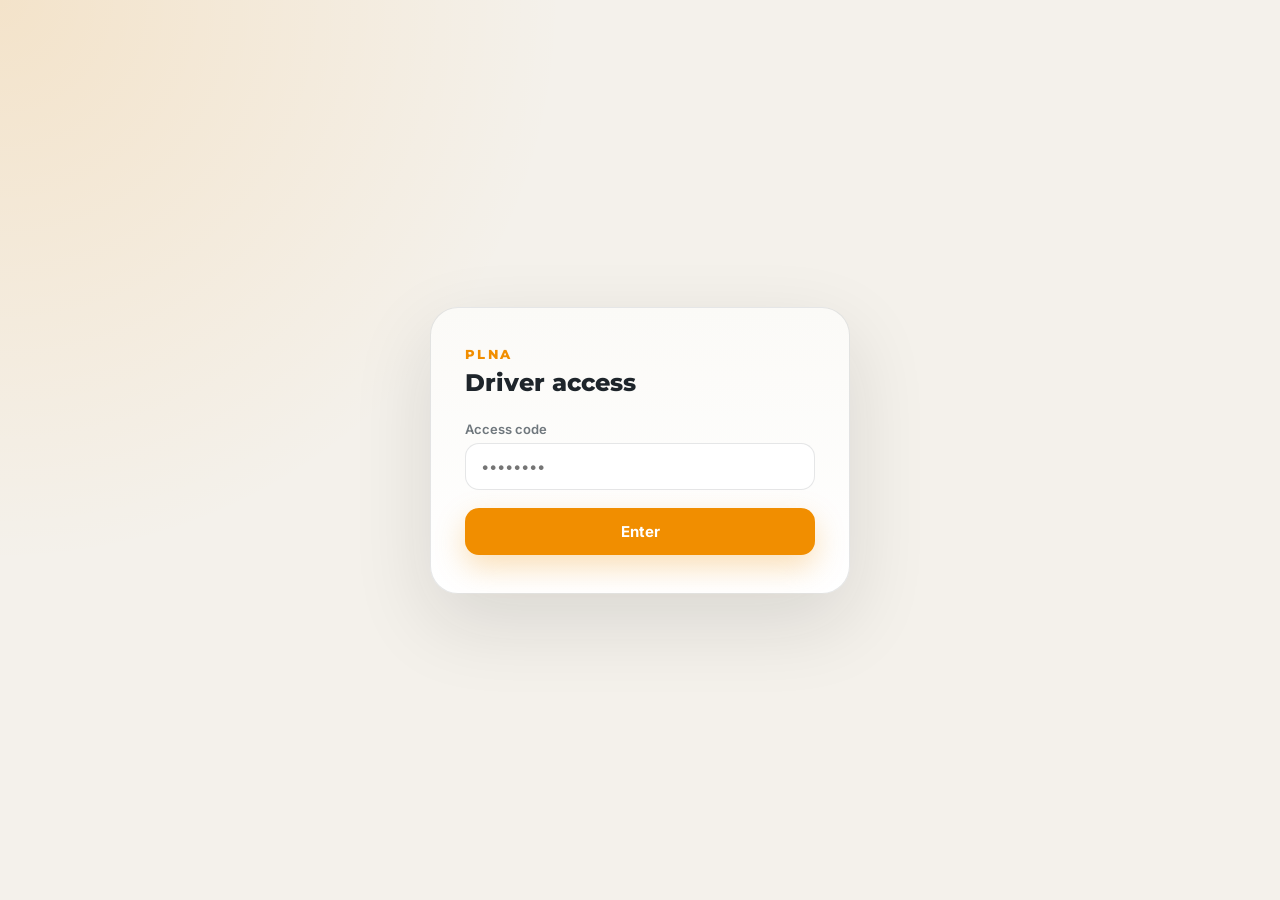
<file: index.html>
<!DOCTYPE html>
<html lang="en">
<head>
<meta charset="UTF-8" />
<meta name="viewport" content="width=device-width, initial-scale=1.0" />
<meta name="robots" content="noindex,nofollow" />
<link rel="preconnect" href="https://fonts.googleapis.com" />
<link rel="preconnect" href="https://fonts.gstatic.com" crossorigin />
<link href="https://fonts.googleapis.com/css2?family=Inter:wght@400;500;600;700;800&family=Montserrat:wght@600;700;800;900&display=swap" rel="stylesheet" />
<title>PLNA</title>
<style>
:root{
  --brand-orange:#f18e00; --brand-grey:#2f373e;
  --bg:#f4f1eb; --panel:#fbfaf7; --panel-2:#ffffff; --text:#1e252b; --muted:#6f777d;
  --line:rgba(47,55,62,.12); --shadow:0 28px 80px rgba(22,25,27,.12);
  --soft-shadow:0 14px 35px rgba(22,25,27,.08); --radius:28px; --radius-sm:18px;
  --red:#b4483f; --amber:#b98530; --green:#4f7f58;
}
body.dark{
  --bg:#0e1113; --panel:#171a1d; --panel-2:#202428; --text:#f4f1eb; --muted:#a9b0b4;
  --line:rgba(244,241,235,.12); --shadow:0 32px 90px rgba(0,0,0,.45); --soft-shadow:0 18px 45px rgba(0,0,0,.3);
}
*{box-sizing:border-box} body{margin:0;font-family:"Gotham Book","Inter","Avenir Next",Arial,sans-serif;background:radial-gradient(circle at top left,rgba(241,142,0,.12),transparent 32%),var(--bg);color:var(--text);transition:.25s ease}
button{font-family:inherit}
.app{min-height:100vh;display:grid;grid-template-columns:268px 1fr;gap:22px;padding:22px}
/* mobile top bar + drawer backdrop — hidden on desktop, switched on under 920px */
.mobile-bar{display:none;align-items:center;gap:12px;padding:11px 14px;position:sticky;top:0;z-index:50;background:var(--panel);border-bottom:1px solid var(--line)}
.mobile-bar .mb-burger{width:42px;height:42px;flex:none;border:1px solid var(--line);border-radius:12px;background:var(--panel-2);display:grid;place-items:center;cursor:pointer;color:var(--text)}
.mobile-bar .mb-burger svg{width:22px;height:22px;stroke:currentColor;stroke-width:2;fill:none}
.mobile-bar .mb-word{font-family:"Montserrat","Inter",sans-serif;font-weight:800;font-size:16px;letter-spacing:-.01em;color:var(--text)}
.mobile-bar .mb-title{margin-left:auto;font-size:11px;letter-spacing:.12em;text-transform:uppercase;font-weight:800;color:var(--brand-orange)}
.nav-backdrop{display:none}
.sidebar,.workspace{background:linear-gradient(180deg,var(--panel),var(--panel-2));border:1px solid var(--line);border-radius:var(--radius);box-shadow:var(--shadow)}
.sidebar{padding:22px 16px;display:flex;flex-direction:column;gap:18px;position:sticky;top:22px;height:calc(100vh - 44px)}
.brand{display:flex;align-items:center;gap:12px;padding:4px 6px 16px;border-bottom:1px solid var(--line)}
.brand .otis-logo{width:46px;height:46px;flex:none;display:block;border-radius:13px;box-shadow:var(--soft-shadow)}
.brand .otis-logo svg{width:100%;height:100%;display:block;border-radius:13px}
.brand-meta{display:flex;flex-direction:column;align-items:flex-start;gap:6px;min-width:0}.brand-meta small{display:block;color:var(--muted);letter-spacing:.18em;text-transform:uppercase;font-size:9.5px;font-weight:700}
.brand-top{display:flex;align-items:center;gap:9px}.otis-word{font-weight:800;font-size:15px;letter-spacing:.02em;color:var(--text)}.brand-pipe{color:var(--line);font-weight:400;font-size:17px;line-height:1}
.brand .home-btn{width:auto;height:30px;padding:0 13px 0 11px;gap:8px;border-radius:10px;font-size:12.5px;font-weight:700;background:rgba(127,127,127,.07);color:var(--text)}.brand .home-btn svg{width:15px;height:15px}.brand .home-btn:hover{background:rgba(241,142,0,.10);color:var(--text)}.brand .home-btn.active{background:rgba(241,142,0,.14);color:var(--brand-orange)}
.nav{display:flex;flex-direction:column;gap:4px;overflow-y:auto;flex:1;margin:0 -4px;padding:2px 4px;scrollbar-width:thin}
.nav::-webkit-scrollbar{width:6px}.nav::-webkit-scrollbar-thumb{background:var(--line);border-radius:99px}
.nav-btn{width:100%;height:44px;border:0;border-radius:14px;background:transparent;color:var(--muted);display:flex;align-items:center;gap:13px;padding:0 14px;cursor:pointer;transition:.18s ease;font-size:14px;font-weight:600;text-align:left}
.nav-btn svg{width:19px;height:19px;stroke:currentColor;stroke-width:1.8;fill:none;flex:none}
.nav-btn:hover{background:rgba(241,142,0,.08);color:var(--text)}
.nav-btn.active{background:rgba(241,142,0,.13);color:var(--brand-orange)}
.nav-sep{height:1px;background:var(--line);margin:10px 8px}
.nav-label{font-size:10px;letter-spacing:.14em;text-transform:uppercase;color:var(--muted);font-weight:800;padding:6px 14px 2px;opacity:.75}
.group-btn{justify-content:space-between}
.group-btn .gb-left{display:flex;align-items:center;gap:13px}
.group-btn .chev{width:16px;height:16px;transition:transform .2s ease}
.group.open .group-btn .chev{transform:rotate(90deg)}
.group.open .group-btn{color:var(--text)}
.sub{display:none;flex-direction:column;gap:3px;margin:4px 0 4px 0;padding-left:10px;border-left:2px solid var(--line);margin-left:20px}
.group.open .sub{display:flex}
.sub .nav-btn{height:38px;font-size:13px;font-weight:500;border-radius:11px}
.sub .nav-btn .dot{width:6px;height:6px;border-radius:99px;background:currentColor;opacity:.55;flex:none}
.side-foot{margin-top:auto;padding-top:14px;border-top:1px solid var(--line);display:flex;flex-direction:column;gap:10px}
.foot-row{display:flex;gap:8px}
.foot-row .nav-btn{flex:1;flex-direction:column;height:auto;gap:5px;padding:9px 6px;justify-content:center;text-align:center;font-size:10px;letter-spacing:.04em;text-transform:uppercase;font-weight:700;border-radius:13px;background:rgba(127,127,127,.06)}
.foot-row .nav-btn:hover{background:rgba(241,142,0,.10)}
.foot-toggle{flex:1;display:flex;align-items:center;justify-content:center;background:rgba(127,127,127,.06);border-radius:13px;padding:9px 6px}
.theme-row{display:flex;align-items:center;justify-content:space-between;gap:10px;padding:2px 8px}
.theme-row span{font-size:12px;color:var(--muted);font-weight:600;display:flex;align-items:center;gap:9px}
.theme-row span svg{width:17px;height:17px;stroke:currentColor;stroke-width:1.8;fill:none}
.theme-wrap{width:56px;height:30px;background:var(--panel-2);border:1px solid var(--line);border-radius:999px;position:relative;cursor:pointer;box-shadow:var(--soft-shadow);flex:none}
.theme-dot{position:absolute;top:3px;left:3px;width:22px;height:22px;border-radius:999px;background:var(--brand-grey);transition:.25s ease;display:flex;align-items:center;justify-content:center}
.theme-dot svg{width:13px;height:13px;stroke:#fff;stroke-width:2;fill:none}
.theme-dot .ico-moon{display:none}
body.dark .theme-dot{left:31px;background:var(--brand-orange)}
body.dark .theme-dot .ico-sun{display:none}
body.dark .theme-dot .ico-moon{display:block}
.workspace{padding:0;min-width:0;display:flex;flex-direction:column;overflow:hidden}
.topbar{display:flex;align-items:center;justify-content:space-between;gap:16px;padding:24px 30px;border-bottom:1px solid var(--line)}
.topbar img{width:128px;height:auto;background:#fff;border-radius:12px;padding:8px 11px;object-fit:contain;border:1px solid var(--line)}
.crumb{font-size:11px;letter-spacing:.14em;text-transform:uppercase;color:var(--muted);font-weight:800}
.crumb b{color:var(--brand-orange)}
.canvas{flex:1;display:flex;align-items:center;justify-content:center;padding:40px;min-height:0}
.page{display:none;width:100%}
.page.active{display:flex;flex-direction:column;align-items:center;text-align:center;gap:14px}
.page .glyph{width:64px;height:64px;border-radius:20px;border:1px solid var(--line);background:var(--panel-2);display:grid;place-items:center;color:var(--brand-orange);box-shadow:var(--soft-shadow)}
.page .glyph svg{width:28px;height:28px;stroke:currentColor;stroke-width:1.7;fill:none}
.page h1{margin:0;font-family:"Gotham Bold","Montserrat","Inter","Avenir Next",Arial,sans-serif;letter-spacing:-.04em;font-size:30px}
.page p{margin:0;color:var(--muted);font-size:14px;line-height:1.6;max-width:440px}
.page .tag{font-size:10px;letter-spacing:.14em;text-transform:uppercase;color:var(--muted);border:1px solid var(--line);border-radius:999px;padding:7px 13px;font-weight:800}
.haf-grid{width:100%;max-width:none;display:flex;flex-wrap:wrap;justify-content:center;gap:10px;margin:0 0 30px;padding-bottom:24px;border-bottom:1px solid var(--line)}
.haf-tile{display:flex;flex-direction:column;align-items:center;gap:9px;text-align:center;padding:14px;min-width:104px;flex:0 1 132px;border:1px solid var(--line);border-radius:var(--radius-sm);background:var(--panel-2);box-shadow:var(--soft-shadow);cursor:pointer;color:var(--text);transition:.18s ease}
.haf-tile:hover{border-color:rgba(241,142,0,.4);transform:translateY(-2px)}
.haf-tile .ht-ico{width:42px;height:42px;border-radius:12px;border:1px solid var(--line);background:var(--panel);display:grid;place-items:center;color:var(--brand-orange);flex:none}
.haf-tile .ht-ico svg{width:20px;height:20px;stroke:currentColor;stroke-width:1.7;fill:none}
.haf-tile .ht-tt{font-weight:700;font-size:13.5px;letter-spacing:-.01em}
.haf-tile .ht-sub{display:none}
@media (max-width:920px){
  /* phone layout: full-width content, sidebar becomes an off-canvas drawer */
  .app{display:block;padding:0;gap:0}
  .mobile-bar{display:flex}
  .sidebar{position:fixed;top:0;left:0;bottom:0;width:284px;max-width:86vw;height:100vh;z-index:70;border-radius:0;border:0;border-right:1px solid var(--line);transform:translateX(-100%);transition:transform .26s ease;overflow-y:auto;box-shadow:none}
  body.nav-open .sidebar{transform:none;box-shadow:0 0 60px rgba(0,0,0,.45)}
  .nav-backdrop{display:block;position:fixed;inset:0;background:rgba(10,12,14,.5);z-index:60;opacity:0;pointer-events:none;transition:opacity .26s ease}
  body.nav-open .nav-backdrop{opacity:1;pointer-events:auto}
  .brand{display:flex}
  /* nav stays vertical & touch-friendly inside the drawer */
  .nav{flex-direction:column;flex-wrap:nowrap;gap:4px;overflow-y:visible;margin:0 -4px;padding:2px 4px}
  .nav-sep,.nav-label{display:block}
  .nav-btn{flex-direction:row;width:100%;max-width:none;min-width:0;height:48px;padding:0 16px;gap:14px;justify-content:flex-start;font-size:14.5px;font-weight:600;letter-spacing:0;line-height:1.2;text-align:left;border-radius:13px}
  .nav-btn svg{width:20px;height:20px}
  .workspace{border-radius:0;box-shadow:none;border:0}
  .topbar{padding:14px 16px}
  .crumb{display:none}
  .canvas{padding:20px 14px}
  .side-foot{margin-top:24px;flex-direction:column;gap:10px}
  /* desktop-only items: hide on mobile so the drawer stays lean */
  [data-mob="hide"]{display:none!important}
}
.crm-wrap{width:100%;max-width:1000px;margin:0 auto 14px;overflow-x:auto;border:1px solid var(--line);border-radius:14px;box-shadow:var(--soft-shadow)}
.crm{width:100%;border-collapse:collapse;font-size:12.5px;min-width:760px}
.crm th{text-align:left;font-size:10.5px;letter-spacing:.05em;text-transform:uppercase;color:var(--muted);font-weight:800;padding:12px 14px;background:var(--panel-2);border-bottom:1px solid var(--line);white-space:nowrap}
.crm td{padding:13px 14px;border-bottom:1px solid var(--line);color:var(--text)}
.crm tr:last-child td{border-bottom:none}
.crm-ah{font-size:11.5px;color:var(--muted);font-weight:700;margin-right:4px}
.pill{font-size:11.5px;font-weight:700;background:var(--panel-2);border:1px solid var(--line);border-radius:999px;padding:7px 13px;color:var(--text)}
.switch{width:48px;height:27px;background:var(--panel);border:1px solid var(--line);border-radius:999px;position:relative;cursor:pointer;flex:none;transition:.2s ease}
.switch .knob{position:absolute;top:2px;left:2px;width:21px;height:21px;border-radius:999px;background:var(--brand-grey);transition:.22s ease}
.switch.on{background:rgba(241,142,0,.16);border-color:rgba(241,142,0,.45)}
.switch.on .knob{left:23px;background:var(--brand-orange)}
</style>
<style id="plna-css">
#today.page.active,#planned-jobs.page.active,#job-feedback.page.active,#rewards.page.active{align-self:flex-start;align-items:center;text-align:center;width:100%;gap:0}
.plna-head{display:flex;flex-direction:column;align-items:center;text-align:center;gap:12px;margin-bottom:24px}
.plna-head .glyph{width:56px;height:56px}
.plna-head p{max-width:480px}
.stat-grid{width:100%;max-width:880px;margin:0 auto 18px;display:grid;grid-template-columns:repeat(auto-fit,minmax(190px,1fr));gap:14px}
.stat-card{display:flex;flex-direction:column;align-items:flex-start;gap:7px;text-align:left;padding:16px 18px;border:1px solid var(--line);border-radius:var(--radius-sm);background:var(--panel-2);box-shadow:var(--soft-shadow)}
.stat-card .sl{font-size:10px;letter-spacing:.12em;text-transform:uppercase;color:var(--muted);font-weight:800}
.stat-card .sv{font-size:19px;font-weight:800;letter-spacing:-.02em;color:var(--text)}
.stat-card .sv small{font-size:12px;font-weight:600;color:var(--muted);letter-spacing:0}
.pill-status{display:inline-flex;align-items:center;gap:7px}
.pill-status::before{content:"";width:8px;height:8px;border-radius:99px;background:var(--green);flex:none}
.pill-status.off::before{background:var(--muted)}
.pill-status.busy::before{background:var(--amber)}
.plna-actions{display:flex;flex-wrap:wrap;align-items:center;justify-content:center;gap:8px;max-width:880px;margin:6px auto 0}
.form-card{width:100%;max-width:640px;margin:0 auto;border:1px solid var(--line);border-radius:var(--radius-sm);background:var(--panel-2);box-shadow:var(--soft-shadow);overflow:hidden;text-align:left}
.qa-row{display:flex;align-items:center;justify-content:space-between;gap:14px;padding:14px 18px;border-top:1px solid var(--line)}
.qa-row:first-child{border-top:0}
.qa-q{font-weight:600;font-size:14px;color:var(--text)}
.qa-a{display:flex;gap:6px;flex-wrap:wrap;flex:none}
.plna-notes{width:100%;max-width:640px;margin:14px auto 0;display:flex;flex-direction:column;gap:8px;text-align:left}
.plna-notes label{font-size:10px;letter-spacing:.12em;text-transform:uppercase;color:var(--muted);font-weight:800}
.plna-notes textarea{width:100%;min-height:92px;resize:vertical;border:1px solid var(--line);background:var(--panel-2);color:var(--text);border-radius:14px;padding:12px 15px;font-size:14px;font-family:inherit;line-height:1.5;outline:none}
.plna-notes textarea:focus{border-color:rgba(241,142,0,.5)}
.tier-grid{width:100%;max-width:760px;margin:0 auto 18px;display:grid;grid-template-columns:repeat(auto-fit,minmax(120px,1fr));gap:10px}
.tier{display:flex;flex-direction:column;align-items:center;gap:5px;padding:14px 10px;border:1px solid var(--line);border-radius:var(--radius-sm);background:var(--panel-2);box-shadow:var(--soft-shadow);text-align:center}
.tier.cur{border-color:rgba(241,142,0,.5)}
.tier .tn{font-weight:800;font-size:13px;letter-spacing:-.01em}
.tier .tp{font-size:11px;color:var(--muted)}
.tier .tdot{width:12px;height:12px;border-radius:99px;background:var(--muted)}
.tier.cur .tdot{background:var(--brand-orange)}
.points-card{width:100%;max-width:760px;margin:0 auto 18px;display:flex;align-items:center;justify-content:space-between;gap:16px;flex-wrap:wrap;padding:18px 22px;border:1px solid var(--line);border-radius:var(--radius-sm);background:var(--panel-2);box-shadow:var(--soft-shadow);text-align:left}
.points-card .pc-big{font-family:'Montserrat','Inter',sans-serif;font-weight:900;font-size:34px;letter-spacing:-.03em;color:var(--brand-orange);line-height:1}
.points-card .pc-l{font-size:10px;letter-spacing:.12em;text-transform:uppercase;color:var(--muted);font-weight:800;margin-top:6px}
.preview-note{margin:8px auto 0;font-size:11px;color:var(--muted);opacity:.85;max-width:560px}
/* Suggested-rate calculator (shared HAFPricing engine) */
.calc{width:100%;max-width:1040px;margin:0 auto 16px;display:grid;grid-template-columns:1fr 1.05fr;gap:16px;text-align:left}
@media(max-width:920px){.calc{grid-template-columns:1fr}}
.calc-card{border:1px solid var(--line);border-radius:var(--radius-sm);background:var(--panel-2);box-shadow:var(--soft-shadow);padding:18px 18px 20px}
.calc-card h3{margin:0 0 3px;font-family:'Montserrat','Inter',sans-serif;font-weight:800;font-size:15px;letter-spacing:-.01em}
.calc-card .ch-sub{font-size:12px;color:var(--muted);margin:0 0 14px;line-height:1.5}
.cgrid{display:grid;grid-template-columns:1fr 1fr;gap:10px}.cgrid.one{grid-template-columns:1fr}.cgrid.four{grid-template-columns:1fr 1fr}
.cfield{display:flex;flex-direction:column;gap:5px}
.cfield label{font-size:10px;letter-spacing:.05em;text-transform:uppercase;color:var(--muted);font-weight:800}
.cfield input,.cfield select{font-family:inherit;font-size:13.5px;color:var(--text);background:var(--panel-2);border:1px solid var(--line);border-radius:11px;padding:9px 11px;width:100%;-webkit-appearance:none;appearance:none}
.cfield input:focus,.cfield select:focus{outline:2px solid rgba(241,142,0,.35);outline-offset:1px;border-color:var(--brand-orange)}
.csub{font-size:10px;letter-spacing:.12em;text-transform:uppercase;color:var(--muted);font-weight:800;margin:16px 0 9px;opacity:.85}
.cheads{display:grid;grid-template-columns:repeat(3,1fr);gap:10px;margin:0 0 14px}
@media(max-width:560px){.cheads{grid-template-columns:1fr}}
.chead{border:1px solid var(--line);border-radius:14px;background:var(--panel-2);padding:13px 14px;text-align:left}
.chead .ch-n{font-family:'Montserrat','Inter',sans-serif;font-size:23px;font-weight:800;letter-spacing:-.03em;line-height:1}
.chead.drv{border-color:rgba(79,127,88,.5);background:rgba(79,127,88,.07)}.chead.drv .ch-n{color:var(--green)}
.chead.cust .ch-n{color:var(--brand-orange)}
.chead .ch-l{font-size:10px;letter-spacing:.04em;text-transform:uppercase;color:var(--muted);font-weight:800;margin-top:6px}
.lane-mini{display:flex;flex-wrap:wrap;gap:7px;margin:0 0 14px}
.lane-chip{font-size:11.5px;background:var(--panel-2);border:1px solid var(--line);border-radius:10px;padding:6px 10px;color:var(--text)}
.lane-chip b{color:var(--brand-orange)}
.price-stack{width:100%;display:flex;flex-direction:column;gap:8px;text-align:left}
.price-row{display:flex;align-items:center;justify-content:space-between;gap:12px;border:1px solid var(--line);border-radius:14px;background:var(--panel-2);padding:11px 15px}
.price-row .pr-l{display:flex;align-items:center;gap:10px;font-size:13.5px;font-weight:600;color:var(--text)}
.price-row .pr-op{width:22px;height:22px;flex:none;display:grid;place-items:center;border-radius:7px;border:1px solid var(--line);background:var(--panel);color:var(--brand-orange);font-weight:800;font-size:13px}
.price-row .pr-v{font-family:'Montserrat','Inter',sans-serif;font-weight:800;font-size:15px;letter-spacing:-.01em;color:var(--text)}
.price-row.total{border-color:rgba(79,127,88,.5);background:rgba(79,127,88,.07)}.price-row.total .pr-v{color:var(--green);font-size:18px}
.pill{font-size:11.5px;background:var(--panel-2);border:1px solid var(--line);border-radius:999px;padding:6px 11px;color:var(--text)}
.reason-wrap{display:flex;flex-wrap:wrap;gap:7px;margin:10px 0 0}.reason-wrap .pill.warn{border-color:rgba(180,72,63,.5);color:var(--red)}
.manual-flag{display:flex;align-items:center;gap:9px;margin:12px 0 0;padding:11px 14px;border-radius:12px;font-size:12.5px;font-weight:700;border:1px solid var(--line)}
.manual-flag.on{border-color:rgba(180,72,63,.5);background:rgba(180,72,63,.08);color:var(--red)}
.manual-flag.off{border-color:rgba(79,127,88,.45);background:rgba(79,127,88,.08);color:var(--green)}
.manual-flag .mf-dot{width:9px;height:9px;border-radius:99px;background:currentColor;flex:none}

/* ===== Topbar controls: version badge, compliance + plan switchers ===== */
.topbar-r{display:flex;align-items:center;gap:12px;flex-wrap:wrap;justify-content:flex-end}
.ver-badge{display:inline-flex;align-items:center;gap:6px;font-size:10px;letter-spacing:.1em;text-transform:uppercase;font-weight:800;color:var(--brand-orange);background:rgba(241,142,0,.10);border:1px solid rgba(241,142,0,.34);border-radius:999px;padding:5px 11px;white-space:nowrap}
.ver-badge::before{content:"";width:7px;height:7px;border-radius:99px;background:var(--brand-orange);flex:none}
.tb-ctrl{display:flex;flex-direction:column;gap:3px}
.tb-ctrl label{font-size:9px;letter-spacing:.1em;text-transform:uppercase;color:var(--muted);font-weight:800}
.tb-ctrl select{font-family:inherit;font-size:12.5px;font-weight:600;color:var(--text);background:var(--panel-2);border:1px solid var(--line);border-radius:11px;padding:7px 10px;-webkit-appearance:none;appearance:none;cursor:pointer}
.tb-ctrl select:focus{outline:2px solid rgba(241,142,0,.35);outline-offset:1px;border-color:var(--brand-orange)}
.plan-badge{display:inline-flex;align-items:center;gap:6px;font-size:10px;letter-spacing:.08em;text-transform:uppercase;font-weight:800;color:var(--text);background:var(--panel-2);border:1px solid var(--line);border-radius:999px;padding:5px 11px;white-space:nowrap}
.plan-badge .pb-dot{width:8px;height:8px;border-radius:99px;background:var(--muted);flex:none}
.plan-badge.lite .pb-dot,.plan-badge.free .pb-dot{background:var(--muted)}
.plan-badge.plus .pb-dot{background:var(--amber)}
.plan-badge.pro .pb-dot,.plan-badge.paid .pb-dot{background:var(--brand-orange)}
.plan-badge.pro,.plan-badge.paid{border-color:rgba(241,142,0,.34);color:var(--brand-orange)}
@media (max-width:920px){.topbar{flex-direction:column;align-items:stretch;gap:12px}.topbar-r{justify-content:flex-start}}

/* ===== Compliance warning + lock panels (driven by HAFModel.gate) ===== */
.gate-banner{width:100%;max-width:1040px;margin:0 auto 18px;display:flex;align-items:center;gap:12px;padding:13px 18px;border-radius:var(--radius-sm);font-size:13.5px;font-weight:600;line-height:1.45;border:1px solid var(--line);background:var(--panel-2);box-shadow:var(--soft-shadow);text-align:left}
.gate-banner .gb-ic{width:30px;height:30px;border-radius:9px;display:grid;place-items:center;flex:none;font-weight:900;font-size:15px}
.gate-banner.warn{border-color:rgba(185,133,48,.5);background:rgba(185,133,48,.10);color:var(--amber)}
.gate-banner.warn .gb-ic{background:rgba(185,133,48,.18);color:var(--amber)}
.gate-banner .gb-cta{margin-left:auto;flex:none;font-size:11px;letter-spacing:.04em;text-transform:uppercase;font-weight:800;color:var(--brand-orange);background:rgba(241,142,0,.10);border:1px solid rgba(241,142,0,.34);border-radius:999px;padding:7px 13px;cursor:pointer}
.gate-banner .gb-cta:hover{background:rgba(241,142,0,.18)}
.lock-panel{width:100%;max-width:560px;margin:0 auto;display:flex;flex-direction:column;align-items:center;text-align:center;gap:14px;padding:34px 30px;border:1px solid var(--line);border-radius:var(--radius);background:var(--panel-2);box-shadow:var(--soft-shadow)}
.lock-panel .lp-ic{width:60px;height:60px;border-radius:18px;border:1px solid rgba(180,72,63,.4);background:rgba(180,72,63,.08);display:grid;place-items:center;color:var(--red)}
.lock-panel .lp-ic svg{width:28px;height:28px;stroke:currentColor;stroke-width:1.7;fill:none}
.lock-panel h2{margin:0;font-family:'Montserrat','Inter',sans-serif;font-weight:800;font-size:21px;letter-spacing:-.02em}
.lock-panel .lp-state{font-size:10px;letter-spacing:.12em;text-transform:uppercase;font-weight:800;border-radius:999px;padding:6px 13px;border:1px solid var(--line)}
.lock-panel .lp-state.s-warn{color:var(--amber);border-color:rgba(185,133,48,.5);background:rgba(185,133,48,.1)}
.lock-panel .lp-state.s-bad{color:var(--red);border-color:rgba(180,72,63,.5);background:rgba(180,72,63,.08)}
.lock-panel p{margin:0;color:var(--muted);font-size:14px;line-height:1.6;max-width:420px}
.lock-panel .lp-cta{font-size:12.5px;font-weight:800;letter-spacing:.02em;color:#fff;background:var(--brand-orange);border:0;border-radius:13px;padding:12px 22px;cursor:pointer;box-shadow:var(--soft-shadow)}
.lock-panel .lp-cta:hover{filter:brightness(1.05)}
.is-locked{display:none!important}

/* ===== Plan-gated upgrade teaser ===== */
.upsell{width:100%;max-width:560px;margin:0 auto;display:flex;flex-direction:column;align-items:center;text-align:center;gap:13px;padding:30px;border:1px dashed rgba(241,142,0,.45);border-radius:var(--radius);background:rgba(241,142,0,.05)}
.upsell .us-ic{width:54px;height:54px;border-radius:16px;border:1px solid rgba(241,142,0,.4);background:var(--panel-2);display:grid;place-items:center;color:var(--brand-orange)}
.upsell .us-ic svg{width:26px;height:26px;stroke:currentColor;stroke-width:1.7;fill:none}
.upsell h2{margin:0;font-family:'Montserrat','Inter',sans-serif;font-weight:800;font-size:20px;letter-spacing:-.02em}
.upsell .us-need{font-size:10px;letter-spacing:.12em;text-transform:uppercase;font-weight:800;color:var(--brand-orange);background:rgba(241,142,0,.1);border:1px solid rgba(241,142,0,.34);border-radius:999px;padding:6px 13px}
.upsell p{margin:0;color:var(--muted);font-size:14px;line-height:1.6;max-width:420px}
.upsell .us-feats{display:flex;flex-wrap:wrap;gap:7px;justify-content:center;margin-top:2px}

/* ===== Pro Driver Landing Page section (§12.9) ===== */
.lp-status{width:100%;max-width:880px;margin:0 auto 16px;display:flex;align-items:center;gap:13px;padding:15px 20px;border:1px solid var(--line);border-radius:var(--radius-sm);background:var(--panel-2);box-shadow:var(--soft-shadow);text-align:left;flex-wrap:wrap}
.lp-status .lps-dot{width:11px;height:11px;border-radius:99px;background:var(--green);flex:none}
.lp-status .lps-t{font-weight:700;font-size:14px}
.lp-status .lps-d{font-size:12.5px;color:var(--muted)}
.lp-status .lps-pill{margin-left:auto}
.funnel-note{width:100%;max-width:880px;margin:4px auto 0;display:flex;align-items:flex-start;gap:11px;padding:14px 18px;border:1px solid var(--line);border-radius:var(--radius-sm);background:rgba(241,142,0,.05);text-align:left;font-size:13px;line-height:1.55;color:var(--text)}
.funnel-note b{color:var(--brand-orange)}
.funnel-note .fn-ic{width:26px;height:26px;border-radius:8px;background:rgba(241,142,0,.12);color:var(--brand-orange);display:grid;place-items:center;flex:none;font-weight:900}

/* ===== Week grid (shared by empty-days and driver-diary) ===== */
.week-grid{width:100%;max-width:880px;margin:0 auto 18px;display:grid;grid-template-columns:repeat(7,1fr);gap:10px}
@media(max-width:720px){.week-grid{grid-template-columns:repeat(4,1fr)}}
.day-card{border:1px solid var(--line);border-radius:var(--radius-sm);background:var(--panel-2);box-shadow:var(--soft-shadow);padding:14px 10px;text-align:center;cursor:pointer;transition:.18s ease;display:flex;flex-direction:column;gap:8px;align-items:center}
.day-card .dc-dow{font-size:9.5px;letter-spacing:.1em;text-transform:uppercase;color:var(--muted);font-weight:800}
.day-card .dc-date{font-size:20px;font-weight:800;letter-spacing:-.02em}
.day-card .dc-badge{font-size:10px;font-weight:700;border-radius:999px;padding:5px 10px;border:1px solid var(--line);background:var(--panel);color:var(--muted)}
.day-card.dc-empty .dc-badge{color:var(--amber);border-color:rgba(185,133,48,.5);background:rgba(185,133,48,.08)}
.day-card.dc-booked .dc-badge{color:var(--green);border-color:rgba(79,127,88,.5);background:rgba(79,127,88,.08)}
.day-card.dc-today .dc-date{color:var(--brand-orange)}
.day-card.dc-today{border-color:rgba(241,142,0,.4)}
.day-card:hover{border-color:rgba(241,142,0,.35);transform:translateY(-2px)}
/* ===== Route chain ===== */
.route-chain{width:100%;max-width:640px;margin:0 auto 18px;display:flex;flex-direction:column;gap:8px}
.route-leg{display:flex;align-items:center;gap:12px;padding:14px 18px;border:1px solid var(--line);border-radius:var(--radius-sm);background:var(--panel-2);box-shadow:var(--soft-shadow);text-align:left}
.route-leg .rl-areas{display:flex;align-items:center;gap:10px;flex:1;min-width:0}
.route-leg .rl-from,.route-leg .rl-to{font-weight:800;font-size:14px}
.route-leg .rl-arr{color:var(--brand-orange);font-weight:900;font-size:16px}
.route-leg .rl-tag{font-size:10px;letter-spacing:.1em;text-transform:uppercase;font-weight:800;border-radius:999px;padding:5px 11px;border:1px solid var(--line);background:var(--panel);color:var(--muted);flex:none}
.route-leg .rl-tag.strong{color:var(--green);border-color:rgba(79,127,88,.5);background:rgba(79,127,88,.08)}
.route-leg .rl-tag.weak{color:var(--amber);border-color:rgba(185,133,48,.5);background:rgba(185,133,48,.08)}
/* ===== Notes ===== */
.notes-list{width:100%;max-width:640px;margin:0 auto 14px;display:flex;flex-direction:column;gap:10px}
.note-card{border:1px solid var(--line);border-radius:var(--radius-sm);background:var(--panel-2);box-shadow:var(--soft-shadow);padding:15px 18px;text-align:left;display:flex;flex-direction:column;gap:7px}
.note-head{display:flex;align-items:center;gap:10px;flex-wrap:wrap}
.note-tag{font-size:10px;letter-spacing:.12em;text-transform:uppercase;font-weight:800;border-radius:999px;padding:5px 11px;border:1px solid var(--line)}
.note-tag.nt-access{color:var(--amber);border-color:rgba(185,133,48,.5);background:rgba(185,133,48,.08)}
.note-tag.nt-parking{color:var(--green);border-color:rgba(79,127,88,.5);background:rgba(79,127,88,.08)}
.note-tag.nt-kit{color:var(--brand-orange);border-color:rgba(241,142,0,.4);background:rgba(241,142,0,.07)}
.note-tag.nt-route{color:var(--muted);border-color:var(--line);background:var(--panel)}
.note-area{font-size:11px;font-weight:700;color:var(--muted);margin-left:auto}
.note-title{font-weight:700;font-size:14px}
.note-body{font-size:13px;color:var(--muted);line-height:1.55}
/* ===== POD ===== */
.pod-form{width:100%;max-width:520px;margin:0 auto;display:flex;flex-direction:column;gap:14px;text-align:left}
.pod-form .pf-label{font-size:10px;letter-spacing:.1em;text-transform:uppercase;color:var(--muted);font-weight:800;margin-bottom:5px;display:block}
.pod-form input,.pod-form select,.pod-form textarea{font-family:inherit;font-size:14px;color:var(--text);background:var(--panel-2);border:1px solid var(--line);border-radius:12px;padding:11px 14px;width:100%;-webkit-appearance:none;appearance:none;outline:none}
.pod-form input:focus,.pod-form select:focus,.pod-form textarea:focus{outline:2px solid rgba(241,142,0,.35);outline-offset:1px;border-color:var(--brand-orange)}
.pod-form textarea{min-height:80px;resize:vertical}
.sig-area{width:100%;min-height:112px;border:2px dashed var(--line);border-radius:var(--radius-sm);background:var(--panel);display:flex;flex-direction:column;align-items:center;justify-content:center;gap:9px;color:var(--muted);font-size:13px;font-weight:600;cursor:pointer;transition:.18s ease}
.sig-area svg{width:28px;height:28px;stroke:currentColor;stroke-width:1.6;fill:none;opacity:.55}
.sig-area:hover{border-color:rgba(241,142,0,.4);color:var(--brand-orange)}
.photo-area{width:100%;min-height:90px;border:2px dashed var(--line);border-radius:var(--radius-sm);background:var(--panel);display:flex;align-items:center;justify-content:center;gap:12px;color:var(--muted);font-size:13px;font-weight:600;cursor:pointer;transition:.18s ease}
.photo-area svg{width:26px;height:26px;stroke:currentColor;stroke-width:1.6;fill:none;opacity:.55}
.photo-area:hover{border-color:rgba(241,142,0,.4);color:var(--brand-orange)}
.ts-display{display:flex;align-items:center;gap:10px;padding:12px 16px;border:1px solid var(--line);border-radius:12px;background:var(--panel-2);font-size:13.5px;font-weight:600}
.ts-display svg{width:18px;height:18px;stroke:var(--muted);stroke-width:1.8;fill:none;flex:none}
.ts-live{margin-left:auto;font-size:10px;letter-spacing:.08em;text-transform:uppercase;color:var(--green);font-weight:800;border:1px solid rgba(79,127,88,.4);border-radius:999px;padding:4px 10px;background:rgba(79,127,88,.08)}
/* ===== Network Pass ===== */
.pass-card{width:100%;max-width:480px;margin:0 auto 22px;background:linear-gradient(135deg,#2f373e 0%,#1a2127 100%);border-radius:var(--radius);padding:28px 30px 24px;color:#fff;box-shadow:var(--shadow);position:relative;overflow:hidden;text-align:left}
.pass-card::before{content:"HAF";position:absolute;right:12px;top:50%;transform:translateY(-50%);font-family:'Montserrat',sans-serif;font-weight:900;font-size:88px;color:rgba(255,255,255,.05);letter-spacing:-.04em;pointer-events:none;line-height:1;user-select:none}
.pass-card .pc-eyebrow{font-size:9.5px;letter-spacing:.18em;text-transform:uppercase;font-weight:800;opacity:.6;margin-bottom:10px}
.pass-card .pc-name{font-family:'Montserrat',sans-serif;font-weight:900;font-size:24px;letter-spacing:-.02em;line-height:1.1}
.pass-card .pc-row{display:flex;align-items:center;gap:10px;margin-top:16px}
.pass-card .pc-badge{font-size:10px;letter-spacing:.1em;text-transform:uppercase;font-weight:800;background:rgba(241,142,0,.2);color:var(--brand-orange);border:1px solid rgba(241,142,0,.35);border-radius:999px;padding:6px 13px}
.pass-card .pc-expiry{font-size:12px;opacity:.6;margin-left:auto}
.pass-card .pc-num{font-size:12px;opacity:.45;margin-top:14px;letter-spacing:.12em}
.benefit-table{width:100%;max-width:560px;margin:0 auto 18px;border:1px solid var(--line);border-radius:var(--radius-sm);overflow:hidden;box-shadow:var(--soft-shadow)}
.bt-head{display:grid;grid-template-columns:1fr auto auto;background:var(--panel-2);border-bottom:2px solid var(--line)}
.bt-head span{padding:11px 14px;font-size:10px;font-weight:800;text-transform:uppercase;letter-spacing:.08em;color:var(--muted)}
.bt-row{display:grid;grid-template-columns:1fr auto auto;border-bottom:1px solid var(--line)}
.bt-row:last-child{border-bottom:none}
.bt-row span{padding:12px 14px;font-size:13px;font-weight:600;color:var(--muted)}
.bt-row span:first-child{color:var(--text)}
.bt-yes{color:var(--green)!important;font-weight:800!important}
.bt-no{opacity:.45!important}
.btn-cta{display:inline-flex;align-items:center;gap:9px;font-family:inherit;font-size:13.5px;font-weight:800;color:#fff;background:var(--brand-orange);border:0;border-radius:14px;padding:13px 24px;cursor:pointer;box-shadow:var(--soft-shadow);transition:.15s ease}
.btn-cta:hover{filter:brightness(1.07)}
.btn-cta.green{background:var(--green)}
/* ===== Working radius ===== */
.radius-wrap{width:100%;max-width:600px;margin:0 auto 20px;display:flex;flex-direction:column;align-items:center;gap:16px;padding:28px 28px 24px;border:1px solid var(--line);border-radius:var(--radius-sm);background:var(--panel-2);box-shadow:var(--soft-shadow)}
.radius-hero{display:flex;align-items:baseline;gap:6px}
.radius-hero .rh-val{font-family:'Montserrat','Inter',sans-serif;font-weight:900;font-size:76px;letter-spacing:-.04em;color:var(--brand-orange);line-height:1}
.radius-hero .rh-unit{font-size:22px;font-weight:700;color:var(--muted)}
.radius-sublabel{font-size:11px;color:var(--muted);font-weight:600}
.radius-presets{display:flex;flex-wrap:wrap;gap:8px;justify-content:center}
.rp-btn{border:1px solid var(--line);background:var(--panel);border-radius:999px;padding:8px 16px;font-size:13px;font-weight:700;cursor:pointer;color:var(--text);transition:.18s ease;font-family:inherit}
.rp-btn:hover{border-color:rgba(241,142,0,.45);color:var(--brand-orange)}
.rp-btn.active{border-color:rgba(241,142,0,.55);background:rgba(241,142,0,.1);color:var(--brand-orange)}
/* ===== Home base settings ===== */
.settings-card{width:100%;max-width:560px;margin:0 auto 16px;border:1px solid var(--line);border-radius:var(--radius-sm);background:var(--panel-2);box-shadow:var(--soft-shadow);overflow:hidden;text-align:left}
.sc-row{display:flex;align-items:center;justify-content:space-between;gap:14px;padding:14px 18px;border-top:1px solid var(--line)}
.sc-row:first-child{border-top:none}
.sc-label{font-weight:600;font-size:14px}
.sc-sub{font-size:12px;color:var(--muted);margin-top:2px}
.sc-ctrl{font-size:14px;font-weight:700;color:var(--brand-orange);flex:none}
.sc-ctrl select{font-family:inherit;font-size:13.5px;color:var(--text);background:var(--panel-2);border:1px solid var(--line);border-radius:10px;padding:7px 10px;-webkit-appearance:none;appearance:none;cursor:pointer}
.sc-ctrl select:focus{outline:2px solid rgba(241,142,0,.35);border-color:var(--brand-orange)}
/* ===== Driver diary nav ===== */
.diary-nav{width:100%;max-width:880px;margin:0 auto 14px;display:flex;align-items:center;justify-content:space-between;gap:12px}
.diary-nav .dn-week{font-weight:700;font-size:15px}
.diary-nav button{border:1px solid var(--line);background:var(--panel-2);border-radius:11px;padding:8px 14px;font-size:13px;font-weight:700;cursor:pointer;color:var(--text);font-family:inherit;transition:.18s ease}
.diary-nav button:hover{border-color:rgba(241,142,0,.45);color:var(--brand-orange)}

/* ===== Integration connect strips (Calendar / Comms) ===== */
.connect-strip{width:100%;max-width:640px;margin:0 auto 14px;display:flex;align-items:center;gap:14px;padding:16px 20px;border:1px solid var(--line);border-radius:var(--radius-sm);background:var(--panel-2);box-shadow:var(--soft-shadow);text-align:left;flex-wrap:wrap}
.connect-strip .cs-ic{width:44px;height:44px;border-radius:12px;display:grid;place-items:center;flex:none;background:var(--panel);border:1px solid var(--line)}
.connect-strip .cs-ic svg{width:24px;height:24px;stroke:currentColor;stroke-width:1.7;fill:none}
.connect-strip .cs-ic.g{color:#4285F4}
.connect-strip .cs-ic.wa{color:#25D366}
.connect-strip .cs-meta{flex:1;min-width:140px}
.connect-strip .cs-t{font-weight:700;font-size:14.5px}
.connect-strip .cs-d{font-size:12.5px;color:var(--muted);margin-top:2px}
.connect-strip .cs-status{display:inline-flex;align-items:center;gap:6px;font-size:10px;letter-spacing:.08em;text-transform:uppercase;font-weight:800;border-radius:999px;padding:5px 11px;border:1px solid var(--line);flex:none}
.connect-strip .cs-status::before{content:"";width:7px;height:7px;border-radius:99px;background:var(--muted);flex:none}
.connect-strip .cs-status.on{color:var(--green);border-color:rgba(79,127,88,.5);background:rgba(79,127,88,.08)}
.connect-strip .cs-status.on::before{background:var(--green)}
.connect-strip .cs-status.off{color:var(--amber);border-color:rgba(185,133,48,.5);background:rgba(185,133,48,.08)}
.connect-strip .cs-status.off::before{background:var(--amber)}
.connect-strip .cs-btn{font-family:inherit;font-size:12.5px;font-weight:800;color:#fff;background:var(--brand-orange);border:0;border-radius:11px;padding:10px 16px;cursor:pointer;flex:none;box-shadow:var(--soft-shadow)}
.connect-strip .cs-btn:hover{filter:brightness(1.06)}
.connect-strip .cs-btn.ghost{background:var(--panel);color:var(--text);border:1px solid var(--line);box-shadow:none}
/* ===== Month calendar ===== */
.cal-month{width:100%;max-width:760px;margin:0 auto 18px;border:1px solid var(--line);border-radius:var(--radius-sm);background:var(--panel-2);box-shadow:var(--soft-shadow);overflow:hidden}
.cal-month .cm-head{display:flex;align-items:center;justify-content:space-between;padding:14px 18px;border-bottom:1px solid var(--line)}
.cal-month .cm-title{font-weight:800;font-size:15px}
.cal-month .cm-nav{display:flex;gap:8px}
.cal-month .cm-nav button{border:1px solid var(--line);background:var(--panel);border-radius:9px;padding:6px 11px;font-size:13px;font-weight:700;cursor:pointer;color:var(--text);font-family:inherit}
.cal-month .cm-nav button:hover{border-color:rgba(241,142,0,.45);color:var(--brand-orange)}
.cal-month .cm-dow{display:grid;grid-template-columns:repeat(7,1fr);background:var(--panel-2);border-bottom:1px solid var(--line)}
.cal-month .cm-dow span{padding:9px 0;text-align:center;font-size:9.5px;letter-spacing:.08em;text-transform:uppercase;color:var(--muted);font-weight:800}
.cal-grid{display:grid;grid-template-columns:repeat(7,1fr)}
.cal-cell{min-height:74px;border-right:1px solid var(--line);border-bottom:1px solid var(--line);padding:7px 8px;display:flex;flex-direction:column;gap:5px;text-align:left;font-size:12px}
.cal-cell:nth-child(7n){border-right:none}
.cal-cell .cc-d{font-weight:700;color:var(--text)}
.cal-cell.mute .cc-d{color:var(--muted);opacity:.5}
.cal-cell.today{background:rgba(241,142,0,.07)}
.cal-cell.today .cc-d{color:var(--brand-orange)}
.cal-ev{font-size:10px;font-weight:700;border-radius:6px;padding:3px 6px;line-height:1.2;white-space:nowrap;overflow:hidden;text-overflow:ellipsis}
.cal-ev.done{background:rgba(79,127,88,.12);color:var(--green)}
.cal-ev.booked{background:rgba(241,142,0,.12);color:var(--brand-orange)}
.cal-ev.empty{background:rgba(185,133,48,.12);color:var(--amber)}
/* ===== Book-by-time slots ===== */
.slot-col{width:100%;max-width:520px;margin:0 auto 16px;display:flex;flex-direction:column;gap:8px;text-align:left}
.slot{display:flex;align-items:center;gap:14px;padding:13px 18px;border:1px solid var(--line);border-radius:14px;background:var(--panel-2);box-shadow:var(--soft-shadow)}
.slot .sl-time{font-weight:800;font-size:14px;width:64px;flex:none}
.slot .sl-body{flex:1;min-width:0;font-size:13px;color:var(--muted)}
.slot .sl-tag{font-size:10px;letter-spacing:.08em;text-transform:uppercase;font-weight:800;border-radius:999px;padding:5px 11px;border:1px solid var(--line);flex:none}
.slot.taken .sl-tag{color:var(--green);border-color:rgba(79,127,88,.5);background:rgba(79,127,88,.08)}
.slot.free{border-style:dashed;cursor:pointer;transition:.18s ease}
.slot.free:hover{border-color:rgba(241,142,0,.5);transform:translateY(-1px)}
.slot.free .sl-tag{color:var(--brand-orange);border-color:rgba(241,142,0,.4);background:rgba(241,142,0,.07)}
/* ===== Comms preferences ===== */
.pref-card{width:100%;max-width:560px;margin:0 auto 16px;border:1px solid var(--line);border-radius:var(--radius-sm);background:var(--panel-2);box-shadow:var(--soft-shadow);overflow:hidden;text-align:left}
.pref-row{display:flex;align-items:center;justify-content:space-between;gap:14px;padding:14px 18px;border-top:1px solid var(--line)}
.pref-row:first-child{border-top:none}
.pref-row .pr-t{font-weight:600;font-size:14px}
.pref-row .pr-s{font-size:12px;color:var(--muted);margin-top:2px}

/* ===== Route planner ===== */
.rp-summary{width:100%;max-width:760px;margin:0 auto 14px;display:grid;grid-template-columns:repeat(auto-fit,minmax(120px,1fr));gap:12px;text-align:left}
.rp-stat{border:1px solid var(--line);border-radius:14px;background:var(--panel-2);box-shadow:var(--soft-shadow);padding:13px 16px}
.rp-stat .rs-l{font-size:9.5px;letter-spacing:.1em;text-transform:uppercase;color:var(--muted);font-weight:800}
.rp-stat .rs-v{font-family:'Montserrat','Inter',sans-serif;font-size:20px;font-weight:800;letter-spacing:-.02em;margin-top:4px}
.rp-stat .rs-v.good{color:var(--green)}
.stops{width:100%;max-width:760px;margin:0 auto 12px;display:flex;flex-direction:column;border:1px solid var(--line);border-radius:var(--radius-sm);background:var(--panel-2);box-shadow:var(--soft-shadow);overflow:hidden;text-align:left}
.stop-row{display:flex;align-items:center;gap:12px;padding:14px 16px;border-top:1px solid var(--line)}
.stop-row:first-child{border-top:none}
.stop-row .st-grip{color:var(--muted);cursor:grab;font-size:15px;flex:none;line-height:1}
.stop-row .st-num{width:24px;height:24px;border-radius:99px;background:rgba(241,142,0,.12);color:var(--brand-orange);font-weight:800;font-size:12px;display:grid;place-items:center;flex:none}
.stop-row .st-body{flex:1;min-width:0}
.stop-row .st-t{font-weight:700;font-size:14px}
.stop-row .st-d{font-size:12px;color:var(--muted);margin-top:2px}
.stop-row .st-leg{font-size:11px;font-weight:700;color:var(--muted);flex:none;text-align:right;white-space:nowrap}
.stop-row.terminus .st-num{background:rgba(79,127,88,.14);color:var(--green)}
.rp-add{width:100%;max-width:760px;margin:0 auto 14px;display:flex;gap:8px;flex-wrap:wrap}
.rp-add input{flex:1;min-width:160px;font-family:inherit;font-size:14px;color:var(--text);background:var(--panel-2);border:1px solid var(--line);border-radius:12px;padding:11px 14px}
.rp-add input:focus{outline:2px solid rgba(241,142,0,.35);border-color:var(--brand-orange)}
/* ===== Plans & billing ===== */
.bill-toggle{display:inline-flex;border:1px solid var(--line);border-radius:999px;background:var(--panel-2);padding:4px;margin:0 auto 20px;box-shadow:var(--soft-shadow)}
.bill-toggle button{border:0;background:transparent;font-family:inherit;font-size:13px;font-weight:800;color:var(--muted);padding:9px 18px;border-radius:999px;cursor:pointer;transition:.18s ease}
.bill-toggle button.active{background:var(--brand-orange);color:#fff}
.bill-save{font-size:10px;font-weight:800;color:var(--green);margin-left:6px}
.plan-cards{width:100%;max-width:720px;margin:0 auto 16px;display:grid;grid-template-columns:1fr 1fr;gap:16px;text-align:left}
@media(max-width:620px){.plan-cards{grid-template-columns:1fr}}
.plan-card{border:1px solid var(--line);border-radius:var(--radius);background:var(--panel-2);box-shadow:var(--soft-shadow);padding:24px 24px 26px;display:flex;flex-direction:column;gap:14px}
.plan-card.feat{border-color:rgba(241,142,0,.45);box-shadow:0 20px 50px rgba(241,142,0,.12)}
.plan-card .pc-name{font-family:'Montserrat','Inter',sans-serif;font-weight:800;font-size:18px}
.plan-card .pc-price{display:flex;align-items:baseline;gap:6px;min-height:42px}
.plan-card .pc-amt{font-family:'Montserrat','Inter',sans-serif;font-weight:900;font-size:38px;letter-spacing:-.03em;color:var(--brand-orange);line-height:1}
.plan-card .pc-per{font-size:13px;color:var(--muted);font-weight:600}
.plan-card .pc-tag{font-size:12.5px;color:var(--muted)}
.plan-card ul{list-style:none;margin:0;padding:0;display:flex;flex-direction:column;gap:9px}
.plan-card li{display:flex;align-items:flex-start;gap:9px;font-size:13.5px;color:var(--text)}
.plan-card li svg{width:16px;height:16px;stroke:var(--green);stroke-width:2.2;fill:none;flex:none;margin-top:2px}
.plan-card .pc-cta{margin-top:auto;font-family:inherit;font-weight:800;font-size:14px;border-radius:13px;padding:13px;cursor:pointer;border:0;text-align:center}
.plan-card .pc-cta.primary{background:var(--brand-orange);color:#fff;box-shadow:var(--soft-shadow)}
.plan-card .pc-cta.ghost{background:var(--panel);color:var(--text);border:1px solid var(--line)}
.plan-card .pc-current{font-size:10px;letter-spacing:.1em;text-transform:uppercase;font-weight:800;color:var(--green);border:1px solid rgba(79,127,88,.5);background:rgba(79,127,88,.08);border-radius:999px;padding:5px 11px;align-self:flex-start}

/* ===== Login gate ===== */
body.plna-locked .app{display:none !important}
body.plna-locked{overflow:hidden}
.plna-gate{display:none}
body.plna-locked .plna-gate{
  display:grid;place-items:center;min-height:100vh;padding:24px;
  background:radial-gradient(circle at top left,rgba(241,142,0,.14),transparent 36%),var(--bg);
}
.plna-gate__card{
  width:100%;max-width:420px;background:linear-gradient(180deg,var(--panel),var(--panel-2));
  border:1px solid var(--line);border-radius:var(--radius);box-shadow:var(--shadow);
  padding:38px 34px;font-family:"Inter","Avenir Next",Arial,sans-serif;
}
.plna-gate__brand{font-family:"Montserrat","Inter",sans-serif;font-weight:800;font-size:13px;letter-spacing:.18em;text-transform:uppercase;color:var(--brand-orange);margin:0 0 6px}
.plna-gate__title{font-family:"Montserrat","Inter",sans-serif;font-weight:800;font-size:24px;color:var(--text);margin:0 0 24px}
.plna-gate label{display:block;font-size:13px;font-weight:600;color:var(--muted);margin:0 0 6px}
.plna-gate input{
  width:100%;padding:13px 15px;margin:0 0 18px;border:1px solid var(--line);border-radius:14px;
  background:var(--panel-2);color:var(--text);font-size:15px;font-family:inherit;
}
.plna-gate input:focus{outline:none;border-color:var(--brand-orange);box-shadow:0 0 0 3px rgba(241,142,0,.16)}
.plna-gate__btn{
  width:100%;padding:14px 16px;border:0;border-radius:14px;background:var(--brand-orange);
  color:#fff;font-weight:700;font-size:15px;cursor:pointer;font-family:inherit;
  box-shadow:0 12px 30px rgba(241,142,0,.28);
}
.plna-gate__btn:hover{filter:brightness(.96)}
.plna-gate__back{display:block;text-align:center;margin-top:18px;color:var(--muted);font-size:14px;text-decoration:none}
.plna-gate__back:hover{color:var(--brand-orange)}
</style>
</head>
<body class="plna-locked">

<!-- ===== Access gate (temporary password wall — swap for Supabase Auth when logins are ready) ===== -->
<div class="plna-gate" id="plnaGate">
  <form class="plna-gate__card" id="plnaGateForm" autocomplete="on">
    <p class="plna-gate__brand">PLNA</p>
    <h1 class="plna-gate__title">Driver access</h1>
    <label for="gate-code">Access code</label>
    <input type="password" id="gate-code" name="code" placeholder="••••••••" autocomplete="current-password" required />
    <p id="gate-err" style="color:var(--red);font-size:13px;margin:-10px 0 14px;display:none">Incorrect code — try again.</p>
    <button type="submit" class="plna-gate__btn">Enter</button>
  </form>
</div>

<script>
(function(){
  var KEY = 'T3RpczI0Nw=='; // btoa('Otis247')
  var STORE = 'plna_access';
  function unlock(){ document.body.classList.remove('plna-locked'); }
  // persist through the session
  if(sessionStorage.getItem(STORE) === KEY){ unlock(); return; }
  var form = document.getElementById('plnaGateForm');
  var err  = document.getElementById('gate-err');
  if(!form) return;
  form.addEventListener('submit', function(e){
    e.preventDefault();
    var v = document.getElementById('gate-code').value;
    if(btoa(v) === KEY){
      sessionStorage.setItem(STORE, KEY);
      unlock();
    } else {
      err.style.display = 'block';
      document.getElementById('gate-code').value = '';
      document.getElementById('gate-code').focus();
    }
  });
})();
</script>

<div class="app">
  <header class="mobile-bar">
    <button class="mb-burger" id="navToggle" aria-label="Open menu"><svg viewBox="0 0 24 24"><path d="M4 7h16M4 12h16M4 17h16"/></svg></button>
    <span class="mb-word" style="display:inline-flex;align-items:center;gap:7px"><svg style="width:20px;height:20px;flex:none" viewBox="0 0 100 100" xmlns="http://www.w3.org/2000/svg" aria-label="HAF"><polygon fill="#2E3338" points="96,50 73,10.2 27,10.2 4,50 27,89.8 73,89.8"/><polygon fill="none" stroke="#fff" stroke-width="2" points="92,50 70.5,13.6 29.5,13.6 8,50 29.5,86.4 70.5,86.4"/><rect x="22" y="23" width="13" height="55" fill="#fff" rx="1.5"/><rect x="46" y="40" width="13" height="38" fill="#fff" rx="1.5"/><path d="M35,40C35,24,46,24,46,40Q40.5,44,35,40Z" fill="#fff"/><circle cx="59" cy="25" r="7" fill="#F5A623"/><polygon fill="#F5A623" points="52.5,28.5 65.5,28.5 59,40"/><circle cx="59" cy="24.5" r="2.5" fill="#2E3338"/></svg>PLNA</span>
    <span class="mb-title" id="mTitle">Today</span>
  </header>
  <div class="nav-backdrop" id="navBackdrop"></div>
  <aside class="sidebar">
    <div class="brand">
      <span class="otis-logo"><svg viewBox="0 0 100 100" xmlns="http://www.w3.org/2000/svg" aria-label="HAF"><polygon fill="#2E3338" points="96,50 73,10.2 27,10.2 4,50 27,89.8 73,89.8"/><polygon fill="none" stroke="#fff" stroke-width="2" points="92,50 70.5,13.6 29.5,13.6 8,50 29.5,86.4 70.5,86.4"/><rect x="22" y="23" width="13" height="55" fill="#fff" rx="1.5"/><rect x="46" y="40" width="13" height="38" fill="#fff" rx="1.5"/><path d="M35,40C35,24,46,24,46,40Q40.5,44,35,40Z" fill="#fff"/><circle cx="59" cy="25" r="7" fill="#F5A623"/><polygon fill="#F5A623" points="52.5,28.5 65.5,28.5 59,40"/><circle cx="59" cy="24.5" r="2.5" fill="#2E3338"/></svg></span>
      <div class="brand-meta">
        <div class="brand-top">
          <span class="otis-word">PLNA</span>
        </div>
        <small>Driver planning</small>
      </div>
    </div>

    <nav class="nav">
      <div class="nav-label">Driver workspace</div>
      <button class="nav-btn active" data-page="today"><svg viewBox="0 0 24 24"><circle cx="12" cy="12" r="9"/><path d="M12 7v5l3 2"/></svg>Today's Availability</button>
      <button class="nav-btn" data-page="empty-days" data-mob="hide"><svg viewBox="0 0 24 24"><path d="M7 3v3M17 3v3M4 8h16M5 5h14v15H5zM9 14h6M9 18h3"/></svg>Empty Days</button>
      <button class="nav-btn" data-page="route-direction"><svg viewBox="0 0 24 24"><path d="M12 2l4 4-4 4M16 6H8a4 4 0 0 0-4 4v8"/></svg>Route Direction</button>
      <button class="nav-btn" data-page="home-base" data-mob="hide"><svg viewBox="0 0 24 24"><path d="M3 11l9-8 9 8M5 10v10h14V10"/><circle cx="12" cy="13" r="2.5"/></svg>Home Base &amp; Radius</button>
      <button class="nav-btn" data-page="working-radius" data-mob="hide"><svg viewBox="0 0 24 24"><circle cx="12" cy="12" r="9"/><circle cx="12" cy="12" r="2"/><path d="M12 12l6-3"/></svg>Working Radius</button>
      <button class="nav-btn" data-page="calendar"><svg viewBox="0 0 24 24"><path d="M7 3v3M17 3v3M4 8h16M5 5h14v15H5z"/><path d="M8 12h3v3H8z"/></svg>Calendar</button>

      <div class="nav-sep"></div>
      <div class="nav-label">Jobs &amp; routes</div>
      <button class="nav-btn" data-page="planned-jobs"><svg viewBox="0 0 24 24"><path d="M4 7h16v13H4zM8 7V5a2 2 0 0 1 2-2h4a2 2 0 0 1 2 2v2M4 12h16"/></svg>Planned Jobs</button>
      <button class="nav-btn" data-page="route-planner" data-mob="hide"><svg viewBox="0 0 24 24"><path d="M6 19a2 2 0 1 0 0-4 2 2 0 0 0 0 4ZM18 9a2 2 0 1 0 0-4 2 2 0 0 0 0 4ZM8 17h6a3 3 0 0 0 3-3V9M6 15V7a2 2 0 0 1 2-2h4"/></svg>Route Planner</button>
      <button class="nav-btn" data-page="return-route" data-mob="hide"><svg viewBox="0 0 24 24"><path d="M9 14l-4-4 4-4M5 10h9a5 5 0 0 1 5 5v3"/></svg>Return-Route</button>
      <button class="nav-btn" data-page="driver-diary" data-mob="hide"><svg viewBox="0 0 24 24"><path d="M7 3v3M17 3v3M4 8h16M5 5h14v15H5zM8 12h8M8 16h5"/></svg>Driver Diary</button>
      <button class="nav-btn" data-page="notes"><svg viewBox="0 0 24 24"><path d="M5 4h14v16H5zM9 9h6M9 13h6M9 17h3"/></svg>Notes</button>

      <div class="nav-sep"></div>
      <div class="nav-label">After the job</div>
      <button class="nav-btn" data-page="pod"><svg viewBox="0 0 24 24"><path d="M9 11l2 2 4-4M5 5h14v14H5z"/></svg>Proof of Delivery</button>
      <button class="nav-btn" data-page="job-feedback" data-mob="hide"><svg viewBox="0 0 24 24"><path d="M12 3l2.5 5 5.5.8-4 3.9 1 5.5L12 16l-5 2.7 1-5.5-4-3.9 5.5-.8Z"/></svg>Job Feedback</button>
      <button class="nav-btn" data-page="suggested-rate" data-mob="hide"><svg viewBox="0 0 24 24"><path d="M12 3v18M16 7a4 4 0 0 0-4-2c-2 0-4 1-4 3s2 3 4 3 4 1 4 3-2 3-4 3a4 4 0 0 1-4-2"/></svg>Suggested Rate</button>

      <div class="nav-sep" data-mob="hide"></div>
      <div class="nav-label" data-mob="hide">Pro</div>
      <button class="nav-btn" data-page="judd" data-mob="hide"><svg viewBox="0 0 24 24"><path d="M12 3a4 4 0 0 1 4 4c0 1.5-1 2.5-2 3.2V12H10v-1.8C9 9.5 8 8.5 8 7a4 4 0 0 1 4-4ZM9 16h6M10 20h4"/></svg>JUDD AI</button>
      <button class="nav-btn" data-page="landing-page" data-mob="hide"><svg viewBox="0 0 24 24"><path d="M3 5h18v14H3zM3 9h18M7 7h.01M9.5 7h.01"/></svg>Driver Landing Page</button>

      <div class="nav-sep" data-mob="hide"></div>
      <div class="nav-label" data-mob="hide">Network</div>
      <button class="nav-btn" data-page="rewards" data-mob="hide"><svg viewBox="0 0 24 24"><path d="M8 21h8M12 17v4M5 4h14v4a7 7 0 0 1-14 0V4ZM5 6H3v1a3 3 0 0 0 3 3M19 6h2v1a3 3 0 0 1-3 3"/></svg>My Rewards</button>
      <button class="nav-btn" data-page="network-pass" data-mob="hide"><svg viewBox="0 0 24 24"><path d="M3 6h18v12H3z"/><path d="M3 10h18M7 15h4"/></svg>Network Pass</button>

      <div class="nav-sep"></div>
      <div class="nav-label">Account</div>
      <button class="nav-btn" data-page="comms"><svg viewBox="0 0 24 24"><path d="M21 11.5a8.4 8.4 0 0 1-12 7.6L3 21l1.9-5.6A8.4 8.4 0 1 1 21 11.5Z"/></svg>Communications</button>
      <button class="nav-btn" data-page="integrations" data-mob="hide"><svg viewBox="0 0 24 24"><path d="M10 3v6M14 3v6M5 9h14v3a7 7 0 0 1-14 0z M12 19v2"/></svg>Connected Apps</button>
      <button class="nav-btn" data-page="plans" data-mob="hide"><svg viewBox="0 0 24 24"><path d="M3 7h18v12H3zM3 11h18M7 15h4"/></svg>Plans &amp; Billing</button>
    </nav>

    <div class="side-foot">
      <div class="foot-row">
        <div class="foot-toggle"><div class="theme-wrap" id="themeToggle" title="Toggle light / dark"><div class="theme-dot"><svg class="ico-sun" viewBox="0 0 24 24"><circle cx="12" cy="12" r="4.5"/><path d="M12 2v2M12 20v2M4.2 4.2l1.4 1.4M18.4 18.4l1.4 1.4M2 12h2M20 12h2M4.2 19.8l1.4-1.4M18.4 5.6l1.4-1.4"/></svg><svg class="ico-moon" viewBox="0 0 24 24"><path d="M21 12.8A9 9 0 1 1 11.2 3a7 7 0 0 0 9.8 9.8Z"/></svg></div></div></div>
      </div>
    </div>
  </aside>

  <main class="workspace">
    <div class="topbar">
      <div class="crumb">PLNA &nbsp;/&nbsp; <b id="crumbPage">Today</b></div>
      <div class="topbar-r">
        <span class="plan-badge pro" id="planBadge"><span class="pb-dot"></span><span id="planBadgeText">PLNA Pro</span></span>
        <span class="ver-badge" id="verBadge">HAF X V2.0.0</span>
        <div class="tb-ctrl">
          <label for="planSelect">PLNA plan</label>
          <select id="planSelect">
            <option value="FREE">Free · £0</option>
            <option value="PAID" selected>Pro · £19/mo</option>
          </select>
        </div>
        <div class="tb-ctrl">
          <label for="stateSelect">View as compliance state</label>
          <select id="stateSelect">
            <option value="PENDING">Pending</option>
            <option value="ACTIVE" selected>Active</option>
            <option value="EXPIRING_SOON">Expiring Soon</option>
            <option value="EXPIRED">Expired</option>
            <option value="FAILED">Failed</option>
            <option value="SUSPENDED">Suspended</option>
          </select>
        </div>
      </div>
    </div>
    <div class="canvas">

      <section class="page active" id="today" data-gate="plnaPlanner" data-title="Today">
        <div class="plna-head">
          <div class="glyph"><svg viewBox="0 0 24 24"><circle cx="12" cy="12" r="9"/><path d="M12 7v5l3 2"/></svg></div>
          <h1>Today's Availability</h1>
          <p>Set your status for the day so the network knows where you are, where you're heading and how far you'll travel.</p>
        </div>
        <div class="stat-grid">
          <div class="stat-card"><span class="sl">Live status</span><span class="sv"><span class="pill pill-status">Online</span></span></div>
          <div class="stat-card"><span class="sl">Start time</span><span class="sv">06:30 <small>today</small></span></div>
          <div class="stat-card"><span class="sl">End time</span><span class="sv">18:00 <small>today</small></span></div>
          <div class="stat-card"><span class="sl">Current area</span><span class="sv">B1 <small>Birmingham</small></span></div>
          <div class="stat-card"><span class="sl">Heading toward</span><span class="sv">S1 <small>Sheffield</small></span></div>
          <div class="stat-card"><span class="sl">Available radius</span><span class="sv">35 <small>miles</small></span></div>
          <div class="stat-card"><span class="sl">Return-to-base wanted</span><span class="sv">Yes <small>back to B1</small></span></div>
          <div class="stat-card"><span class="sl">Availability confidence</span><span class="sv">High</span></div>
        </div>
        <div class="plna-actions">
          <span class="crm-ah">Quick actions</span>
          <span class="pill">Go online</span>
          <span class="pill">Set empty day</span>
          <span class="pill">Plan a route</span>
        </div>
        <p class="preview-note">Framework preview — static placeholder data, no live integrations yet.</p>
      </section>

      <section class="page" id="empty-days" data-gate="plnaPlanner" data-title="Empty Days">
        <div class="plna-head">
          <div class="glyph"><svg viewBox="0 0 24 24"><path d="M7 3v3M17 3v3M4 8h16M5 5h14v15H5zM9 14h6M9 18h3"/></svg></div>
          <h1>Empty Days</h1>
          <p>Flag the days you've nothing booked so the network can fill your diary with collections heading your way.</p>
        </div>
        <div class="stat-grid" style="max-width:880px;margin:0 auto 18px">
          <div class="stat-card"><span class="sl">Empty days this week</span><span class="sv">3 <small>flagged</small></span></div>
          <div class="stat-card"><span class="sl">Visible to network</span><span class="sv">2 <small>published</small></span></div>
          <div class="stat-card"><span class="sl">Offers received</span><span class="sv">5 <small>this week</small></span></div>
          <div class="stat-card"><span class="sl">Filled from flags</span><span class="sv">1 <small>confirmed job</small></span></div>
        </div>
        <div class="week-grid">
          <div class="day-card dc-today dc-booked"><span class="dc-dow">Mon</span><span class="dc-date">22</span><span class="dc-badge">2 jobs</span></div>
          <div class="day-card dc-empty"><span class="dc-dow">Tue</span><span class="dc-date">23</span><span class="dc-badge">Empty</span></div>
          <div class="day-card dc-booked"><span class="dc-dow">Wed</span><span class="dc-date">24</span><span class="dc-badge">1 job</span></div>
          <div class="day-card dc-empty"><span class="dc-dow">Thu</span><span class="dc-date">25</span><span class="dc-badge">Empty</span></div>
          <div class="day-card dc-empty"><span class="dc-dow">Fri</span><span class="dc-date">26</span><span class="dc-badge">Empty</span></div>
          <div class="day-card"><span class="dc-dow">Sat</span><span class="dc-date">27</span><span class="dc-badge">Day off</span></div>
          <div class="day-card"><span class="dc-dow">Sun</span><span class="dc-date">28</span><span class="dc-badge">Day off</span></div>
        </div>
        <div class="plna-actions">
          <span class="crm-ah">Empty day actions</span>
          <span class="pill">Publish to network</span>
          <span class="pill">Flag next week</span>
          <span class="pill">Clear flags</span>
        </div>
        <p class="preview-note">Framework preview — static placeholder. Tap a day to toggle empty / available. Flagging empty days is visible to the KNECT network, not guaranteed to fill.</p>
      </section>

      <section class="page" id="route-direction" data-gate="plnaPlanner" data-title="Route Direction">
        <div class="plna-head">
          <div class="glyph"><svg viewBox="0 0 24 24"><path d="M12 2l4 4-4 4M16 6H8a4 4 0 0 0-4 4v8"/></svg></div>
          <h1>Route Direction</h1>
          <p>Tell PLNA the way you're already travelling so it only offers jobs that sit along your line, not against it.</p>
        </div>
        <div class="stat-grid" style="max-width:880px;margin:0 auto 18px">
          <div class="stat-card"><span class="sl">Today's direction</span><span class="sv">B1 <small>→ S1 → LS1</small></span></div>
          <div class="stat-card"><span class="sl">Direction interest</span><span class="sv">Strong <small>northbound</small></span></div>
          <div class="stat-card"><span class="sl">Jobs along route</span><span class="sv">7 <small>matching</small></span></div>
          <div class="stat-card"><span class="sl">Jobs filtered out</span><span class="sv">12 <small>against direction</small></span></div>
        </div>
        <div class="route-chain">
          <div class="route-leg">
            <div class="rl-areas"><span class="rl-from">B1 Birmingham</span><span class="rl-arr">→</span><span class="rl-to">S1 Sheffield</span></div>
            <span class="rl-tag strong">Strong interest</span>
          </div>
          <div class="route-leg">
            <div class="rl-areas"><span class="rl-from">S1 Sheffield</span><span class="rl-arr">→</span><span class="rl-to">LS1 Leeds</span></div>
            <span class="rl-tag strong">Strong interest</span>
          </div>
          <div class="route-leg">
            <div class="rl-areas"><span class="rl-from">LS1 Leeds</span><span class="rl-arr">→</span><span class="rl-to">B1 Birmingham</span></div>
            <span class="rl-tag">Normal · return</span>
          </div>
        </div>
        <div class="plna-actions">
          <span class="crm-ah">Quick set</span>
          <span class="pill">B1 → M1</span>
          <span class="pill">S1 → NE1</span>
          <span class="pill">LS1 → B1</span>
          <span class="pill">Edit route</span>
        </div>
        <p class="preview-note">Framework preview — static placeholder. Direction preference filters job offers to those on or near your planned line of travel.</p>
      </section>

      <section class="page" id="home-base" data-gate="plnaPlanner" data-title="Home Base &amp; Radius">
        <div class="plna-head">
          <div class="glyph"><svg viewBox="0 0 24 24"><path d="M3 11l9-8 9 8M5 10v10h14V10"/><circle cx="12" cy="13" r="2.5"/></svg></div>
          <h1>Home Base &amp; Radius</h1>
          <p>Set where you start and finish each day, and how far from base you're happy to range.</p>
        </div>
        <div class="stat-grid" style="max-width:880px;margin:0 auto 18px">
          <div class="stat-card"><span class="sl">Home area</span><span class="sv">B1 <small>Birmingham</small></span></div>
          <div class="stat-card"><span class="sl">Max daily radius</span><span class="sv">50 <small>miles</small></span></div>
          <div class="stat-card"><span class="sl">Main vehicle</span><span class="sv">Luton <small>van</small></span></div>
          <div class="stat-card"><span class="sl">Return-to-base</span><span class="sv">Yes <small>daily</small></span></div>
        </div>
        <div class="settings-card">
          <div class="sc-row">
            <div><div class="sc-label">Home postcode area</div><div class="sc-sub">Where you start and return each day</div></div>
            <div class="sc-ctrl"><select><option selected>B1 Birmingham</option><option>M1 Manchester</option><option>S1 Sheffield</option><option>LS1 Leeds</option><option>BS1 Bristol</option><option>E1 London</option></select></div>
          </div>
          <div class="sc-row">
            <div><div class="sc-label">Maximum daily radius</div><div class="sc-sub">Furthest you'll travel from home in one day</div></div>
            <div class="sc-ctrl"><select><option>25 miles</option><option selected>50 miles</option><option>75 miles</option><option>100 miles</option><option>No limit</option></select></div>
          </div>
          <div class="sc-row">
            <div><div class="sc-label">Preferred vehicle</div><div class="sc-sub">Used for default job matching</div></div>
            <div class="sc-ctrl"><select><option selected>Luton van</option><option>LWB van</option><option>MWB van</option><option>SWB van</option><option>Small van</option></select></div>
          </div>
          <div class="sc-row">
            <div><div class="sc-label">Return-to-base daily</div><div class="sc-sub">PLNA flags return-route opportunities for you</div></div>
            <div class="sc-ctrl"><div class="switch on" id="rtbToggle" onclick="this.classList.toggle('on')"><div class="knob"></div></div></div>
          </div>
          <div class="sc-row">
            <div><div class="sc-label">Away nights</div><div class="sc-sub">Maximum nights you'll stay away from home</div></div>
            <div class="sc-ctrl"><select><option selected>None — home every night</option><option>1 night max</option><option>2 nights max</option><option>Flexible</option></select></div>
          </div>
        </div>
        <div class="plna-actions">
          <span class="pill">Save settings</span>
          <span class="pill">Reset to default</span>
        </div>
        <p class="preview-note">Framework preview — static placeholder. Home base and radius filter job offers and rank return-route opportunities.</p>
      </section>

      <section class="page" id="working-radius" data-gate="plnaPlanner" data-title="Working Radius">
        <div class="plna-head">
          <div class="glyph"><svg viewBox="0 0 24 24"><circle cx="12" cy="12" r="9"/><circle cx="12" cy="12" r="2"/><path d="M12 12l6-3"/></svg></div>
          <h1>Working Radius</h1>
          <p>The live travel distance you'll accept right now — widen it for a quiet day, tighten it when you're full.</p>
        </div>
        <div class="radius-wrap">
          <div class="radius-hero"><span class="rh-val" id="radiusVal">35</span><span class="rh-unit">mi</span></div>
          <div class="radius-sublabel">Current working radius from B1 Birmingham</div>
          <div class="radius-presets">
            <button class="rp-btn" onclick="setRadius(10)">10 mi</button>
            <button class="rp-btn" onclick="setRadius(20)">20 mi</button>
            <button class="rp-btn active" onclick="setRadius(35)">35 mi</button>
            <button class="rp-btn" onclick="setRadius(50)">50 mi</button>
            <button class="rp-btn" onclick="setRadius(75)">75 mi</button>
            <button class="rp-btn" onclick="setRadius(100)">100 mi</button>
          </div>
        </div>
        <div class="stat-grid" style="max-width:880px;margin:0 auto 18px">
          <div class="stat-card"><span class="sl">Active lanes in range</span><span class="sv" id="lanesInRange">14 <small>lanes</small></span></div>
          <div class="stat-card"><span class="sl">Jobs available</span><span class="sv" id="jobsInRange">8 <small>right now</small></span></div>
          <div class="stat-card"><span class="sl">Avg lane pressure</span><span class="sv">1.3 <small>balanced</small></span></div>
          <div class="stat-card"><span class="sl">Best nearby lane</span><span class="sv">B1→S1 <small>high demand</small></span></div>
        </div>
        <p class="preview-note">Framework preview — static placeholder. Radius changes take effect immediately and update which jobs are surfaced in Planned Jobs.</p>
      </section>

      <section class="page" id="calendar" data-gate="plnaPlanner" data-title="Calendar">
        <div class="plna-head">
          <div class="glyph"><svg viewBox="0 0 24 24"><path d="M7 3v3M17 3v3M4 8h16M5 5h14v15H5z"/><path d="M8 12h3v3H8z"/></svg></div>
          <h1>Calendar</h1>
          <p>Your month at a glance — what you've completed, what's booked, and open time you can fill. Sync with Google Calendar to keep it all in one place.</p>
        </div>
        <div class="connect-strip">
          <div class="cs-ic g"><svg viewBox="0 0 24 24"><path d="M7 3v3M17 3v3M4 8h16M5 5h14v15H5z"/></svg></div>
          <div class="cs-meta">
            <div class="cs-t">Google Calendar</div>
            <div class="cs-d">Two-way sync — your booked jobs appear in Google, and your busy times block out here.</div>
          </div>
          <span class="cs-status off">Not connected</span>
          <button class="cs-btn">Connect</button>
        </div>
        <div class="cal-month">
          <div class="cm-head">
            <span class="cm-title">June 2026</span>
            <div class="cm-nav"><button>&#8592;</button><button>Today</button><button>&#8594;</button></div>
          </div>
          <div class="cm-dow"><span>Mon</span><span>Tue</span><span>Wed</span><span>Thu</span><span>Fri</span><span>Sat</span><span>Sun</span></div>
          <div class="cal-grid">
            <div class="cal-cell"><span class="cc-d">1</span></div>
            <div class="cal-cell"><span class="cc-d">2</span><span class="cal-ev done">B1→S1</span></div>
            <div class="cal-cell"><span class="cc-d">3</span></div>
            <div class="cal-cell"><span class="cc-d">4</span><span class="cal-ev done">S1→M1</span></div>
            <div class="cal-cell"><span class="cc-d">5</span></div>
            <div class="cal-cell mute"><span class="cc-d">6</span></div>
            <div class="cal-cell mute"><span class="cc-d">7</span></div>
            <div class="cal-cell"><span class="cc-d">8</span><span class="cal-ev done">B1→CV1</span></div>
            <div class="cal-cell"><span class="cc-d">9</span></div>
            <div class="cal-cell"><span class="cc-d">10</span><span class="cal-ev done">LS1→B1</span></div>
            <div class="cal-cell"><span class="cc-d">11</span></div>
            <div class="cal-cell"><span class="cc-d">12</span><span class="cal-ev done">B1→NE1</span></div>
            <div class="cal-cell mute"><span class="cc-d">13</span></div>
            <div class="cal-cell mute"><span class="cc-d">14</span></div>
            <div class="cal-cell"><span class="cc-d">15</span><span class="cal-ev done">B1→S1</span></div>
            <div class="cal-cell"><span class="cc-d">16</span><span class="cal-ev done">S1→LS1</span></div>
            <div class="cal-cell"><span class="cc-d">17</span><span class="cal-ev done">LS1→B1</span></div>
            <div class="cal-cell"><span class="cc-d">18</span><span class="cal-ev done">B1→M1</span></div>
            <div class="cal-cell"><span class="cc-d">19</span><span class="cal-ev done">M1→B1</span></div>
            <div class="cal-cell mute"><span class="cc-d">20</span></div>
            <div class="cal-cell mute"><span class="cc-d">21</span></div>
            <div class="cal-cell today"><span class="cc-d">22</span><span class="cal-ev booked">2 jobs</span></div>
            <div class="cal-cell"><span class="cc-d">23</span><span class="cal-ev empty">Empty</span></div>
            <div class="cal-cell"><span class="cc-d">24</span><span class="cal-ev booked">LS1→B1</span></div>
            <div class="cal-cell"><span class="cc-d">25</span><span class="cal-ev empty">Empty</span></div>
            <div class="cal-cell"><span class="cc-d">26</span><span class="cal-ev empty">Empty</span></div>
            <div class="cal-cell mute"><span class="cc-d">27</span></div>
            <div class="cal-cell mute"><span class="cc-d">28</span></div>
            <div class="cal-cell"><span class="cc-d">29</span></div>
            <div class="cal-cell"><span class="cc-d">30</span></div>
            <div class="cal-cell mute"><span class="cc-d">1</span></div>
            <div class="cal-cell mute"><span class="cc-d">2</span></div>
            <div class="cal-cell mute"><span class="cc-d">3</span></div>
            <div class="cal-cell mute"><span class="cc-d">4</span></div>
            <div class="cal-cell mute"><span class="cc-d">5</span></div>
          </div>
        </div>
        <div class="csub" style="max-width:760px;margin:0 auto 10px;width:100%;text-align:left">What you've done — last 7 days</div>
        <div class="stat-grid" style="max-width:760px;margin:0 auto 16px">
          <div class="stat-card"><span class="sl">Jobs completed</span><span class="sv">6 <small>last 7 days</small></span></div>
          <div class="stat-card"><span class="sl">Miles driven</span><span class="sv">540 <small>loaded</small></span></div>
          <div class="stat-card"><span class="sl">Earnings</span><span class="sv">&pound;742 <small>after fees</small></span></div>
          <div class="stat-card"><span class="sl">On-time delivery</span><span class="sv">100% <small>6 of 6</small></span></div>
        </div>
        <div class="csub" style="max-width:520px;margin:0 auto 10px;width:100%;text-align:left">Book by time — Tue 23 Jun (your open day)</div>
        <div class="slot-col">
          <div class="slot taken"><span class="sl-time">06:30</span><span class="sl-body">PL-10428 · B1 → S1 collection</span><span class="sl-tag">Booked</span></div>
          <div class="slot free"><span class="sl-time">09:00</span><span class="sl-body">Open — 3 hr window, B1 lanes available</span><span class="sl-tag">Book slot</span></div>
          <div class="slot free"><span class="sl-time">12:00</span><span class="sl-body">Open — 2 hr window, return-route matches</span><span class="sl-tag">Book slot</span></div>
          <div class="slot taken"><span class="sl-time">14:30</span><span class="sl-body">PL-10431 · S1 → LS1 delivery</span><span class="sl-tag">Booked</span></div>
          <div class="slot free"><span class="sl-time">17:00</span><span class="sl-body">Open — late slot, LS1 → B1 home leg</span><span class="sl-tag">Book slot</span></div>
        </div>
        <p class="preview-note">Framework preview — static placeholder. Live Google Calendar sync and time-slot booking wire up once the calendar integration is connected (see Connected Apps).</p>
      </section>

      <section class="page" id="planned-jobs" data-gate="jobBoard" data-title="Planned Jobs">
        <div class="plna-head">
          <div class="glyph"><svg viewBox="0 0 24 24"><path d="M4 7h16v13H4zM8 7V5a2 2 0 0 1 2-2h4a2 2 0 0 1 2 2v2M4 12h16"/></svg></div>
          <h1>Planned Jobs</h1>
          <p>Your booked and offered work, in order. Tap a job to see the full collection and delivery brief.</p>
        </div>
        <div class="crm-wrap">
          <table class="crm">
            <thead><tr><th>Job ID</th><th>Collection area</th><th>Delivery area</th><th>Vehicle</th><th>Service level</th><th>Collection time</th><th>Driver payout</th><th>Status</th></tr></thead>
            <tbody>
              <tr><td>PL-10428</td><td>B1 Birmingham</td><td>S1 Sheffield</td><td>Luton van</td><td>Same-day</td><td>Today 09:15</td><td>&pound;142</td><td><span class="pill pill-status">Confirmed</span></td></tr>
              <tr><td>PL-10431</td><td>S1 Sheffield</td><td>LS1 Leeds</td><td>Luton van</td><td>Economy</td><td>Today 13:40</td><td>&pound;68</td><td><span class="pill pill-status busy">Offered</span></td></tr>
              <tr><td>PL-10437</td><td>LS1 Leeds</td><td>B1 Birmingham</td><td>Luton van</td><td>Return leg</td><td>Today 16:20</td><td>&pound;96</td><td><span class="pill pill-status busy">Pending</span></td></tr>
              <tr><td>PL-10502</td><td>B1 Birmingham</td><td>M1 Manchester</td><td>Transit</td><td>Next-day</td><td>Tomorrow 08:00</td><td>&pound;118</td><td><span class="pill pill-status off">Draft</span></td></tr>
            </tbody>
          </table>
        </div>
        <p class="preview-note">Framework preview — static placeholder data, no live integrations yet.</p>
      </section>

      <section class="page" id="route-planner" data-gate="plnaPlanner" data-title="Route Planner">
        <div class="plna-head">
          <div class="glyph"><svg viewBox="0 0 24 24"><path d="M6 19a2 2 0 1 0 0-4 2 2 0 0 0 0 4ZM18 9a2 2 0 1 0 0-4 2 2 0 0 0 0 4ZM8 17h6a3 3 0 0 0 3-3V9M6 15V7a2 2 0 0 1 2-2h4"/></svg></div>
          <h1>Route Planner</h1>
          <p>Build your own day. Drop in your jobs and your own work, order the stops the way you drive, and PLNA works out the miles, the time and what it's worth.</p>
        </div>
        <div data-plan-min="PAID" style="width:100%;display:flex;flex-direction:column;align-items:center;gap:14px">
          <div class="plan-real" style="width:100%;display:flex;flex-direction:column;align-items:center;gap:14px">
            <div class="rp-summary">
              <div class="rp-stat"><div class="rs-l">Stops</div><div class="rs-v">5</div></div>
              <div class="rp-stat"><div class="rs-l">Total miles</div><div class="rs-v">186 <span style="font-size:12px;color:var(--muted)">loaded</span></div></div>
              <div class="rp-stat"><div class="rs-l">Drive time</div><div class="rs-v">4h 35m</div></div>
              <div class="rp-stat"><div class="rs-l">Est. day pay</div><div class="rs-v good">&pound;306</div></div>
            </div>
            <div class="stops">
              <div class="stop-row terminus"><span class="st-grip">⠿</span><span class="st-num">A</span><div class="st-body"><div class="st-t">B1 Birmingham — home base</div><div class="st-d">Start · 06:30</div></div><span class="st-leg">—</span></div>
              <div class="stop-row"><span class="st-grip">⠿</span><span class="st-num">1</span><div class="st-body"><div class="st-t">PL-10428 · collect B1 → deliver S1</div><div class="st-d">Same-day · Luton · &pound;142</div></div><span class="st-leg">78 mi · 1h40</span></div>
              <div class="stop-row"><span class="st-grip">⠿</span><span class="st-num">2</span><div class="st-body"><div class="st-t">Your own job · S1 collection</div><div class="st-d">Added by you · &pound;90 cash</div></div><span class="st-leg">4 mi · 12m</span></div>
              <div class="stop-row"><span class="st-grip">⠿</span><span class="st-num">3</span><div class="st-body"><div class="st-t">PL-10431 · S1 → LS1 delivery</div><div class="st-d">Economy · Luton · &pound;68</div></div><span class="st-leg">38 mi · 55m</span></div>
              <div class="stop-row terminus"><span class="st-grip">⠿</span><span class="st-num">B</span><div class="st-body"><div class="st-t">B1 Birmingham — home base</div><div class="st-d">Finish · return leg</div></div><span class="st-leg">66 mi · 1h28</span></div>
            </div>
            <div class="rp-add">
              <input type="text" placeholder="Add a stop — postcode, job ID or your own pickup…">
              <button class="cs-btn">Add stop</button>
              <button class="cs-btn ghost">Optimise order</button>
            </div>
            <div class="plna-actions">
              <span class="pill">Save route</span>
              <span class="pill">Send to Driver Diary</span>
              <span class="pill">Find a return load</span>
              <span class="pill">Open in maps</span>
            </div>
            <p class="preview-note">Framework preview — static placeholder. Drag to reorder, add your own work alongside HAF jobs; live mileage &amp; pay recalc and map routing wire up with the planner backend.</p>
          </div>
          <div class="plan-tease is-locked" style="width:100%">
            <div class="upsell">
              <div class="us-ic"><svg viewBox="0 0 24 24"><path d="M6 19a2 2 0 1 0 0-4 2 2 0 0 0 0 4ZM18 9a2 2 0 1 0 0-4 2 2 0 0 0 0 4ZM8 17h6a3 3 0 0 0 3-3V9M6 15V7a2 2 0 0 1 2-2h4"/></svg></div>
              <span class="us-need">Pro feature</span>
              <h2>Plan your whole day</h2>
              <p>The full route planner lets you sequence HAF jobs and your own work into one optimised day, with live miles, drive time and pay. Included with PLNA Pro.</p>
              <div class="us-feats"><span class="pill">PLNA Pro · £19/mo</span><span class="pill">or £190/year</span></div>
            </div>
          </div>
        </div>
      </section>

      <section class="page" id="return-route" data-gate="plnaPlanner" data-title="Return-Route">
        <div class="plna-head">
          <div class="glyph"><svg viewBox="0 0 24 24"><path d="M9 14l-4-4 4-4M5 10h9a5 5 0 0 1 5 5v3"/></svg></div>
          <h1>Return-Route</h1>
          <p>Fill the empty leg home. PLNA looks for collections that point back toward your base around your finish time.</p>
        </div>
        <div data-plan-min="PAID" style="width:100%;display:flex;flex-direction:column;align-items:center;gap:14px">
          <div class="plan-real" style="width:100%;display:flex;flex-direction:column;align-items:center;gap:14px">
            <div class="stat-grid">
              <div class="stat-card"><span class="sl">Return-route alerts</span><span class="sv"><span class="pill pill-status">On</span></span></div>
              <div class="stat-card"><span class="sl">Watching lane</span><span class="sv">S1 <small>→ B1 home</small></span></div>
              <div class="stat-card"><span class="sl">Alert window</span><span class="sv">15:00–17:30</span></div>
              <div class="stat-card"><span class="sl">Matches today</span><span class="sv">3 <small>pointing home</small></span></div>
            </div>
            <p class="preview-note">Return-route alerts ping you when a collection appears that points back toward base around your finish time. Eligibility/opportunity only — never a guaranteed return load.</p>
          </div>
          <div class="plan-tease is-locked" style="width:100%">
            <div class="upsell">
              <div class="us-ic"><svg viewBox="0 0 24 24"><path d="M9 14l-4-4 4-4M5 10h9a5 5 0 0 1 5 5v3"/></svg></div>
              <span class="us-need">Plus feature</span>
              <h2>Return-route alerts</h2>
              <p>Get pinged when a collection appears that points back toward your base around your finish time, so you can chase the empty leg home. Included with PLNA Pro.</p>
              <div class="us-feats"><span class="pill">PLNA Pro · £19/mo</span><span class="pill">or £190/year</span></div>
            </div>
          </div>
        </div>
      </section>

      <section class="page" id="driver-diary" data-gate="plnaPlanner" data-title="Driver Diary">
        <div class="plna-head">
          <div class="glyph"><svg viewBox="0 0 24 24"><path d="M7 3v3M17 3v3M4 8h16M5 5h14v15H5zM8 12h8M8 16h5"/></svg></div>
          <h1>Driver Diary</h1>
          <p>Your week at a glance — booked jobs, empty days and planned routes laid out day by day.</p>
        </div>
        <div class="diary-nav">
          <button>&#8592; Prev week</button>
          <span class="dn-week">Mon 22 – Sun 28 Jun 2026</span>
          <button>Next week &#8594;</button>
        </div>
        <div class="week-grid" style="margin-bottom:16px">
          <div class="day-card dc-today dc-booked"><span class="dc-dow">Mon</span><span class="dc-date">22</span><span class="dc-badge">2 jobs</span></div>
          <div class="day-card dc-empty"><span class="dc-dow">Tue</span><span class="dc-date">23</span><span class="dc-badge">Empty</span></div>
          <div class="day-card dc-booked"><span class="dc-dow">Wed</span><span class="dc-date">24</span><span class="dc-badge">1 job</span></div>
          <div class="day-card dc-empty"><span class="dc-dow">Thu</span><span class="dc-date">25</span><span class="dc-badge">Empty</span></div>
          <div class="day-card dc-empty"><span class="dc-dow">Fri</span><span class="dc-date">26</span><span class="dc-badge">Empty</span></div>
          <div class="day-card"><span class="dc-dow">Sat</span><span class="dc-date">27</span><span class="dc-badge">Day off</span></div>
          <div class="day-card"><span class="dc-dow">Sun</span><span class="dc-date">28</span><span class="dc-badge">Day off</span></div>
        </div>
        <div class="crm-wrap" style="max-width:880px">
          <table class="crm">
            <thead><tr><th>Day</th><th>Job</th><th>Route</th><th>Vehicle</th><th>Pay</th><th>Status</th></tr></thead>
            <tbody>
              <tr><td>Mon 22</td><td>PL-10428</td><td>B1 → S1</td><td>Luton</td><td>&pound;142</td><td><span class="pill pill-status">Confirmed</span></td></tr>
              <tr><td>Mon 22</td><td>PL-10431</td><td>S1 → LS1</td><td>Luton</td><td>&pound;68</td><td><span class="pill pill-status busy">Offered</span></td></tr>
              <tr><td>Wed 24</td><td>PL-10437</td><td>LS1 → B1</td><td>Luton</td><td>&pound;96</td><td><span class="pill pill-status busy">Pending</span></td></tr>
              <tr><td>Thu 25</td><td colspan="4" style="color:var(--muted);font-style:italic">Empty day — flagged to network</td><td><span class="pill pill-status off">Watching</span></td></tr>
              <tr><td>Fri 26</td><td colspan="4" style="color:var(--muted);font-style:italic">Empty day — flagged to network</td><td><span class="pill pill-status off">Watching</span></td></tr>
            </tbody>
          </table>
        </div>
        <p class="preview-note">Framework preview — static placeholder data, no live integrations yet.</p>
      </section>

      <section class="page" id="notes" data-gate="plnaPlanner" data-title="Notes">
        <div class="plna-head">
          <div class="glyph"><svg viewBox="0 0 24 24"><path d="M5 4h14v16H5zM9 9h6M9 13h6M9 17h3"/></svg></div>
          <h1>Notes</h1>
          <p>Quick reminders — access codes, parking, kit and anything worth remembering for a regular route.</p>
        </div>
        <div class="plna-actions" style="justify-content:flex-end;max-width:640px;margin:0 auto 14px">
          <span class="pill">+ Add note</span>
          <span class="pill">All</span>
          <span class="pill">Access</span>
          <span class="pill">Parking</span>
          <span class="pill">Kit</span>
          <span class="pill">Route</span>
        </div>
        <div class="notes-list">
          <div class="note-card">
            <div class="note-head"><span class="note-tag nt-access">Access</span><span class="note-area">B1 Birmingham</span></div>
            <div class="note-title">Tyseley Industrial — rear gate intercom</div>
            <div class="note-body">Access via rear gate off Garrison Lane. Intercom #4. Call ahead — security slow to respond. No parking on Garrison, use lay-by on Chequer St.</div>
          </div>
          <div class="note-card">
            <div class="note-head"><span class="note-tag nt-parking">Parking</span><span class="note-area">S1 Sheffield</span></div>
            <div class="note-title">Kelham Island — loading bay times</div>
            <div class="note-body">Loading bay on Green Ln free 08:00–09:30 and 14:00–16:00. Outside those windows use Tesco car park (free 90 mins). Narrow access — no Luton after 10am.</div>
          </div>
          <div class="note-card">
            <div class="note-head"><span class="note-tag nt-kit">Kit</span><span class="note-area">All routes</span></div>
            <div class="note-title">Tail-lift check for Luton jobs</div>
            <div class="note-body">Always confirm tail-lift availability before accepting a Luton job — the spare van doesn't have one. Request notes should say "tail lift required" if the customer mentioned it.</div>
          </div>
          <div class="note-card">
            <div class="note-head"><span class="note-tag nt-route">Route</span><span class="note-area">B1 → M1</span></div>
            <div class="note-title">A38/M6 traffic pattern</div>
            <div class="note-body">M6 northbound past Stafford (J13–J14) slow Mon–Fri 07:00–09:30. Leave B1 by 06:15 or cut via A5 through Cannock. Adds 12 mins but avoids the worst of it.</div>
          </div>
        </div>
        <p class="preview-note">Framework preview — static placeholder data, no live integrations yet.</p>
      </section>

      <section class="page" id="pod" data-gate="plnaPlanner" data-title="Proof of Delivery">
        <div class="plna-head">
          <div class="glyph"><svg viewBox="0 0 24 24"><path d="M9 11l2 2 4-4M5 5h14v14H5z"/></svg></div>
          <h1>Proof of Delivery</h1>
          <p>Capture a signature, a photo and a timestamp at drop-off so every job closes clean.</p>
        </div>
        <div class="pod-form">
          <div>
            <label class="pf-label">Job</label>
            <select>
              <option>PL-10428 — B1 Birmingham → S1 Sheffield</option>
              <option>PL-10431 — S1 Sheffield → LS1 Leeds</option>
              <option>PL-10437 — LS1 Leeds → B1 Birmingham</option>
            </select>
          </div>
          <div>
            <label class="pf-label">Recipient name</label>
            <input type="text" placeholder="Name of person who received the goods">
          </div>
          <div>
            <label class="pf-label">Signature</label>
            <div class="sig-area">
              <svg viewBox="0 0 24 24"><path d="M3 17l4-2 10-10a1.4 1.4 0 0 1 2 2L9 17l-4 2M3 17v-4M21 21H3"/></svg>
              Tap to capture signature
            </div>
          </div>
          <div>
            <label class="pf-label">Delivery photo</label>
            <div class="photo-area">
              <svg viewBox="0 0 24 24"><path d="M23 19a2 2 0 0 1-2 2H3a2 2 0 0 1-2-2V8a2 2 0 0 1 2-2h4l2-3h6l2 3h4a2 2 0 0 1 2 2Z"/><circle cx="12" cy="13" r="4"/></svg>
              Tap to add photo
            </div>
          </div>
          <div>
            <label class="pf-label">Delivery timestamp</label>
            <div class="ts-display">
              <svg viewBox="0 0 24 24"><circle cx="12" cy="12" r="9"/><path d="M12 7v5l3 2"/></svg>
              Mon 22 Jun 2026 &nbsp;&middot;&nbsp; auto-stamped on submit
              <span class="ts-live">Live</span>
            </div>
          </div>
          <div>
            <label class="pf-label">Notes</label>
            <textarea placeholder="Any issues, access notes or delivery comments…"></textarea>
          </div>
          <button class="btn-cta green">
            <svg viewBox="0 0 24 24" style="width:18px;height:18px;stroke:#fff;stroke-width:2;fill:none"><path d="M9 11l2 2 4-4M5 5h14v14H5z"/></svg>
            Complete delivery
          </button>
        </div>
        <p class="preview-note">Framework preview — static placeholder data, no live integrations yet.</p>
      </section>

      <section class="page" id="job-feedback" data-gate="plnaPlanner" data-title="Job Feedback">
        <div class="plna-head">
          <div class="glyph"><svg viewBox="0 0 24 24"><path d="M12 3l2.5 5 5.5.8-4 3.9 1 5.5L12 16l-5 2.7 1-5.5-4-3.9 5.5-.8Z"/></svg></div>
          <h1>Job Feedback</h1>
          <p>A few quick questions after each job. Your answers shape future rates and which work you're offered.</p>
        </div>
        <div class="form-card">
          <div class="qa-row"><span class="qa-q">Was the price fair?</span><span class="qa-a"><span class="pill">Yes</span><span class="pill">No</span></span></div>
          <div class="qa-row"><span class="qa-q">Was the route worth it?</span><span class="qa-a"><span class="pill">Yes</span><span class="pill">No</span></span></div>
          <div class="qa-row"><span class="qa-q">Were there delays?</span><span class="qa-a"><span class="pill">Yes</span><span class="pill">No</span></span></div>
          <div class="qa-row"><span class="qa-q">Access difficult?</span><span class="qa-a"><span class="pill">Yes</span><span class="pill">No</span></span></div>
          <div class="qa-row"><span class="qa-q">Would you take it again?</span><span class="qa-a"><span class="pill">Yes</span><span class="pill">No</span></span></div>
          <div class="qa-row"><span class="qa-q">Suggested future rate?</span><span class="qa-a"><span class="pill">&pound;150</span></span></div>
        </div>
        <div class="plna-notes">
          <label for="fbNotes">Notes</label>
          <textarea id="fbNotes" placeholder="Anything the network should know about this job…"></textarea>
        </div>
        <p class="preview-note">Framework preview — static placeholder data, no live integrations yet.</p>
      </section>

      <section class="page" id="suggested-rate" data-gate="plnaPlanner" data-title="Suggested Rate">
        <div class="plna-head">
          <div class="glyph"><svg viewBox="0 0 24 24"><path d="M12 3v18M16 7a4 4 0 0 0-4-2c-2 0-4 1-4 3s2 3 4 3 4 1 4 3-2 3-4 3a4 4 0 0 1-4-2"/></svg></div>
          <h1>Suggested Rate</h1>
          <p>What the route ahead is worth to you — built live from distance, your vehicle, the job and how busy the lane is. The same engine that prices every KNECT quote, shown from your side so you can see exactly how your pay is worked out.</p>
        </div>
        <div class="calc">
          <!-- ===== INPUTS ===== -->
          <div class="calc-card">
            <h3>Your route</h3>
            <p class="ch-sub">Set the lane and the job — the lane's live demand and supply do the rest.</p>
            <div class="cgrid">
              <div class="cfield"><label>From</label><input id="sr_pickup" value="Sheffield"></div>
              <div class="cfield"><label>To</label><input id="sr_delivery" value="Manchester"></div>
            </div>
            <div class="cgrid" style="margin-top:10px">
              <div class="cfield"><label>Loaded miles</label><input id="sr_miles" type="number" min="0" value="80"></div>
              <div class="cfield"><label>Your vehicle</label><select id="sr_veh"></select></div>
            </div>
            <div class="cgrid one" style="margin-top:10px">
              <div class="cfield"><label>Job type</label><select id="sr_job"></select></div>
            </div>

            <div class="csub">How busy is this lane right now</div>
            <div class="cgrid four">
              <div class="cfield"><label>Urgent jobs</label><input id="sr_d_urg" type="number" min="0" value="2"></div>
              <div class="cfield"><label>Sameday jobs</label><input id="sr_d_same" type="number" min="0" value="3"></div>
              <div class="cfield"><label>Flexible jobs</label><input id="sr_d_flex" type="number" min="0" value="4"></div>
              <div class="cfield"><label>Live quotes</label><input id="sr_d_q" type="number" min="0" value="6"></div>
            </div>
            <div class="csub">Drivers covering this lane</div>
            <div class="cgrid four">
              <div class="cfield"><label>Available</label><input id="sr_s_av" type="number" min="0" value="5"></div>
              <div class="cfield"><label>Return-route</label><input id="sr_s_rr" type="number" min="0" value="2"></div>
              <div class="cfield"><label>Co-load spaces</label><input id="sr_s_co" type="number" min="0" value="3"></div>
              <div class="cfield"><label>Nearby</label><input id="sr_s_nb" type="number" min="0" value="4"></div>
            </div>
            <div class="csub">Lane character</div>
            <div class="cgrid">
              <div class="cfield"><label>Onward work at drop-off</label><select id="sr_rec"></select></div>
              <div class="cfield"><label>Driver interest in direction</label><select id="sr_dir"></select></div>
            </div>
          </div>

          <!-- ===== OUTPUT ===== -->
          <div class="calc-card">
            <h3>Your suggested pay</h3>
            <p class="ch-sub">What you'd be paid · what the customer pays · what HAF keeps to run the network.</p>
            <div id="sr_out"></div>
          </div>
        </div>
        <p class="preview-note">Live engine · recalculates as you type. A guide built from the HAF KNECT Pricing Zone Formula — your real offer can vary with live network conditions.</p>
      </section>

      <section class="page" id="rewards" data-title="My Rewards">
        <div class="plna-head">
          <div class="glyph"><svg viewBox="0 0 24 24"><path d="M8 21h8M12 17v4M5 4h14v4a7 7 0 0 1-14 0V4ZM5 6H3v1a3 3 0 0 0 3 3M19 6h2v1a3 3 0 0 1-3 3"/></svg></div>
          <h1>My Rewards</h1>
          <p>Earn points on every completed job and climb the tier ladder for better rates, priority offers and perks.</p>
        </div>
        <div class="points-card">
          <div><div class="pc-big">1,840</div><div class="pc-l">Reward points</div></div>
          <div><div class="pc-big" style="color:var(--text)">Silver</div><div class="pc-l">Current tier · 160 pts to Gold</div></div>
        </div>
        <div class="tier-grid">
          <div class="tier"><span class="tdot"></span><span class="tn">Bronze</span><span class="tp">0 pts</span></div>
          <div class="tier cur"><span class="tdot"></span><span class="tn">Silver</span><span class="tp">1,500 pts</span></div>
          <div class="tier"><span class="tdot"></span><span class="tn">Gold</span><span class="tp">2,000 pts</span></div>
          <div class="tier"><span class="tdot"></span><span class="tn">Platinum</span><span class="tp">3,500 pts</span></div>
          <div class="tier"><span class="tdot"></span><span class="tn">Collective</span><span class="tp">Invite only</span></div>
        </div>
        <div class="crm-wrap">
          <table class="crm" style="min-width:520px">
            <thead><tr><th>Reward</th><th>Cost</th><th>Status</th></tr></thead>
            <tbody>
              <tr><td>Priority offers — 7 days</td><td>400 pts</td><td><span class="pill pill-status">Available</span></td></tr>
              <tr><td>&pound;25 fuel credit</td><td>900 pts</td><td><span class="pill pill-status">Available</span></td></tr>
              <tr><td>Network Pass — 1 month</td><td>1,500 pts</td><td><span class="pill pill-status busy">Redeem soon</span></td></tr>
            </tbody>
          </table>
        </div>
        <p class="preview-note">Framework preview — static placeholder data, no live integrations yet.</p>
      </section>

      <section class="page" id="judd" data-gate="plnaPlanner" data-title="JUDD AI">
        <div class="plna-head">
          <div class="glyph"><svg viewBox="0 0 24 24"><path d="M12 3a4 4 0 0 1 4 4c0 1.5-1 2.5-2 3.2V12H10v-1.8C9 9.5 8 8.5 8 7a4 4 0 0 1 4-4ZM9 16h6M10 20h4"/></svg></div>
          <h1>JUDD AI</h1>
          <p>Your planning co-pilot — reads your week, your lanes and live network demand to suggest where to be, what to price and which empty legs to fill.</p>
        </div>
        <div data-plan-min="PAID" style="width:100%;display:flex;flex-direction:column;align-items:center;gap:14px">
          <div class="plan-real" style="width:100%;display:flex;flex-direction:column;align-items:center;gap:14px">
            <div class="stat-grid">
              <div class="stat-card"><span class="sl">AI status</span><span class="sv"><span class="pill pill-status">Active · Pro</span></span></div>
              <div class="stat-card"><span class="sl">Suggestions today</span><span class="sv">5 <small>planning tips</small></span></div>
              <div class="stat-card"><span class="sl">Best lane to chase</span><span class="sv">S1 → M1 <small>high demand</small></span></div>
              <div class="stat-card"><span class="sl">Empty leg risk</span><span class="sv">Low <small>return likely</small></span></div>
            </div>
            <div class="form-card">
              <div class="qa-row"><span class="qa-q">“Where should I head after my Sheffield drop?”</span></div>
              <div class="qa-row"><span class="qa-q" style="font-weight:500;color:var(--muted)">M1 Manchester is running hot this afternoon and points back toward your base — worth lining up a return collection there. Opportunity only, not a guaranteed load.</span></div>
            </div>
            <p class="preview-note">Framework preview — JUDD AI guidance is advisory. Suggestions are eligibility/opportunity, never guaranteed work or returns.</p>
          </div>
          <div class="plan-tease is-locked" style="width:100%">
            <div class="upsell">
              <div class="us-ic"><svg viewBox="0 0 24 24"><path d="M12 3a4 4 0 0 1 4 4c0 1.5-1 2.5-2 3.2V12H10v-1.8C9 9.5 8 8.5 8 7a4 4 0 0 1 4-4ZM9 16h6M10 20h4"/></svg></div>
              <span class="us-need">Pro feature</span>
              <h2>Unlock JUDD AI</h2>
              <p>Full JUDD AI planning support — live lane reads, pricing prompts and empty-leg guidance — comes with PLNA Pro.</p>
              <div class="us-feats"><span class="pill">PLNA Pro · £19/mo</span><span class="pill">or £190/year</span></div>
            </div>
          </div>
        </div>
      </section>

      <section class="page" id="landing-page" data-gate="plnaPlanner" data-title="Driver Landing Page">
        <div class="plna-head">
          <div class="glyph"><svg viewBox="0 0 24 24"><path d="M3 5h18v14H3zM3 9h18M7 7h.01M9.5 7h.01"/></svg></div>
          <h1>Driver Landing Page</h1>
          <p>Your own local courier brand, with HAF behind the funnel. You own the domain, HAF supports the page, and work you can't take overflows to KNECT.</p>
        </div>
        <div data-plan-min="PAID" style="width:100%;display:flex;flex-direction:column;align-items:center;gap:14px">
          <div class="plan-real" style="width:100%;display:flex;flex-direction:column;align-items:center;gap:14px">
            <div class="lp-status">
              <span class="lps-dot"></span>
              <div><div class="lps-t">okafor-couriers.co.uk</div><div class="lps-d">Domain connected · you own this domain · HAF supports the funnel</div></div>
              <span class="pill pill-status lps-pill">Live</span>
            </div>
            <div class="stat-grid">
              <div class="stat-card"><span class="sl">Enquiries received</span><span class="sv">28 <small>this month</small></span></div>
              <div class="stat-card"><span class="sl">Jobs accepted by you</span><span class="sv">17 <small>kept direct</small></span></div>
              <div class="stat-card"><span class="sl">Passed to KNECT</span><span class="sv">11 <small>overflow</small></span></div>
              <div class="stat-card"><span class="sl">Overflow conversion</span><span class="sv">9 <small>covered by network</small></span></div>
            </div>
            <div class="crm-wrap">
              <table class="crm" style="min-width:560px">
                <thead><tr><th>Enquiry</th><th>Lane</th><th>Outcome</th><th>Routed to</th></tr></thead>
                <tbody>
                  <tr><td>ENQ-2207</td><td>B1 → S1</td><td><span class="pill pill-status">Accepted</span></td><td>You</td></tr>
                  <tr><td>ENQ-2206</td><td>B1 → M1</td><td><span class="pill pill-status">Accepted</span></td><td>You</td></tr>
                  <tr><td>ENQ-2204</td><td>LS1 → NE1</td><td><span class="pill pill-status busy">Passed</span></td><td>HAF KNECT</td></tr>
                  <tr><td>ENQ-2201</td><td>B1 → BS1</td><td><span class="pill pill-status busy">Passed</span></td><td>HAF KNECT</td></tr>
                </tbody>
              </table>
            </div>
            <div class="funnel-note">
              <span class="fn-ic">i</span>
              <span><b>You own the domain. HAF supports the funnel. KNECT receives overflow.</b> Enquiries land on your branded page first — you accept the work you want, and anything you can't take (§11 overflow rule) is passed to the HAF KNECT network so the customer is still covered. Overflow routing is an opportunity for the network — never a guaranteed job for any driver.</span>
            </div>
            <p class="preview-note">Framework preview — static placeholder data, no live integrations yet.</p>
          </div>
          <div class="plan-tease is-locked" style="width:100%">
            <div class="upsell">
              <div class="us-ic"><svg viewBox="0 0 24 24"><path d="M3 5h18v14H3zM3 9h18M7 7h.01M9.5 7h.01"/></svg></div>
              <span class="us-need">Pro feature</span>
              <h2>Build your local courier brand</h2>
              <p>The PLNA Pro Driver Landing Page gives you a branded page on your own domain, with HAF behind the funnel and overflow you can't cover passed to KNECT. Pro only — and you'll need to own your own domain (§11).</p>
              <div class="us-feats"><span class="pill">PLNA Pro · £19/mo</span><span class="pill">or £190/year</span><span class="pill">Requires your own domain</span></div>
            </div>
          </div>
        </div>
      </section>

      <section class="page" id="network-pass" data-title="Network Pass">
        <div class="plna-head">
          <div class="glyph"><svg viewBox="0 0 24 24"><path d="M3 6h18v12H3z"/><path d="M3 10h18M7 15h4"/></svg></div>
          <h1>Network Pass</h1>
          <p>Your HAF network membership — the foundation of your job board access, rates and perks across KNECT and PLNA.</p>
        </div>
        <div class="pass-card">
          <div class="pc-eyebrow">HAF Driver Network Pass</div>
          <div class="pc-name">HAF Driver</div>
          <div class="pc-row">
            <span class="pc-badge">KNECT Activated</span>
            <span class="pc-expiry">Renews 22 Dec 2026</span>
          </div>
          <div class="pc-num">DRIV &middot; B1 &middot; 0042 &middot; 8834</div>
        </div>
        <div class="stat-grid" style="max-width:560px;margin:0 auto 18px">
          <div class="stat-card"><span class="sl">Member since</span><span class="sv">Mar 2025</span></div>
          <div class="stat-card"><span class="sl">Jobs completed</span><span class="sv">142 <small>all time</small></span></div>
          <div class="stat-card"><span class="sl">Network score</span><span class="sv">4.8 <small>/ 5</small></span></div>
          <div class="stat-card"><span class="sl">Reward points</span><span class="sv">1,840 <small>Silver tier</small></span></div>
        </div>
        <div class="benefit-table">
          <div class="bt-head"><span>Benefit</span><span>Free</span><span>Activated</span></div>
          <div class="bt-row"><span>Rate uplift on jobs</span><span class="bt-no">—</span><span class="bt-yes">+3%</span></div>
          <div class="bt-row"><span>Network fee reduction</span><span class="bt-no">—</span><span class="bt-yes">&minus;3 pts</span></div>
          <div class="bt-row"><span>Relay jobs eligible</span><span class="bt-no">No</span><span class="bt-yes">Yes</span></div>
          <div class="bt-row"><span>Profit share pool</span><span class="bt-no">No</span><span class="bt-yes">Yes</span></div>
          <div class="bt-row"><span>Container collective</span><span class="bt-no">No</span><span class="bt-yes">Yes</span></div>
          <div class="bt-row"><span>Priority job visibility</span><span class="bt-no">No</span><span class="bt-yes">Yes</span></div>
          <div class="bt-row"><span>KNECT job board access</span><span class="bt-yes">Yes</span><span class="bt-yes">Yes</span></div>
        </div>
        <p class="preview-note">Framework preview — static placeholder data, no live integrations yet. Network Pass status is determined by your KNECT membership.</p>
      </section>

      <section class="page" id="comms" data-title="Communications">
        <div class="plna-head">
          <div class="glyph"><svg viewBox="0 0 24 24"><path d="M21 11.5a8.4 8.4 0 0 1-12 7.6L3 21l1.9-5.6A8.4 8.4 0 1 1 21 11.5Z"/></svg></div>
          <h1>Communications</h1>
          <p>Choose the WhatsApp account all your job alerts, offers and reminders run through — so everything reaches you where you already are.</p>
        </div>
        <div class="connect-strip">
          <div class="cs-ic wa"><svg viewBox="0 0 24 24"><path d="M21 11.5a8.4 8.4 0 0 1-12 7.6L3 21l1.9-5.6A8.4 8.4 0 1 1 21 11.5Z"/></svg></div>
          <div class="cs-meta">
            <div class="cs-t">WhatsApp</div>
            <div class="cs-d">Pair the WhatsApp number you want HAF to message you on. Scan once to connect.</div>
          </div>
          <span class="cs-status off">Not connected</span>
          <button class="cs-btn">Connect</button>
        </div>
        <div class="settings-card">
          <div class="sc-row">
            <div><div class="sc-label">Your WhatsApp number</div><div class="sc-sub">The account all communications route through</div></div>
            <div class="sc-ctrl" style="color:var(--text)"><input type="tel" placeholder="+44 7…" style="font-family:inherit;font-size:13.5px;color:var(--text);background:var(--panel-2);border:1px solid var(--line);border-radius:10px;padding:8px 11px;width:150px"></div>
          </div>
          <div class="sc-row">
            <div><div class="sc-label">Preferred channel</div><div class="sc-sub">Where new offers and alerts are sent first</div></div>
            <div class="sc-ctrl"><select><option selected>WhatsApp</option><option>SMS</option><option>Email</option><option>In-app only</option></select></div>
          </div>
        </div>
        <div class="csub" style="max-width:560px;margin:0 auto 10px;width:100%;text-align:left">What you get notified about</div>
        <div class="pref-card">
          <div class="pref-row"><div><div class="pr-t">New job offers</div><div class="pr-s">When a job matching your lane &amp; vehicle appears</div></div><div class="switch on" onclick="this.classList.toggle('on')"><div class="knob"></div></div></div>
          <div class="pref-row"><div><div class="pr-t">Return-route alerts</div><div class="pr-s">Collections pointing back toward your base</div></div><div class="switch on" onclick="this.classList.toggle('on')"><div class="knob"></div></div></div>
          <div class="pref-row"><div><div class="pr-t">Booking confirmations</div><div class="pr-s">When a job is confirmed or changes time</div></div><div class="switch on" onclick="this.classList.toggle('on')"><div class="knob"></div></div></div>
          <div class="pref-row"><div><div class="pr-t">Proof-of-delivery reminders</div><div class="pr-s">A nudge to capture POD after each drop</div></div><div class="switch" onclick="this.classList.toggle('on')"><div class="knob"></div></div></div>
          <div class="pref-row"><div><div class="pr-t">Weekly summary</div><div class="pr-s">Your earnings &amp; jobs recap every Sunday</div></div><div class="switch on" onclick="this.classList.toggle('on')"><div class="knob"></div></div></div>
        </div>
        <p class="preview-note">Framework preview — static placeholder. Live WhatsApp delivery connects in Connected Apps; each driver pairs their own number.</p>
      </section>

      <section class="page" id="integrations" data-title="Connected Apps">
        <div class="plna-head">
          <div class="glyph"><svg viewBox="0 0 24 24"><path d="M10 3v6M14 3v6M5 9h14v3a7 7 0 0 1-14 0z M12 19v2"/></svg></div>
          <h1>Connected Apps</h1>
          <p>Link the tools you already use. Each driver connects their own accounts — HAF never sees your passwords.</p>
        </div>
        <div class="connect-strip">
          <div class="cs-ic g"><svg viewBox="0 0 24 24"><path d="M7 3v3M17 3v3M4 8h16M5 5h14v15H5z"/></svg></div>
          <div class="cs-meta">
            <div class="cs-t">Google Calendar</div>
            <div class="cs-d">See your availability and let jobs book straight into your day.</div>
          </div>
          <span class="cs-status off">Not connected</span>
          <button class="cs-btn">Connect</button>
        </div>
        <div class="connect-strip">
          <div class="cs-ic wa"><svg viewBox="0 0 24 24"><path d="M21 11.5a8.4 8.4 0 0 1-12 7.6L3 21l1.9-5.6A8.4 8.4 0 1 1 21 11.5Z"/></svg></div>
          <div class="cs-meta">
            <div class="cs-t">WhatsApp</div>
            <div class="cs-d">Get offers, alerts and reminders on the number you choose.</div>
          </div>
          <span class="cs-status off">Not connected</span>
          <button class="cs-btn">Connect</button>
        </div>
        <div class="connect-strip">
          <div class="cs-ic"><svg viewBox="0 0 24 24" style="color:var(--brand-orange)"><path d="M4 6h16v12H4zM4 7l8 6 8-6"/></svg></div>
          <div class="cs-meta">
            <div class="cs-t">Email</div>
            <div class="cs-d">A backup channel for confirmations and your weekly summary.</div>
          </div>
          <span class="cs-status on">Connected</span>
          <button class="cs-btn ghost">Manage</button>
        </div>
        <p class="preview-note">Framework preview — static placeholder. Google Calendar booking links and WhatsApp pairing wire up per driver; programmatic calendar writes are pending platform calendar access.</p>
      </section>

      <section class="page" id="plans" data-title="Plans &amp; Billing">
        <div class="plna-head">
          <div class="glyph"><svg viewBox="0 0 24 24"><path d="M3 7h18v12H3zM3 11h18M7 15h4"/></svg></div>
          <h1>Plans &amp; Billing</h1>
          <p>Two ways to use PLNA — Free, or Pro for the full planning toolkit. Pay monthly or save with a year up front.</p>
        </div>
        <div class="bill-toggle">
          <button class="active" id="billMonthly" onclick="setBilling('monthly')">Monthly</button>
          <button id="billAnnual" onclick="setBilling('annual')">Annual <span class="bill-save">save £38</span></button>
        </div>
        <div class="plan-cards">
          <div class="plan-card">
            <div class="pc-name">PLNA Free</div>
            <div class="pc-price"><span class="pc-amt">£0</span><span class="pc-per">forever</span></div>
            <div class="pc-tag">Plan your own courier work.</div>
            <ul>
              <li><svg viewBox="0 0 24 24"><path d="M5 12l5 5 9-11"/></svg>Driver &amp; vehicle profile</li>
              <li><svg viewBox="0 0 24 24"><path d="M5 12l5 5 9-11"/></svg>Availability &amp; calendar</li>
              <li><svg viewBox="0 0 24 24"><path d="M5 12l5 5 9-11"/></svg>See the job board</li>
              <li><svg viewBox="0 0 24 24"><path d="M5 12l5 5 9-11"/></svg>Basic area preferences</li>
              <li><svg viewBox="0 0 24 24"><path d="M5 12l5 5 9-11"/></svg>KNECT network connection</li>
            </ul>
            <button class="pc-cta ghost">Choose Free</button>
          </div>
          <div class="plan-card feat">
            <span class="pc-current">Current plan</span>
            <div class="pc-name">PLNA Pro</div>
            <div class="pc-price"><span class="pc-amt" id="proAmt">£19</span><span class="pc-per" id="proPer">per month</span></div>
            <div class="pc-tag" id="proTag">Plan smarter. Earn better.</div>
            <ul>
              <li><svg viewBox="0 0 24 24"><path d="M5 12l5 5 9-11"/></svg>Everything in Free</li>
              <li><svg viewBox="0 0 24 24"><path d="M5 12l5 5 9-11"/></svg>Full route planner</li>
              <li><svg viewBox="0 0 24 24"><path d="M5 12l5 5 9-11"/></svg>Return-route alerts</li>
              <li><svg viewBox="0 0 24 24"><path d="M5 12l5 5 9-11"/></svg>Full JUDD AI support</li>
              <li><svg viewBox="0 0 24 24"><path d="M5 12l5 5 9-11"/></svg>Higher base-rate % + lower fee</li>
              <li><svg viewBox="0 0 24 24"><path d="M5 12l5 5 9-11"/></svg>Driver landing page</li>
              <li><svg viewBox="0 0 24 24"><path d="M5 12l5 5 9-11"/></svg>Priority KNECT visibility</li>
            </ul>
            <button class="pc-cta primary">Manage billing</button>
          </div>
        </div>
        <p class="preview-note">Framework preview — prices are placeholders pending confirmation. Live checkout (Stripe monthly/annual) wires up with billing.</p>
      </section>

    </div>
    <footer style="display:flex;align-items:center;justify-content:space-between;gap:12px;flex-wrap:wrap;padding:16px 30px;border-top:1px solid var(--line);font-size:11px;letter-spacing:.04em;color:var(--muted);font-weight:600">
      <span>PLNA — driver planning</span>
      <span id="verFooter">HAF X V2.0.0</span>
    </footer>
  </main>
</div>

<script src="haf-model.js"></script>
<script src="pricing-engine.js"></script>
<script>
var navButtons=document.querySelectorAll('.nav-btn[data-page]');
var pages=document.querySelectorAll('.page');
var crumb=document.getElementById('crumbPage');
var groups=document.querySelectorAll('.group');
function goToPage(id){
  navButtons.forEach(function(b){b.classList.remove('active');});
  var navBtn=document.querySelector('.nav-btn[data-page="'+id+'"]');
  if(navBtn){navBtn.classList.add('active');}
  pages.forEach(function(p){p.classList.remove('active');});
  var pg=document.getElementById(id);
  if(pg){pg.classList.add('active'); crumb.textContent=pg.dataset.title||''; var mt=document.getElementById('mTitle'); if(mt) mt.textContent=pg.dataset.title||'';}
  if(navBtn && !navBtn.classList.contains('group-btn')){
    var grp=navBtn.closest('.group');
    if(grp){ grp.classList.add('open'); }
  }
  document.body.classList.remove('nav-open');
  window.scrollTo(0,0);
}
navButtons.forEach(function(btn){
  btn.addEventListener('click',function(){ goToPage(btn.dataset.page); });
});
groups.forEach(function(grp){
  var gb=grp.querySelector('.group-btn');
  if(gb){ gb.addEventListener('click',function(){ grp.classList.toggle('open'); }); }
});
document.querySelectorAll('.haf-tile[data-page]').forEach(function(t){
  t.addEventListener('click',function(){ goToPage(t.dataset.page); });
});
document.getElementById('themeToggle').addEventListener('click',function(){
  document.body.classList.toggle('dark');
  localStorage.setItem('otis-theme',document.body.classList.contains('dark')?'dark':'light');
});
if(localStorage.getItem('otis-theme')==='dark') document.body.classList.add('dark');

// Mobile drawer nav: hamburger toggles, backdrop / nav choice closes it.
(function(){
  var t=document.getElementById('navToggle'), bd=document.getElementById('navBackdrop');
  if(t) t.addEventListener('click',function(){ document.body.classList.toggle('nav-open'); });
  if(bd) bd.addEventListener('click',function(){ document.body.classList.remove('nav-open'); });
})();

// ===== Suggested Rate calculator (shared HAFPricing engine — driver lens) =====
(function(){
  var P=window.HAFPricing;
  if(!P || !document.getElementById('sr_out')) return;
  var $=function(id){return document.getElementById(id);};
  var v=function(id){var e=$(id);return e?e.value:'';};
  var opt=function(sel,list,labeller){ if(sel){sel.innerHTML=list.map(function(x){return '<option value="'+x.code+'">'+labeller(x)+'</option>';}).join('');} };
  opt($('sr_veh'),P.config.vehicles,function(x){return x.name+' · £'+x.baseRate.toFixed(2)+'/mi'+(x.manual?' (manual)':'');});
  opt($('sr_job'),P.config.jobTypes,function(x){return x.name;});
  opt($('sr_rec'),P.config.recovery,function(x){return x.name;});
  opt($('sr_dir'),P.config.direction,function(x){return x.name;});
  if($('sr_job')) $('sr_job').value='SAMEDAY_FLEX';
  if($('sr_rec')) $('sr_rec').value='NORMAL';
  if($('sr_dir')) $('sr_dir').value='NORMAL';

  function row(op,label,val,cls){
    return '<div class="price-row'+(cls?' '+cls:'')+'"><span class="pr-l"><span class="pr-op">'+op+'</span>'+label+'</span><span class="pr-v">'+val+'</span></div>';
  }
  function render(){
    var drv=(window.HAFDriver||{});
    var q=P.quote({
      pickup:v('sr_pickup'), delivery:v('sr_delivery'),
      loadedMiles:v('sr_miles'), vehicleCode:v('sr_veh'), jobTypeCode:v('sr_job'),
      demand:{urgent:v('sr_d_urg'),sameday:v('sr_d_same'),flexible:v('sr_d_flex'),liveQuotes:v('sr_d_q')},
      supply:{available:v('sr_s_av'),returnRoute:v('sr_s_rr'),coload:v('sr_s_co'),nearby:v('sr_s_nb')},
      recoveryCode:v('sr_rec'), directionCode:v('sr_dir'),
      membership: drv.membership || 'FREE',
      plnaPlan: drv.plnaPlan || 'FREE'
    });
    var m=P.money;
    // Tier benefit line — paid plan keeps more on base pay + reduced network fee.
    var tierStrip='';
    if(q.tierRateUpliftPct>0 || q.tierFeeReductionPts>0){
      var bits=[];
      if(q.tierRateUpliftPct>0) bits.push('<span class="lane-chip">Tier uplift <b>+'+q.tierRateUpliftPct+'%</b> kept on base pay</span>');
      if(q.tierFeeReductionPts>0) bits.push('<span class="lane-chip">Network fee <b>-'+q.tierFeeReductionPts+' pts</b> → '+q.networkFeePct+'%</span>');
      tierStrip='<div class="lane-mini" style="margin-top:-4px">'+bits.join('')+'</div>';
    } else {
      tierStrip='<div class="lane-mini" style="margin-top:-4px"><span class="lane-chip">Lite plan · standard base pay &amp; fee — <b>upgrade</b> to keep more</span></div>';
    }
    var score=(q.lanePressureScore===Infinity?'∞':q.lanePressureScore);
    var mileSub=m(q.loadedMiles*q.vehicle.baseRate);
    var perMile=q.loadedMiles>0?m(q.driverTargetPay/q.loadedMiles):m(0);
    var pills=q.reasonCodes.map(function(c){
      var warn=(c==='MANUAL_SURGE'||c==='LANE_CAPPED'||c==='DEAD_ZONE'||c==='LOW_SUPPLY');
      return '<span class="pill'+(warn?' warn':'')+'">'+(P.REASON_LABELS[c]||c)+'</span>';
    }).join('');
    var mf=q.manualApprovalRequired
      ? '<div class="manual-flag on"><span class="mf-dot"></span>This lane needs a human to confirm before it’s offered</div>'
      : '<div class="manual-flag off"><span class="mf-dot"></span>Auto-priced — ready to offer</div>';
    $('sr_out').innerHTML=
      '<div class="cheads">'+
        '<div class="chead drv"><div class="ch-n">'+m(q.driverTargetPay)+'</div><div class="ch-l">You’d be paid</div></div>'+
        '<div class="chead cust"><div class="ch-n">'+m(q.customerPriceIncVat)+'</div><div class="ch-l">Customer pays · inc VAT</div></div>'+
        '<div class="chead"><div class="ch-n">'+m(q.hafGrossFee)+'</div><div class="ch-l">HAF network fee · '+q.hafMarginPct+'%</div></div>'+
      '</div>'+
      '<div class="lane-mini">'+
        '<span class="lane-chip">Your rate <b>'+perMile+'/mi</b></span>'+
        '<span class="lane-chip">Pressure <b>'+score+'</b> · '+q.lanePressureStatus+'</span>'+
        '<span class="lane-chip">Lane ×<b>'+q.laneMultiplier+'</b>'+(q.laneCapped?' (capped)':'')+'</span>'+
      '</div>'+
      tierStrip+
      '<div class="price-stack">'+
        row('=','Loaded miles × base rate',q.loadedMiles+' mi × '+m(q.vehicle.baseRate)+' = '+mileSub)+
        row('×','Job type · '+q.jobType.name,'×'+q.jobTypeFactor)+
        row('×','Lane · pressure × recovery × direction','×'+q.laneMultiplier)+
        row('=','Your target pay',m(q.driverTargetPay),'total')+
      '</div>'+
      '<div class="reason-wrap">'+pills+'</div>'+
      mf;
  }
  ['sr_pickup','sr_delivery','sr_miles','sr_veh','sr_job','sr_d_urg','sr_d_same','sr_d_flex','sr_d_q',
   'sr_s_av','sr_s_rr','sr_s_co','sr_s_nb','sr_rec','sr_dir'].forEach(function(id){
    var e=$(id); if(e){e.addEventListener('input',render); e.addEventListener('change',render);}
  });
  // Expose so the plan switcher can re-price live when the tier changes.
  window.HAFRenderRate=render;
  render();
})();

// =============================================================================
// PLNA SPINE — version badge, compliance gate (§3) + plan tiers (§10).
// Everything is driven by window.HAFModel — nothing is hard-coded here.
// =============================================================================
(function(){
  var M=window.HAFModel;
  if(!M) return;
  var $=function(id){return document.getElementById(id);};

  // ---- Shared driver identity (one account across KNECT + PLNA) -------------
  // membership comes from the KNECT side; plnaPlan + complianceState are demoable.
  window.HAFDriver=window.HAFDriver||{ membership:'FREE', plnaPlan:'PAID', complianceState:'ACTIVE' };
  var driver=window.HAFDriver;

  // ---- P1: version badge + footer, rendered from HAFModel.VERSION ----------
  var ver=M.VERSION||'HAF X V2.0.0';
  if($('verBadge')) $('verBadge').textContent=ver;
  if($('verFooter')) $('verFooter').textContent=ver;

  // ---- P2: COMPLIANCE GATE --------------------------------------------------
  // Inject a renewal-only lock panel into every gated section; show/hide it
  // and the section's real content purely from gate.allow[area].
  function lockPanelHTML(g){
    var stateCls=g.tone==='s-warn'?'s-warn':'s-bad';
    return '<div class="lock-panel">'+
      '<div class="lp-ic"><svg viewBox="0 0 24 24"><rect x="5" y="11" width="14" height="9" rx="2"/><path d="M8 11V8a4 4 0 0 1 8 0v3"/></svg></div>'+
      '<span class="lp-state '+stateCls+'">'+g.label+'</span>'+
      '<h2>Planning tools locked</h2>'+
      '<p>'+g.message+'</p>'+
      '<button class="lp-cta" data-go-compliance>Go to compliance</button>'+
    '</div>';
  }
  var gatedSections=[].slice.call(document.querySelectorAll('.page[data-gate]'));
  gatedSections.forEach(function(sec){
    // wrap existing children so we can hide them as one unit
    var inner=document.createElement('div');
    inner.className='gate-inner';
    inner.style.width='100%';
    inner.style.display='flex';
    inner.style.flexDirection='column';
    inner.style.alignItems='center';
    inner.style.gap='14px';
    while(sec.firstChild){ inner.appendChild(sec.firstChild); }
    sec.appendChild(inner);
    var lock=document.createElement('div');
    lock.className='gate-lock';
    lock.style.width='100%';
    sec.appendChild(lock);
  });

  function applyGate(){
    var g=M.gate(driver.complianceState);
    gatedSections.forEach(function(sec){
      var area=sec.getAttribute('data-gate');
      var allowed=!!g.allow[area];
      var inner=sec.querySelector('.gate-inner');
      var lock=sec.querySelector('.gate-lock');
      if(allowed){
        if(inner) inner.classList.remove('is-locked');
        if(lock){ lock.classList.add('is-locked'); lock.innerHTML=''; }
      } else {
        if(inner) inner.classList.add('is-locked');
        if(lock){ lock.classList.remove('is-locked'); lock.innerHTML=lockPanelHTML(g); }
      }
    });
    // EXPIRING_SOON (or any warn state that still allows work) = warning banner
    // injected at the top of each still-usable gated section.
    document.querySelectorAll('.gate-warn-banner').forEach(function(b){b.remove();});
    if(g.warn){
      gatedSections.forEach(function(sec){
        var inner=sec.querySelector('.gate-inner');
        if(inner && !inner.classList.contains('is-locked')){
          var b=document.createElement('div');
          b.className='gate-banner warn gate-warn-banner';
          b.innerHTML='<span class="gb-ic">!</span><span>'+g.message+'</span>'+
            '<button class="gb-cta" data-go-compliance>Renew</button>';
          inner.insertBefore(b,inner.firstChild);
        }
      });
    }
    applyPlan(); // plan teasers live inside still-unlocked sections
  }

  // ---- P3: PLAN TIERS -------------------------------------------------------
  // JUDD AI + Driver Landing Page = Pro only. Return-route alerts = Plus+.
  var PLAN=M.PLAN;
  // Two-tier: Free vs Paid. Old codes tolerated so nothing breaks (LITE→free, PLUS/PRO→paid).
  function planRank(code){return {FREE:0,LITE:0,PLUS:1,PRO:1,PAID:1}[code]||0;}
  function applyPlan(){
    var plan=driver.plnaPlan;
    var p=PLAN[plan]||PLAN.FREE;
    // plan badge in header
    var badge=$('planBadge'), badgeTxt=$('planBadgeText');
    if(badge){
      badge.classList.remove('lite','plus','pro','free','paid');
      badge.classList.add(plan.toLowerCase());
    }
    if(badgeTxt) badgeTxt.textContent=p.name;
    if($('planSelect') && $('planSelect').value!==plan) $('planSelect').value=plan;

    // Each plan-gated section has a real block + a teaser block; toggle by rank.
    document.querySelectorAll('[data-plan-min]').forEach(function(el){
      var min=el.getAttribute('data-plan-min');
      var real=el.querySelector('.plan-real');
      var tease=el.querySelector('.plan-tease');
      var meets=planRank(plan)>=planRank(min);
      // only meaningful when the section itself is not compliance-locked
      if(real) real.classList.toggle('is-locked',!meets);
      if(tease) tease.classList.toggle('is-locked',meets);
    });

    // Re-price the Suggested Rate with the new tier.
    if(typeof window.HAFRenderRate==='function') window.HAFRenderRate();
  }

  // ---- Wiring: switchers + compliance CTA ----------------------------------
  if($('stateSelect')){
    $('stateSelect').value=driver.complianceState;
    $('stateSelect').addEventListener('change',function(){
      driver.complianceState=this.value; applyGate();
    });
  }
  if($('planSelect')){
    $('planSelect').value=driver.plnaPlan;
    $('planSelect').addEventListener('change',function(){
      driver.plnaPlan=this.value; applyPlan();
    });
  }
  // "Go to compliance" CTAs jump to the compliance/profile area.
  document.addEventListener('click',function(e){
    var t=e.target.closest('[data-go-compliance]');
    if(t){ if(typeof goToPage==='function') goToPage('network-pass'); }
  });

  applyGate();
})();

// Working radius preset toggle
window.setRadius = function(r){
  var el = document.getElementById('radiusVal');
  if(el) el.textContent = r;
  document.querySelectorAll('.rp-btn').forEach(function(b){
    b.classList.toggle('active', b.textContent.trim() === r + ' mi');
  });
};

// Plans & Billing — monthly / annual toggle (placeholder prices)
window.setBilling = function(cycle){
  var amt=document.getElementById('proAmt'), per=document.getElementById('proPer'), tag=document.getElementById('proTag');
  var m=document.getElementById('billMonthly'), a=document.getElementById('billAnnual');
  var annual = cycle==='annual';
  if(amt) amt.textContent = annual ? '£190' : '£19';
  if(per) per.textContent = annual ? 'per year' : 'per month';
  if(tag) tag.textContent = annual ? 'Two months free vs paying monthly.' : 'Plan smarter. Earn better.';
  if(m) m.classList.toggle('active', !annual);
  if(a) a.classList.toggle('active', annual);
};
</script>
</body>
</html>
</file>
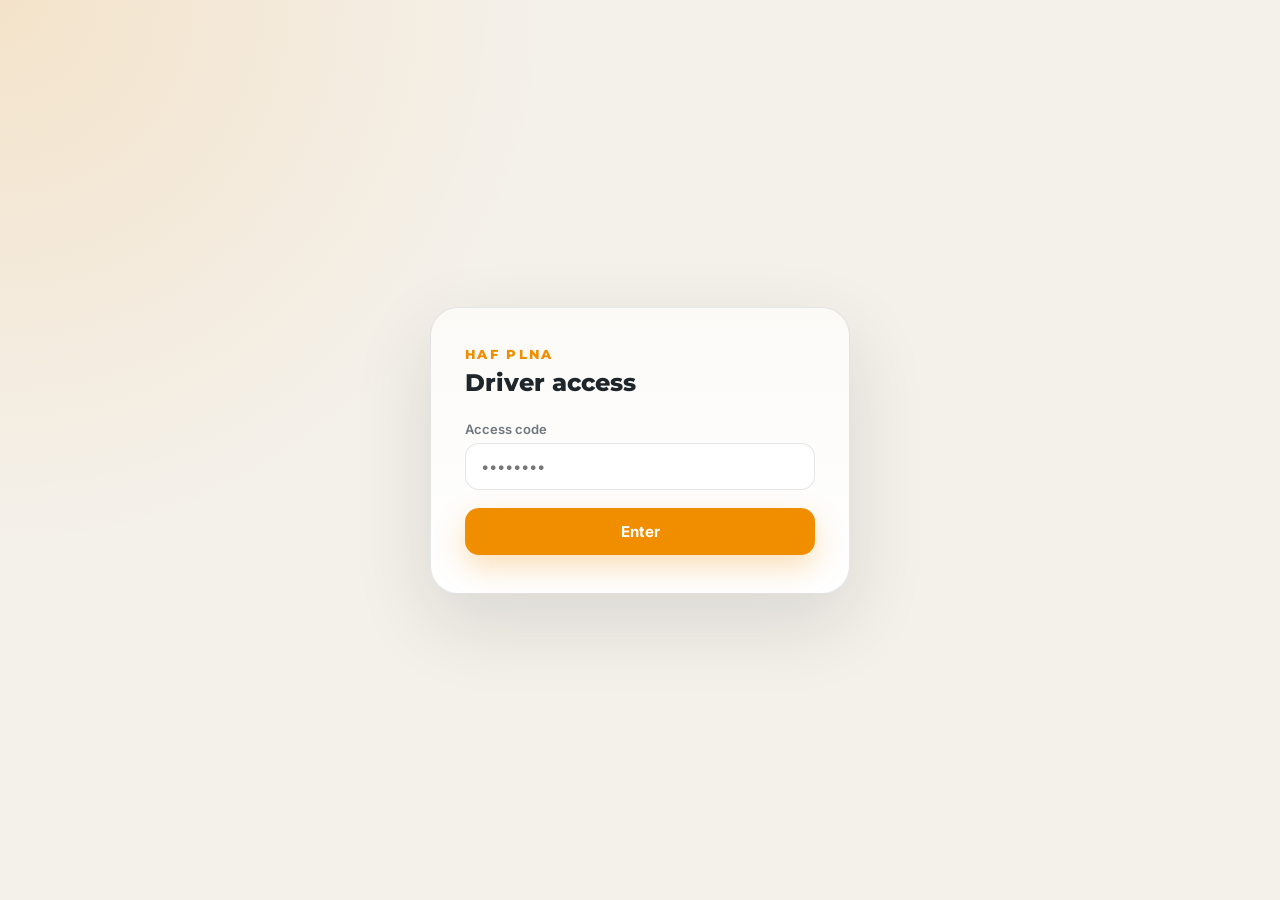
<file: app.html>
<!DOCTYPE html>
<html lang="en">
<head>
<meta charset="UTF-8" />
<meta name="viewport" content="width=device-width, initial-scale=1.0" />
<meta name="robots" content="noindex,nofollow" />
<link rel="preconnect" href="https://fonts.googleapis.com" />
<link rel="preconnect" href="https://fonts.gstatic.com" crossorigin />
<link href="https://fonts.googleapis.com/css2?family=Inter:wght@400;500;600;700;800&family=Montserrat:wght@600;700;800;900&display=swap" rel="stylesheet" />
<title>HAF PLNA</title>
<style>
:root{
  --brand-orange:#f18e00; --brand-grey:#2f373e;
  --bg:#f4f1eb; --panel:#fbfaf7; --panel-2:#ffffff; --text:#1e252b; --muted:#6f777d;
  --line:rgba(47,55,62,.12); --shadow:0 28px 80px rgba(22,25,27,.12);
  --soft-shadow:0 14px 35px rgba(22,25,27,.08); --radius:28px; --radius-sm:18px;
  --red:#b4483f; --amber:#b98530; --green:#4f7f58;
}
body.dark{
  --bg:#0e1113; --panel:#171a1d; --panel-2:#202428; --text:#f4f1eb; --muted:#a9b0b4;
  --line:rgba(244,241,235,.12); --shadow:0 32px 90px rgba(0,0,0,.45); --soft-shadow:0 18px 45px rgba(0,0,0,.3);
}
*{box-sizing:border-box} body{margin:0;font-family:"Gotham Book","Inter","Avenir Next",Arial,sans-serif;background:radial-gradient(circle at top left,rgba(241,142,0,.12),transparent 32%),var(--bg);color:var(--text);transition:.25s ease}
button{font-family:inherit}
.app{min-height:100vh;display:grid;grid-template-columns:268px 1fr;gap:22px;padding:22px}
/* mobile top bar + drawer backdrop — hidden on desktop, switched on under 920px */
.mobile-bar{display:none;align-items:center;gap:12px;padding:11px 14px;position:sticky;top:0;z-index:50;background:var(--panel);border-bottom:1px solid var(--line)}
.mobile-bar .mb-burger{width:42px;height:42px;flex:none;border:1px solid var(--line);border-radius:12px;background:var(--panel-2);display:grid;place-items:center;cursor:pointer;color:var(--text)}
.mobile-bar .mb-burger svg{width:22px;height:22px;stroke:currentColor;stroke-width:2;fill:none}
.mobile-bar .mb-word{font-family:"Montserrat","Inter",sans-serif;font-weight:800;font-size:16px;letter-spacing:-.01em;color:var(--text)}
.mobile-bar .mb-title{margin-left:auto;font-size:11px;letter-spacing:.12em;text-transform:uppercase;font-weight:800;color:var(--brand-orange)}
.nav-backdrop{display:none}
.sidebar,.workspace{background:linear-gradient(180deg,var(--panel),var(--panel-2));border:1px solid var(--line);border-radius:var(--radius);box-shadow:var(--shadow)}
.sidebar{padding:22px 16px;display:flex;flex-direction:column;gap:18px;position:sticky;top:22px;height:calc(100vh - 44px)}
.brand{display:flex;align-items:center;gap:12px;padding:4px 6px 16px;border-bottom:1px solid var(--line)}
.brand .otis-logo{width:46px;height:46px;flex:none;display:block;border-radius:13px;box-shadow:var(--soft-shadow)}
.brand .otis-logo svg{width:100%;height:100%;display:block;border-radius:13px}
.brand-meta{display:flex;flex-direction:column;align-items:flex-start;gap:6px;min-width:0}.brand-meta small{display:block;color:var(--muted);letter-spacing:.18em;text-transform:uppercase;font-size:9.5px;font-weight:700}
.brand-top{display:flex;align-items:center;gap:9px}.otis-word{font-weight:800;font-size:15px;letter-spacing:.02em;color:var(--text)}.brand-pipe{color:var(--line);font-weight:400;font-size:17px;line-height:1}
.brand .home-btn{width:auto;height:30px;padding:0 13px 0 11px;gap:8px;border-radius:10px;font-size:12.5px;font-weight:700;background:rgba(127,127,127,.07);color:var(--text)}.brand .home-btn svg{width:15px;height:15px}.brand .home-btn:hover{background:rgba(241,142,0,.10);color:var(--text)}.brand .home-btn.active{background:rgba(241,142,0,.14);color:var(--brand-orange)}
.nav{display:flex;flex-direction:column;gap:4px;overflow-y:auto;flex:1;margin:0 -4px;padding:2px 4px;scrollbar-width:thin}
.nav::-webkit-scrollbar{width:6px}.nav::-webkit-scrollbar-thumb{background:var(--line);border-radius:99px}
.nav-btn{width:100%;height:44px;border:0;border-radius:14px;background:transparent;color:var(--muted);display:flex;align-items:center;gap:13px;padding:0 14px;cursor:pointer;transition:.18s ease;font-size:14px;font-weight:600;text-align:left}
.nav-btn svg{width:19px;height:19px;stroke:currentColor;stroke-width:1.8;fill:none;flex:none}
.nav-btn:hover{background:rgba(241,142,0,.08);color:var(--text)}
.nav-btn.active{background:rgba(241,142,0,.13);color:var(--brand-orange)}
.nav-sep{height:1px;background:var(--line);margin:10px 8px}
.nav-label{font-size:10px;letter-spacing:.14em;text-transform:uppercase;color:var(--muted);font-weight:800;padding:6px 14px 2px;opacity:.75}
.group-btn{justify-content:space-between}
.group-btn .gb-left{display:flex;align-items:center;gap:13px}
.group-btn .chev{width:16px;height:16px;transition:transform .2s ease}
.group.open .group-btn .chev{transform:rotate(90deg)}
.group.open .group-btn{color:var(--text)}
.sub{display:none;flex-direction:column;gap:3px;margin:4px 0 4px 0;padding-left:10px;border-left:2px solid var(--line);margin-left:20px}
.group.open .sub{display:flex}
.sub .nav-btn{height:38px;font-size:13px;font-weight:500;border-radius:11px}
.sub .nav-btn .dot{width:6px;height:6px;border-radius:99px;background:currentColor;opacity:.55;flex:none}
.side-foot{margin-top:auto;padding-top:14px;border-top:1px solid var(--line);display:flex;flex-direction:column;gap:10px}
.foot-row{display:flex;gap:8px}
.foot-row .nav-btn{flex:1;flex-direction:column;height:auto;gap:5px;padding:9px 6px;justify-content:center;text-align:center;font-size:10px;letter-spacing:.04em;text-transform:uppercase;font-weight:700;border-radius:13px;background:rgba(127,127,127,.06)}
.foot-row .nav-btn:hover{background:rgba(241,142,0,.10)}
.foot-toggle{flex:1;display:flex;align-items:center;justify-content:center;background:rgba(127,127,127,.06);border-radius:13px;padding:9px 6px}
.theme-row{display:flex;align-items:center;justify-content:space-between;gap:10px;padding:2px 8px}
.theme-row span{font-size:12px;color:var(--muted);font-weight:600;display:flex;align-items:center;gap:9px}
.theme-row span svg{width:17px;height:17px;stroke:currentColor;stroke-width:1.8;fill:none}
.theme-wrap{width:56px;height:30px;background:var(--panel-2);border:1px solid var(--line);border-radius:999px;position:relative;cursor:pointer;box-shadow:var(--soft-shadow);flex:none}
.theme-dot{position:absolute;top:3px;left:3px;width:22px;height:22px;border-radius:999px;background:var(--brand-grey);transition:.25s ease;display:flex;align-items:center;justify-content:center}
.theme-dot svg{width:13px;height:13px;stroke:#fff;stroke-width:2;fill:none}
.theme-dot .ico-moon{display:none}
body.dark .theme-dot{left:31px;background:var(--brand-orange)}
body.dark .theme-dot .ico-sun{display:none}
body.dark .theme-dot .ico-moon{display:block}
.workspace{padding:0;min-width:0;display:flex;flex-direction:column;overflow:hidden}
.topbar{display:flex;align-items:center;justify-content:space-between;gap:16px;padding:24px 30px;border-bottom:1px solid var(--line)}
.topbar img{width:128px;height:auto;background:#fff;border-radius:12px;padding:8px 11px;object-fit:contain;border:1px solid var(--line)}
.crumb{font-size:11px;letter-spacing:.14em;text-transform:uppercase;color:var(--muted);font-weight:800}
.crumb b{color:var(--brand-orange)}
.canvas{flex:1;display:flex;align-items:center;justify-content:center;padding:40px;min-height:0}
.page{display:none;width:100%}
.page.active{display:flex;flex-direction:column;align-items:center;text-align:center;gap:14px}
.page .glyph{width:64px;height:64px;border-radius:20px;border:1px solid var(--line);background:var(--panel-2);display:grid;place-items:center;color:var(--brand-orange);box-shadow:var(--soft-shadow)}
.page .glyph svg{width:28px;height:28px;stroke:currentColor;stroke-width:1.7;fill:none}
.page h1{margin:0;font-family:"Gotham Bold","Montserrat","Inter","Avenir Next",Arial,sans-serif;letter-spacing:-.04em;font-size:30px}
.page p{margin:0;color:var(--muted);font-size:14px;line-height:1.6;max-width:440px}
.page .tag{font-size:10px;letter-spacing:.14em;text-transform:uppercase;color:var(--muted);border:1px solid var(--line);border-radius:999px;padding:7px 13px;font-weight:800}
.haf-grid{width:100%;max-width:none;display:flex;flex-wrap:wrap;justify-content:center;gap:10px;margin:0 0 30px;padding-bottom:24px;border-bottom:1px solid var(--line)}
.haf-tile{display:flex;flex-direction:column;align-items:center;gap:9px;text-align:center;padding:14px;min-width:104px;flex:0 1 132px;border:1px solid var(--line);border-radius:var(--radius-sm);background:var(--panel-2);box-shadow:var(--soft-shadow);cursor:pointer;color:var(--text);transition:.18s ease}
.haf-tile:hover{border-color:rgba(241,142,0,.4);transform:translateY(-2px)}
.haf-tile .ht-ico{width:42px;height:42px;border-radius:12px;border:1px solid var(--line);background:var(--panel);display:grid;place-items:center;color:var(--brand-orange);flex:none}
.haf-tile .ht-ico svg{width:20px;height:20px;stroke:currentColor;stroke-width:1.7;fill:none}
.haf-tile .ht-tt{font-weight:700;font-size:13.5px;letter-spacing:-.01em}
.haf-tile .ht-sub{display:none}
@media (max-width:920px){
  /* phone layout: full-width content, sidebar becomes an off-canvas drawer */
  .app{display:block;padding:0;gap:0}
  .mobile-bar{display:flex}
  .sidebar{position:fixed;top:0;left:0;bottom:0;width:284px;max-width:86vw;height:100vh;z-index:70;border-radius:0;border:0;border-right:1px solid var(--line);transform:translateX(-100%);transition:transform .26s ease;overflow-y:auto;box-shadow:none}
  body.nav-open .sidebar{transform:none;box-shadow:0 0 60px rgba(0,0,0,.45)}
  .nav-backdrop{display:block;position:fixed;inset:0;background:rgba(10,12,14,.5);z-index:60;opacity:0;pointer-events:none;transition:opacity .26s ease}
  body.nav-open .nav-backdrop{opacity:1;pointer-events:auto}
  .brand{display:flex}
  /* nav stays vertical & touch-friendly inside the drawer */
  .nav{flex-direction:column;flex-wrap:nowrap;gap:4px;overflow-y:visible;margin:0 -4px;padding:2px 4px}
  .nav-sep,.nav-label{display:block}
  .nav-btn{flex-direction:row;width:100%;max-width:none;min-width:0;height:48px;padding:0 16px;gap:14px;justify-content:flex-start;font-size:14.5px;font-weight:600;letter-spacing:0;line-height:1.2;text-align:left;border-radius:13px}
  .nav-btn svg{width:20px;height:20px}
  .workspace{border-radius:0;box-shadow:none;border:0}
  .topbar{padding:14px 16px}
  .crumb{display:none}
  .canvas{padding:20px 14px}
  .side-foot{margin-top:24px;flex-direction:column;gap:10px}
  /* desktop-only items: hide on mobile so the drawer stays lean */
  [data-mob="hide"]{display:none!important}
}
.crm-wrap{width:100%;max-width:1000px;margin:0 auto 14px;overflow-x:auto;border:1px solid var(--line);border-radius:14px;box-shadow:var(--soft-shadow)}
.crm{width:100%;border-collapse:collapse;font-size:12.5px;min-width:760px}
.crm th{text-align:left;font-size:10.5px;letter-spacing:.05em;text-transform:uppercase;color:var(--muted);font-weight:800;padding:12px 14px;background:var(--panel-2);border-bottom:1px solid var(--line);white-space:nowrap}
.crm td{padding:13px 14px;border-bottom:1px solid var(--line);color:var(--text)}
.crm tr:last-child td{border-bottom:none}
.crm-ah{font-size:11.5px;color:var(--muted);font-weight:700;margin-right:4px}
.pill{font-size:11.5px;font-weight:700;background:var(--panel-2);border:1px solid var(--line);border-radius:999px;padding:7px 13px;color:var(--text)}
.switch{width:48px;height:27px;background:var(--panel);border:1px solid var(--line);border-radius:999px;position:relative;cursor:pointer;flex:none;transition:.2s ease}
.switch .knob{position:absolute;top:2px;left:2px;width:21px;height:21px;border-radius:999px;background:var(--brand-grey);transition:.22s ease}
.switch.on{background:rgba(241,142,0,.16);border-color:rgba(241,142,0,.45)}
.switch.on .knob{left:23px;background:var(--brand-orange)}
</style>
<style id="plna-css">
#today.page.active,#planned-jobs.page.active,#job-feedback.page.active,#rewards.page.active{align-self:flex-start;align-items:center;text-align:center;width:100%;gap:0}
.plna-head{display:flex;flex-direction:column;align-items:center;text-align:center;gap:12px;margin-bottom:24px}
.plna-head .glyph{width:56px;height:56px}
.plna-head p{max-width:480px}
.stat-grid{width:100%;max-width:880px;margin:0 auto 18px;display:grid;grid-template-columns:repeat(auto-fit,minmax(190px,1fr));gap:14px}
.stat-card{display:flex;flex-direction:column;align-items:flex-start;gap:7px;text-align:left;padding:16px 18px;border:1px solid var(--line);border-radius:var(--radius-sm);background:var(--panel-2);box-shadow:var(--soft-shadow)}
.stat-card .sl{font-size:10px;letter-spacing:.12em;text-transform:uppercase;color:var(--muted);font-weight:800}
.stat-card .sv{font-size:19px;font-weight:800;letter-spacing:-.02em;color:var(--text)}
.stat-card .sv small{font-size:12px;font-weight:600;color:var(--muted);letter-spacing:0}
.pill-status{display:inline-flex;align-items:center;gap:7px}
.pill-status::before{content:"";width:8px;height:8px;border-radius:99px;background:var(--green);flex:none}
.pill-status.off::before{background:var(--muted)}
.pill-status.busy::before{background:var(--amber)}
.plna-actions{display:flex;flex-wrap:wrap;align-items:center;justify-content:center;gap:8px;max-width:880px;margin:6px auto 0}
.form-card{width:100%;max-width:640px;margin:0 auto;border:1px solid var(--line);border-radius:var(--radius-sm);background:var(--panel-2);box-shadow:var(--soft-shadow);overflow:hidden;text-align:left}
.qa-row{display:flex;align-items:center;justify-content:space-between;gap:14px;padding:14px 18px;border-top:1px solid var(--line)}
.qa-row:first-child{border-top:0}
.qa-q{font-weight:600;font-size:14px;color:var(--text)}
.qa-a{display:flex;gap:6px;flex-wrap:wrap;flex:none}
.plna-notes{width:100%;max-width:640px;margin:14px auto 0;display:flex;flex-direction:column;gap:8px;text-align:left}
.plna-notes label{font-size:10px;letter-spacing:.12em;text-transform:uppercase;color:var(--muted);font-weight:800}
.plna-notes textarea{width:100%;min-height:92px;resize:vertical;border:1px solid var(--line);background:var(--panel-2);color:var(--text);border-radius:14px;padding:12px 15px;font-size:14px;font-family:inherit;line-height:1.5;outline:none}
.plna-notes textarea:focus{border-color:rgba(241,142,0,.5)}
.tier-grid{width:100%;max-width:760px;margin:0 auto 18px;display:grid;grid-template-columns:repeat(auto-fit,minmax(120px,1fr));gap:10px}
.tier{display:flex;flex-direction:column;align-items:center;gap:5px;padding:14px 10px;border:1px solid var(--line);border-radius:var(--radius-sm);background:var(--panel-2);box-shadow:var(--soft-shadow);text-align:center}
.tier.cur{border-color:rgba(241,142,0,.5)}
.tier .tn{font-weight:800;font-size:13px;letter-spacing:-.01em}
.tier .tp{font-size:11px;color:var(--muted)}
.tier .tdot{width:12px;height:12px;border-radius:99px;background:var(--muted)}
.tier.cur .tdot{background:var(--brand-orange)}
.points-card{width:100%;max-width:760px;margin:0 auto 18px;display:flex;align-items:center;justify-content:space-between;gap:16px;flex-wrap:wrap;padding:18px 22px;border:1px solid var(--line);border-radius:var(--radius-sm);background:var(--panel-2);box-shadow:var(--soft-shadow);text-align:left}
.points-card .pc-big{font-family:'Montserrat','Inter',sans-serif;font-weight:900;font-size:34px;letter-spacing:-.03em;color:var(--brand-orange);line-height:1}
.points-card .pc-l{font-size:10px;letter-spacing:.12em;text-transform:uppercase;color:var(--muted);font-weight:800;margin-top:6px}
.preview-note{margin:8px auto 0;font-size:11px;color:var(--muted);opacity:.85;max-width:560px}
/* Suggested-rate calculator (shared HAFPricing engine) */
.calc{width:100%;max-width:1040px;margin:0 auto 16px;display:grid;grid-template-columns:1fr 1.05fr;gap:16px;text-align:left}
@media(max-width:920px){.calc{grid-template-columns:1fr}}
.calc-card{border:1px solid var(--line);border-radius:var(--radius-sm);background:var(--panel-2);box-shadow:var(--soft-shadow);padding:18px 18px 20px}
.calc-card h3{margin:0 0 3px;font-family:'Montserrat','Inter',sans-serif;font-weight:800;font-size:15px;letter-spacing:-.01em}
.calc-card .ch-sub{font-size:12px;color:var(--muted);margin:0 0 14px;line-height:1.5}
.cgrid{display:grid;grid-template-columns:1fr 1fr;gap:10px}.cgrid.one{grid-template-columns:1fr}.cgrid.four{grid-template-columns:1fr 1fr}
.cfield{display:flex;flex-direction:column;gap:5px}
.cfield label{font-size:10px;letter-spacing:.05em;text-transform:uppercase;color:var(--muted);font-weight:800}
.cfield input,.cfield select{font-family:inherit;font-size:13.5px;color:var(--text);background:var(--panel-2);border:1px solid var(--line);border-radius:11px;padding:9px 11px;width:100%;-webkit-appearance:none;appearance:none}
.cfield input:focus,.cfield select:focus{outline:2px solid rgba(241,142,0,.35);outline-offset:1px;border-color:var(--brand-orange)}
.csub{font-size:10px;letter-spacing:.12em;text-transform:uppercase;color:var(--muted);font-weight:800;margin:16px 0 9px;opacity:.85}
.cheads{display:grid;grid-template-columns:repeat(3,1fr);gap:10px;margin:0 0 14px}
@media(max-width:560px){.cheads{grid-template-columns:1fr}}
.chead{border:1px solid var(--line);border-radius:14px;background:var(--panel-2);padding:13px 14px;text-align:left}
.chead .ch-n{font-family:'Montserrat','Inter',sans-serif;font-size:23px;font-weight:800;letter-spacing:-.03em;line-height:1}
.chead.drv{border-color:rgba(79,127,88,.5);background:rgba(79,127,88,.07)}.chead.drv .ch-n{color:var(--green)}
.chead.cust .ch-n{color:var(--brand-orange)}
.chead .ch-l{font-size:10px;letter-spacing:.04em;text-transform:uppercase;color:var(--muted);font-weight:800;margin-top:6px}
.lane-mini{display:flex;flex-wrap:wrap;gap:7px;margin:0 0 14px}
.lane-chip{font-size:11.5px;background:var(--panel-2);border:1px solid var(--line);border-radius:10px;padding:6px 10px;color:var(--text)}
.lane-chip b{color:var(--brand-orange)}
.price-stack{width:100%;display:flex;flex-direction:column;gap:8px;text-align:left}
.price-row{display:flex;align-items:center;justify-content:space-between;gap:12px;border:1px solid var(--line);border-radius:14px;background:var(--panel-2);padding:11px 15px}
.price-row .pr-l{display:flex;align-items:center;gap:10px;font-size:13.5px;font-weight:600;color:var(--text)}
.price-row .pr-op{width:22px;height:22px;flex:none;display:grid;place-items:center;border-radius:7px;border:1px solid var(--line);background:var(--panel);color:var(--brand-orange);font-weight:800;font-size:13px}
.price-row .pr-v{font-family:'Montserrat','Inter',sans-serif;font-weight:800;font-size:15px;letter-spacing:-.01em;color:var(--text)}
.price-row.total{border-color:rgba(79,127,88,.5);background:rgba(79,127,88,.07)}.price-row.total .pr-v{color:var(--green);font-size:18px}
.pill{font-size:11.5px;background:var(--panel-2);border:1px solid var(--line);border-radius:999px;padding:6px 11px;color:var(--text)}
.reason-wrap{display:flex;flex-wrap:wrap;gap:7px;margin:10px 0 0}.reason-wrap .pill.warn{border-color:rgba(180,72,63,.5);color:var(--red)}
.manual-flag{display:flex;align-items:center;gap:9px;margin:12px 0 0;padding:11px 14px;border-radius:12px;font-size:12.5px;font-weight:700;border:1px solid var(--line)}
.manual-flag.on{border-color:rgba(180,72,63,.5);background:rgba(180,72,63,.08);color:var(--red)}
.manual-flag.off{border-color:rgba(79,127,88,.45);background:rgba(79,127,88,.08);color:var(--green)}
.manual-flag .mf-dot{width:9px;height:9px;border-radius:99px;background:currentColor;flex:none}

/* ===== Topbar controls: version badge, compliance + plan switchers ===== */
.topbar-r{display:flex;align-items:center;gap:12px;flex-wrap:wrap;justify-content:flex-end}
.ver-badge{display:inline-flex;align-items:center;gap:6px;font-size:10px;letter-spacing:.1em;text-transform:uppercase;font-weight:800;color:var(--brand-orange);background:rgba(241,142,0,.10);border:1px solid rgba(241,142,0,.34);border-radius:999px;padding:5px 11px;white-space:nowrap}
.ver-badge::before{content:"";width:7px;height:7px;border-radius:99px;background:var(--brand-orange);flex:none}
.tb-ctrl{display:flex;flex-direction:column;gap:3px}
.tb-ctrl label{font-size:9px;letter-spacing:.1em;text-transform:uppercase;color:var(--muted);font-weight:800}
.tb-ctrl select{font-family:inherit;font-size:12.5px;font-weight:600;color:var(--text);background:var(--panel-2);border:1px solid var(--line);border-radius:11px;padding:7px 10px;-webkit-appearance:none;appearance:none;cursor:pointer}
.tb-ctrl select:focus{outline:2px solid rgba(241,142,0,.35);outline-offset:1px;border-color:var(--brand-orange)}
.plan-badge{display:inline-flex;align-items:center;gap:6px;font-size:10px;letter-spacing:.08em;text-transform:uppercase;font-weight:800;color:var(--text);background:var(--panel-2);border:1px solid var(--line);border-radius:999px;padding:5px 11px;white-space:nowrap}
.plan-badge .pb-dot{width:8px;height:8px;border-radius:99px;background:var(--muted);flex:none}
.plan-badge.lite .pb-dot,.plan-badge.free .pb-dot{background:var(--muted)}
.plan-badge.plus .pb-dot{background:var(--amber)}
.plan-badge.pro .pb-dot,.plan-badge.paid .pb-dot{background:var(--brand-orange)}
.plan-badge.pro,.plan-badge.paid{border-color:rgba(241,142,0,.34);color:var(--brand-orange)}
@media (max-width:920px){.topbar{flex-direction:column;align-items:stretch;gap:12px}.topbar-r{justify-content:flex-start}}

/* ===== Compliance warning + lock panels (driven by HAFModel.gate) ===== */
.gate-banner{width:100%;max-width:1040px;margin:0 auto 18px;display:flex;align-items:center;gap:12px;padding:13px 18px;border-radius:var(--radius-sm);font-size:13.5px;font-weight:600;line-height:1.45;border:1px solid var(--line);background:var(--panel-2);box-shadow:var(--soft-shadow);text-align:left}
.gate-banner .gb-ic{width:30px;height:30px;border-radius:9px;display:grid;place-items:center;flex:none;font-weight:900;font-size:15px}
.gate-banner.warn{border-color:rgba(185,133,48,.5);background:rgba(185,133,48,.10);color:var(--amber)}
.gate-banner.warn .gb-ic{background:rgba(185,133,48,.18);color:var(--amber)}
.gate-banner .gb-cta{margin-left:auto;flex:none;font-size:11px;letter-spacing:.04em;text-transform:uppercase;font-weight:800;color:var(--brand-orange);background:rgba(241,142,0,.10);border:1px solid rgba(241,142,0,.34);border-radius:999px;padding:7px 13px;cursor:pointer}
.gate-banner .gb-cta:hover{background:rgba(241,142,0,.18)}
.lock-panel{width:100%;max-width:560px;margin:0 auto;display:flex;flex-direction:column;align-items:center;text-align:center;gap:14px;padding:34px 30px;border:1px solid var(--line);border-radius:var(--radius);background:var(--panel-2);box-shadow:var(--soft-shadow)}
.lock-panel .lp-ic{width:60px;height:60px;border-radius:18px;border:1px solid rgba(180,72,63,.4);background:rgba(180,72,63,.08);display:grid;place-items:center;color:var(--red)}
.lock-panel .lp-ic svg{width:28px;height:28px;stroke:currentColor;stroke-width:1.7;fill:none}
.lock-panel h2{margin:0;font-family:'Montserrat','Inter',sans-serif;font-weight:800;font-size:21px;letter-spacing:-.02em}
.lock-panel .lp-state{font-size:10px;letter-spacing:.12em;text-transform:uppercase;font-weight:800;border-radius:999px;padding:6px 13px;border:1px solid var(--line)}
.lock-panel .lp-state.s-warn{color:var(--amber);border-color:rgba(185,133,48,.5);background:rgba(185,133,48,.1)}
.lock-panel .lp-state.s-bad{color:var(--red);border-color:rgba(180,72,63,.5);background:rgba(180,72,63,.08)}
.lock-panel p{margin:0;color:var(--muted);font-size:14px;line-height:1.6;max-width:420px}
.lock-panel .lp-cta{font-size:12.5px;font-weight:800;letter-spacing:.02em;color:#fff;background:var(--brand-orange);border:0;border-radius:13px;padding:12px 22px;cursor:pointer;box-shadow:var(--soft-shadow)}
.lock-panel .lp-cta:hover{filter:brightness(1.05)}
.is-locked{display:none!important}

/* ===== Plan-gated upgrade teaser ===== */
.upsell{width:100%;max-width:560px;margin:0 auto;display:flex;flex-direction:column;align-items:center;text-align:center;gap:13px;padding:30px;border:1px dashed rgba(241,142,0,.45);border-radius:var(--radius);background:rgba(241,142,0,.05)}
.upsell .us-ic{width:54px;height:54px;border-radius:16px;border:1px solid rgba(241,142,0,.4);background:var(--panel-2);display:grid;place-items:center;color:var(--brand-orange)}
.upsell .us-ic svg{width:26px;height:26px;stroke:currentColor;stroke-width:1.7;fill:none}
.upsell h2{margin:0;font-family:'Montserrat','Inter',sans-serif;font-weight:800;font-size:20px;letter-spacing:-.02em}
.upsell .us-need{font-size:10px;letter-spacing:.12em;text-transform:uppercase;font-weight:800;color:var(--brand-orange);background:rgba(241,142,0,.1);border:1px solid rgba(241,142,0,.34);border-radius:999px;padding:6px 13px}
.upsell p{margin:0;color:var(--muted);font-size:14px;line-height:1.6;max-width:420px}
.upsell .us-feats{display:flex;flex-wrap:wrap;gap:7px;justify-content:center;margin-top:2px}

/* ===== Pro Driver Landing Page section (§12.9) ===== */
.lp-status{width:100%;max-width:880px;margin:0 auto 16px;display:flex;align-items:center;gap:13px;padding:15px 20px;border:1px solid var(--line);border-radius:var(--radius-sm);background:var(--panel-2);box-shadow:var(--soft-shadow);text-align:left;flex-wrap:wrap}
.lp-status .lps-dot{width:11px;height:11px;border-radius:99px;background:var(--green);flex:none}
.lp-status .lps-t{font-weight:700;font-size:14px}
.lp-status .lps-d{font-size:12.5px;color:var(--muted)}
.lp-status .lps-pill{margin-left:auto}
.funnel-note{width:100%;max-width:880px;margin:4px auto 0;display:flex;align-items:flex-start;gap:11px;padding:14px 18px;border:1px solid var(--line);border-radius:var(--radius-sm);background:rgba(241,142,0,.05);text-align:left;font-size:13px;line-height:1.55;color:var(--text)}
.funnel-note b{color:var(--brand-orange)}
.funnel-note .fn-ic{width:26px;height:26px;border-radius:8px;background:rgba(241,142,0,.12);color:var(--brand-orange);display:grid;place-items:center;flex:none;font-weight:900}

/* ===== Week grid (shared by empty-days and driver-diary) ===== */
.week-grid{width:100%;max-width:880px;margin:0 auto 18px;display:grid;grid-template-columns:repeat(7,1fr);gap:10px}
@media(max-width:720px){.week-grid{grid-template-columns:repeat(4,1fr)}}
.day-card{border:1px solid var(--line);border-radius:var(--radius-sm);background:var(--panel-2);box-shadow:var(--soft-shadow);padding:14px 10px;text-align:center;cursor:pointer;transition:.18s ease;display:flex;flex-direction:column;gap:8px;align-items:center}
.day-card .dc-dow{font-size:9.5px;letter-spacing:.1em;text-transform:uppercase;color:var(--muted);font-weight:800}
.day-card .dc-date{font-size:20px;font-weight:800;letter-spacing:-.02em}
.day-card .dc-badge{font-size:10px;font-weight:700;border-radius:999px;padding:5px 10px;border:1px solid var(--line);background:var(--panel);color:var(--muted)}
.day-card.dc-empty .dc-badge{color:var(--amber);border-color:rgba(185,133,48,.5);background:rgba(185,133,48,.08)}
.day-card.dc-booked .dc-badge{color:var(--green);border-color:rgba(79,127,88,.5);background:rgba(79,127,88,.08)}
.day-card.dc-today .dc-date{color:var(--brand-orange)}
.day-card.dc-today{border-color:rgba(241,142,0,.4)}
.day-card:hover{border-color:rgba(241,142,0,.35);transform:translateY(-2px)}
/* ===== Route chain ===== */
.route-chain{width:100%;max-width:640px;margin:0 auto 18px;display:flex;flex-direction:column;gap:8px}
.route-leg{display:flex;align-items:center;gap:12px;padding:14px 18px;border:1px solid var(--line);border-radius:var(--radius-sm);background:var(--panel-2);box-shadow:var(--soft-shadow);text-align:left}
.route-leg .rl-areas{display:flex;align-items:center;gap:10px;flex:1;min-width:0}
.route-leg .rl-from,.route-leg .rl-to{font-weight:800;font-size:14px}
.route-leg .rl-arr{color:var(--brand-orange);font-weight:900;font-size:16px}
.route-leg .rl-tag{font-size:10px;letter-spacing:.1em;text-transform:uppercase;font-weight:800;border-radius:999px;padding:5px 11px;border:1px solid var(--line);background:var(--panel);color:var(--muted);flex:none}
.route-leg .rl-tag.strong{color:var(--green);border-color:rgba(79,127,88,.5);background:rgba(79,127,88,.08)}
.route-leg .rl-tag.weak{color:var(--amber);border-color:rgba(185,133,48,.5);background:rgba(185,133,48,.08)}
/* ===== Notes ===== */
.notes-list{width:100%;max-width:640px;margin:0 auto 14px;display:flex;flex-direction:column;gap:10px}
.note-card{border:1px solid var(--line);border-radius:var(--radius-sm);background:var(--panel-2);box-shadow:var(--soft-shadow);padding:15px 18px;text-align:left;display:flex;flex-direction:column;gap:7px}
.note-head{display:flex;align-items:center;gap:10px;flex-wrap:wrap}
.note-tag{font-size:10px;letter-spacing:.12em;text-transform:uppercase;font-weight:800;border-radius:999px;padding:5px 11px;border:1px solid var(--line)}
.note-tag.nt-access{color:var(--amber);border-color:rgba(185,133,48,.5);background:rgba(185,133,48,.08)}
.note-tag.nt-parking{color:var(--green);border-color:rgba(79,127,88,.5);background:rgba(79,127,88,.08)}
.note-tag.nt-kit{color:var(--brand-orange);border-color:rgba(241,142,0,.4);background:rgba(241,142,0,.07)}
.note-tag.nt-route{color:var(--muted);border-color:var(--line);background:var(--panel)}
.note-area{font-size:11px;font-weight:700;color:var(--muted);margin-left:auto}
.note-title{font-weight:700;font-size:14px}
.note-body{font-size:13px;color:var(--muted);line-height:1.55}
/* ===== POD ===== */
.pod-form{width:100%;max-width:520px;margin:0 auto;display:flex;flex-direction:column;gap:14px;text-align:left}
.pod-form .pf-label{font-size:10px;letter-spacing:.1em;text-transform:uppercase;color:var(--muted);font-weight:800;margin-bottom:5px;display:block}
.pod-form input,.pod-form select,.pod-form textarea{font-family:inherit;font-size:14px;color:var(--text);background:var(--panel-2);border:1px solid var(--line);border-radius:12px;padding:11px 14px;width:100%;-webkit-appearance:none;appearance:none;outline:none}
.pod-form input:focus,.pod-form select:focus,.pod-form textarea:focus{outline:2px solid rgba(241,142,0,.35);outline-offset:1px;border-color:var(--brand-orange)}
.pod-form textarea{min-height:80px;resize:vertical}
.sig-area{width:100%;min-height:112px;border:2px dashed var(--line);border-radius:var(--radius-sm);background:var(--panel);display:flex;flex-direction:column;align-items:center;justify-content:center;gap:9px;color:var(--muted);font-size:13px;font-weight:600;cursor:pointer;transition:.18s ease}
.sig-area svg{width:28px;height:28px;stroke:currentColor;stroke-width:1.6;fill:none;opacity:.55}
.sig-area:hover{border-color:rgba(241,142,0,.4);color:var(--brand-orange)}
.photo-area{width:100%;min-height:90px;border:2px dashed var(--line);border-radius:var(--radius-sm);background:var(--panel);display:flex;align-items:center;justify-content:center;gap:12px;color:var(--muted);font-size:13px;font-weight:600;cursor:pointer;transition:.18s ease}
.photo-area svg{width:26px;height:26px;stroke:currentColor;stroke-width:1.6;fill:none;opacity:.55}
.photo-area:hover{border-color:rgba(241,142,0,.4);color:var(--brand-orange)}
.ts-display{display:flex;align-items:center;gap:10px;padding:12px 16px;border:1px solid var(--line);border-radius:12px;background:var(--panel-2);font-size:13.5px;font-weight:600}
.ts-display svg{width:18px;height:18px;stroke:var(--muted);stroke-width:1.8;fill:none;flex:none}
.ts-live{margin-left:auto;font-size:10px;letter-spacing:.08em;text-transform:uppercase;color:var(--green);font-weight:800;border:1px solid rgba(79,127,88,.4);border-radius:999px;padding:4px 10px;background:rgba(79,127,88,.08)}
/* ===== Network Pass ===== */
.pass-card{width:100%;max-width:480px;margin:0 auto 22px;background:linear-gradient(135deg,#2f373e 0%,#1a2127 100%);border-radius:var(--radius);padding:28px 30px 24px;color:#fff;box-shadow:var(--shadow);position:relative;overflow:hidden;text-align:left}
.pass-card::before{content:"HAF";position:absolute;right:12px;top:50%;transform:translateY(-50%);font-family:'Montserrat',sans-serif;font-weight:900;font-size:88px;color:rgba(255,255,255,.05);letter-spacing:-.04em;pointer-events:none;line-height:1;user-select:none}
.pass-card .pc-eyebrow{font-size:9.5px;letter-spacing:.18em;text-transform:uppercase;font-weight:800;opacity:.6;margin-bottom:10px}
.pass-card .pc-name{font-family:'Montserrat',sans-serif;font-weight:900;font-size:24px;letter-spacing:-.02em;line-height:1.1}
.pass-card .pc-row{display:flex;align-items:center;gap:10px;margin-top:16px}
.pass-card .pc-badge{font-size:10px;letter-spacing:.1em;text-transform:uppercase;font-weight:800;background:rgba(241,142,0,.2);color:var(--brand-orange);border:1px solid rgba(241,142,0,.35);border-radius:999px;padding:6px 13px}
.pass-card .pc-expiry{font-size:12px;opacity:.6;margin-left:auto}
.pass-card .pc-num{font-size:12px;opacity:.45;margin-top:14px;letter-spacing:.12em}
.benefit-table{width:100%;max-width:560px;margin:0 auto 18px;border:1px solid var(--line);border-radius:var(--radius-sm);overflow:hidden;box-shadow:var(--soft-shadow)}
.bt-head{display:grid;grid-template-columns:1fr auto auto;background:var(--panel-2);border-bottom:2px solid var(--line)}
.bt-head span{padding:11px 14px;font-size:10px;font-weight:800;text-transform:uppercase;letter-spacing:.08em;color:var(--muted)}
.bt-row{display:grid;grid-template-columns:1fr auto auto;border-bottom:1px solid var(--line)}
.bt-row:last-child{border-bottom:none}
.bt-row span{padding:12px 14px;font-size:13px;font-weight:600;color:var(--muted)}
.bt-row span:first-child{color:var(--text)}
.bt-yes{color:var(--green)!important;font-weight:800!important}
.bt-no{opacity:.45!important}
.btn-cta{display:inline-flex;align-items:center;gap:9px;font-family:inherit;font-size:13.5px;font-weight:800;color:#fff;background:var(--brand-orange);border:0;border-radius:14px;padding:13px 24px;cursor:pointer;box-shadow:var(--soft-shadow);transition:.15s ease}
.btn-cta:hover{filter:brightness(1.07)}
.btn-cta.green{background:var(--green)}
/* ===== Working radius ===== */
.radius-wrap{width:100%;max-width:600px;margin:0 auto 20px;display:flex;flex-direction:column;align-items:center;gap:16px;padding:28px 28px 24px;border:1px solid var(--line);border-radius:var(--radius-sm);background:var(--panel-2);box-shadow:var(--soft-shadow)}
.radius-hero{display:flex;align-items:baseline;gap:6px}
.radius-hero .rh-val{font-family:'Montserrat','Inter',sans-serif;font-weight:900;font-size:76px;letter-spacing:-.04em;color:var(--brand-orange);line-height:1}
.radius-hero .rh-unit{font-size:22px;font-weight:700;color:var(--muted)}
.radius-sublabel{font-size:11px;color:var(--muted);font-weight:600}
.radius-presets{display:flex;flex-wrap:wrap;gap:8px;justify-content:center}
.rp-btn{border:1px solid var(--line);background:var(--panel);border-radius:999px;padding:8px 16px;font-size:13px;font-weight:700;cursor:pointer;color:var(--text);transition:.18s ease;font-family:inherit}
.rp-btn:hover{border-color:rgba(241,142,0,.45);color:var(--brand-orange)}
.rp-btn.active{border-color:rgba(241,142,0,.55);background:rgba(241,142,0,.1);color:var(--brand-orange)}
/* ===== Home base settings ===== */
.settings-card{width:100%;max-width:560px;margin:0 auto 16px;border:1px solid var(--line);border-radius:var(--radius-sm);background:var(--panel-2);box-shadow:var(--soft-shadow);overflow:hidden;text-align:left}
.sc-row{display:flex;align-items:center;justify-content:space-between;gap:14px;padding:14px 18px;border-top:1px solid var(--line)}
.sc-row:first-child{border-top:none}
.sc-label{font-weight:600;font-size:14px}
.sc-sub{font-size:12px;color:var(--muted);margin-top:2px}
.sc-ctrl{font-size:14px;font-weight:700;color:var(--brand-orange);flex:none}
.sc-ctrl select{font-family:inherit;font-size:13.5px;color:var(--text);background:var(--panel-2);border:1px solid var(--line);border-radius:10px;padding:7px 10px;-webkit-appearance:none;appearance:none;cursor:pointer}
.sc-ctrl select:focus{outline:2px solid rgba(241,142,0,.35);border-color:var(--brand-orange)}
/* ===== Driver diary nav ===== */
.diary-nav{width:100%;max-width:880px;margin:0 auto 14px;display:flex;align-items:center;justify-content:space-between;gap:12px}
.diary-nav .dn-week{font-weight:700;font-size:15px}
.diary-nav button{border:1px solid var(--line);background:var(--panel-2);border-radius:11px;padding:8px 14px;font-size:13px;font-weight:700;cursor:pointer;color:var(--text);font-family:inherit;transition:.18s ease}
.diary-nav button:hover{border-color:rgba(241,142,0,.45);color:var(--brand-orange)}

/* ===== Integration connect strips (Calendar / Comms) ===== */
.connect-strip{width:100%;max-width:640px;margin:0 auto 14px;display:flex;align-items:center;gap:14px;padding:16px 20px;border:1px solid var(--line);border-radius:var(--radius-sm);background:var(--panel-2);box-shadow:var(--soft-shadow);text-align:left;flex-wrap:wrap}
.connect-strip .cs-ic{width:44px;height:44px;border-radius:12px;display:grid;place-items:center;flex:none;background:var(--panel);border:1px solid var(--line)}
.connect-strip .cs-ic svg{width:24px;height:24px;stroke:currentColor;stroke-width:1.7;fill:none}
.connect-strip .cs-ic.g{color:#4285F4}
.connect-strip .cs-ic.wa{color:#25D366}
.connect-strip .cs-meta{flex:1;min-width:140px}
.connect-strip .cs-t{font-weight:700;font-size:14.5px}
.connect-strip .cs-d{font-size:12.5px;color:var(--muted);margin-top:2px}
.connect-strip .cs-status{display:inline-flex;align-items:center;gap:6px;font-size:10px;letter-spacing:.08em;text-transform:uppercase;font-weight:800;border-radius:999px;padding:5px 11px;border:1px solid var(--line);flex:none}
.connect-strip .cs-status::before{content:"";width:7px;height:7px;border-radius:99px;background:var(--muted);flex:none}
.connect-strip .cs-status.on{color:var(--green);border-color:rgba(79,127,88,.5);background:rgba(79,127,88,.08)}
.connect-strip .cs-status.on::before{background:var(--green)}
.connect-strip .cs-status.off{color:var(--amber);border-color:rgba(185,133,48,.5);background:rgba(185,133,48,.08)}
.connect-strip .cs-status.off::before{background:var(--amber)}
.connect-strip .cs-btn{font-family:inherit;font-size:12.5px;font-weight:800;color:#fff;background:var(--brand-orange);border:0;border-radius:11px;padding:10px 16px;cursor:pointer;flex:none;box-shadow:var(--soft-shadow)}
.connect-strip .cs-btn:hover{filter:brightness(1.06)}
.connect-strip .cs-btn.ghost{background:var(--panel);color:var(--text);border:1px solid var(--line);box-shadow:none}
/* ===== Month calendar ===== */
.cal-month{width:100%;max-width:760px;margin:0 auto 18px;border:1px solid var(--line);border-radius:var(--radius-sm);background:var(--panel-2);box-shadow:var(--soft-shadow);overflow:hidden}
.cal-month .cm-head{display:flex;align-items:center;justify-content:space-between;padding:14px 18px;border-bottom:1px solid var(--line)}
.cal-month .cm-title{font-weight:800;font-size:15px}
.cal-month .cm-nav{display:flex;gap:8px}
.cal-month .cm-nav button{border:1px solid var(--line);background:var(--panel);border-radius:9px;padding:6px 11px;font-size:13px;font-weight:700;cursor:pointer;color:var(--text);font-family:inherit}
.cal-month .cm-nav button:hover{border-color:rgba(241,142,0,.45);color:var(--brand-orange)}
.cal-month .cm-dow{display:grid;grid-template-columns:repeat(7,1fr);background:var(--panel-2);border-bottom:1px solid var(--line)}
.cal-month .cm-dow span{padding:9px 0;text-align:center;font-size:9.5px;letter-spacing:.08em;text-transform:uppercase;color:var(--muted);font-weight:800}
.cal-grid{display:grid;grid-template-columns:repeat(7,1fr)}
.cal-cell{min-height:74px;border-right:1px solid var(--line);border-bottom:1px solid var(--line);padding:7px 8px;display:flex;flex-direction:column;gap:5px;text-align:left;font-size:12px}
.cal-cell:nth-child(7n){border-right:none}
.cal-cell .cc-d{font-weight:700;color:var(--text)}
.cal-cell.mute .cc-d{color:var(--muted);opacity:.5}
.cal-cell.today{background:rgba(241,142,0,.07)}
.cal-cell.today .cc-d{color:var(--brand-orange)}
.cal-ev{font-size:10px;font-weight:700;border-radius:6px;padding:3px 6px;line-height:1.2;white-space:nowrap;overflow:hidden;text-overflow:ellipsis}
.cal-ev.done{background:rgba(79,127,88,.12);color:var(--green)}
.cal-ev.booked{background:rgba(241,142,0,.12);color:var(--brand-orange)}
.cal-ev.empty{background:rgba(185,133,48,.12);color:var(--amber)}
/* ===== Book-by-time slots ===== */
.slot-col{width:100%;max-width:520px;margin:0 auto 16px;display:flex;flex-direction:column;gap:8px;text-align:left}
.slot{display:flex;align-items:center;gap:14px;padding:13px 18px;border:1px solid var(--line);border-radius:14px;background:var(--panel-2);box-shadow:var(--soft-shadow)}
.slot .sl-time{font-weight:800;font-size:14px;width:64px;flex:none}
.slot .sl-body{flex:1;min-width:0;font-size:13px;color:var(--muted)}
.slot .sl-tag{font-size:10px;letter-spacing:.08em;text-transform:uppercase;font-weight:800;border-radius:999px;padding:5px 11px;border:1px solid var(--line);flex:none}
.slot.taken .sl-tag{color:var(--green);border-color:rgba(79,127,88,.5);background:rgba(79,127,88,.08)}
.slot.free{border-style:dashed;cursor:pointer;transition:.18s ease}
.slot.free:hover{border-color:rgba(241,142,0,.5);transform:translateY(-1px)}
.slot.free .sl-tag{color:var(--brand-orange);border-color:rgba(241,142,0,.4);background:rgba(241,142,0,.07)}
/* ===== Comms preferences ===== */
.pref-card{width:100%;max-width:560px;margin:0 auto 16px;border:1px solid var(--line);border-radius:var(--radius-sm);background:var(--panel-2);box-shadow:var(--soft-shadow);overflow:hidden;text-align:left}
.pref-row{display:flex;align-items:center;justify-content:space-between;gap:14px;padding:14px 18px;border-top:1px solid var(--line)}
.pref-row:first-child{border-top:none}
.pref-row .pr-t{font-weight:600;font-size:14px}
.pref-row .pr-s{font-size:12px;color:var(--muted);margin-top:2px}

/* ===== Route planner ===== */
.rp-summary{width:100%;max-width:760px;margin:0 auto 14px;display:grid;grid-template-columns:repeat(auto-fit,minmax(120px,1fr));gap:12px;text-align:left}
.rp-stat{border:1px solid var(--line);border-radius:14px;background:var(--panel-2);box-shadow:var(--soft-shadow);padding:13px 16px}
.rp-stat .rs-l{font-size:9.5px;letter-spacing:.1em;text-transform:uppercase;color:var(--muted);font-weight:800}
.rp-stat .rs-v{font-family:'Montserrat','Inter',sans-serif;font-size:20px;font-weight:800;letter-spacing:-.02em;margin-top:4px}
.rp-stat .rs-v.good{color:var(--green)}
.stops{width:100%;max-width:760px;margin:0 auto 12px;display:flex;flex-direction:column;border:1px solid var(--line);border-radius:var(--radius-sm);background:var(--panel-2);box-shadow:var(--soft-shadow);overflow:hidden;text-align:left}
.stop-row{display:flex;align-items:center;gap:12px;padding:14px 16px;border-top:1px solid var(--line)}
.stop-row:first-child{border-top:none}
.stop-row .st-grip{color:var(--muted);cursor:grab;font-size:15px;flex:none;line-height:1}
.stop-row .st-num{width:24px;height:24px;border-radius:99px;background:rgba(241,142,0,.12);color:var(--brand-orange);font-weight:800;font-size:12px;display:grid;place-items:center;flex:none}
.stop-row .st-body{flex:1;min-width:0}
.stop-row .st-t{font-weight:700;font-size:14px}
.stop-row .st-d{font-size:12px;color:var(--muted);margin-top:2px}
.stop-row .st-leg{font-size:11px;font-weight:700;color:var(--muted);flex:none;text-align:right;white-space:nowrap}
.stop-row.terminus .st-num{background:rgba(79,127,88,.14);color:var(--green)}
.rp-add{width:100%;max-width:760px;margin:0 auto 14px;display:flex;gap:8px;flex-wrap:wrap}
.rp-add input{flex:1;min-width:160px;font-family:inherit;font-size:14px;color:var(--text);background:var(--panel-2);border:1px solid var(--line);border-radius:12px;padding:11px 14px}
.rp-add input:focus{outline:2px solid rgba(241,142,0,.35);border-color:var(--brand-orange)}
/* ===== Plans & billing ===== */
.bill-toggle{display:inline-flex;border:1px solid var(--line);border-radius:999px;background:var(--panel-2);padding:4px;margin:0 auto 20px;box-shadow:var(--soft-shadow)}
.bill-toggle button{border:0;background:transparent;font-family:inherit;font-size:13px;font-weight:800;color:var(--muted);padding:9px 18px;border-radius:999px;cursor:pointer;transition:.18s ease}
.bill-toggle button.active{background:var(--brand-orange);color:#fff}
.bill-save{font-size:10px;font-weight:800;color:var(--green);margin-left:6px}
.plan-cards{width:100%;max-width:720px;margin:0 auto 16px;display:grid;grid-template-columns:1fr 1fr;gap:16px;text-align:left}
@media(max-width:620px){.plan-cards{grid-template-columns:1fr}}
.plan-card{border:1px solid var(--line);border-radius:var(--radius);background:var(--panel-2);box-shadow:var(--soft-shadow);padding:24px 24px 26px;display:flex;flex-direction:column;gap:14px}
.plan-card.feat{border-color:rgba(241,142,0,.45);box-shadow:0 20px 50px rgba(241,142,0,.12)}
.plan-card .pc-name{font-family:'Montserrat','Inter',sans-serif;font-weight:800;font-size:18px}
.plan-card .pc-price{display:flex;align-items:baseline;gap:6px;min-height:42px}
.plan-card .pc-amt{font-family:'Montserrat','Inter',sans-serif;font-weight:900;font-size:38px;letter-spacing:-.03em;color:var(--brand-orange);line-height:1}
.plan-card .pc-per{font-size:13px;color:var(--muted);font-weight:600}
.plan-card .pc-tag{font-size:12.5px;color:var(--muted)}
.plan-card ul{list-style:none;margin:0;padding:0;display:flex;flex-direction:column;gap:9px}
.plan-card li{display:flex;align-items:flex-start;gap:9px;font-size:13.5px;color:var(--text)}
.plan-card li svg{width:16px;height:16px;stroke:var(--green);stroke-width:2.2;fill:none;flex:none;margin-top:2px}
.plan-card .pc-cta{margin-top:auto;font-family:inherit;font-weight:800;font-size:14px;border-radius:13px;padding:13px;cursor:pointer;border:0;text-align:center}
.plan-card .pc-cta.primary{background:var(--brand-orange);color:#fff;box-shadow:var(--soft-shadow)}
.plan-card .pc-cta.ghost{background:var(--panel);color:var(--text);border:1px solid var(--line)}
.plan-card .pc-current{font-size:10px;letter-spacing:.1em;text-transform:uppercase;font-weight:800;color:var(--green);border:1px solid rgba(79,127,88,.5);background:rgba(79,127,88,.08);border-radius:999px;padding:5px 11px;align-self:flex-start}

/* ===== Login gate ===== */
body.plna-locked .app{display:none !important}
body.plna-locked{overflow:hidden}
.plna-gate{display:none}
body.plna-locked .plna-gate{
  display:grid;place-items:center;min-height:100vh;padding:24px;
  background:radial-gradient(circle at top left,rgba(241,142,0,.14),transparent 36%),var(--bg);
}
.plna-gate__card{
  width:100%;max-width:420px;background:linear-gradient(180deg,var(--panel),var(--panel-2));
  border:1px solid var(--line);border-radius:var(--radius);box-shadow:var(--shadow);
  padding:38px 34px;font-family:"Inter","Avenir Next",Arial,sans-serif;
}
.plna-gate__brand{font-family:"Montserrat","Inter",sans-serif;font-weight:800;font-size:13px;letter-spacing:.18em;text-transform:uppercase;color:var(--brand-orange);margin:0 0 6px}
.plna-gate__title{font-family:"Montserrat","Inter",sans-serif;font-weight:800;font-size:24px;color:var(--text);margin:0 0 24px}
.plna-gate label{display:block;font-size:13px;font-weight:600;color:var(--muted);margin:0 0 6px}
.plna-gate input{
  width:100%;padding:13px 15px;margin:0 0 18px;border:1px solid var(--line);border-radius:14px;
  background:var(--panel-2);color:var(--text);font-size:15px;font-family:inherit;
}
.plna-gate input:focus{outline:none;border-color:var(--brand-orange);box-shadow:0 0 0 3px rgba(241,142,0,.16)}
.plna-gate__btn{
  width:100%;padding:14px 16px;border:0;border-radius:14px;background:var(--brand-orange);
  color:#fff;font-weight:700;font-size:15px;cursor:pointer;font-family:inherit;
  box-shadow:0 12px 30px rgba(241,142,0,.28);
}
.plna-gate__btn:hover{filter:brightness(.96)}
.plna-gate__back{display:block;text-align:center;margin-top:18px;color:var(--muted);font-size:14px;text-decoration:none}
.plna-gate__back:hover{color:var(--brand-orange)}
</style>
</head>
<body class="plna-locked">

<!-- ===== Access gate (temporary password wall — swap for Supabase Auth when logins are ready) ===== -->
<div class="plna-gate" id="plnaGate">
  <form class="plna-gate__card" id="plnaGateForm" autocomplete="on">
    <p class="plna-gate__brand">HAF PLNA</p>
    <h1 class="plna-gate__title">Driver access</h1>
    <label for="gate-code">Access code</label>
    <input type="password" id="gate-code" name="code" placeholder="••••••••" autocomplete="current-password" required />
    <p id="gate-err" style="color:var(--red);font-size:13px;margin:-10px 0 14px;display:none">Incorrect code — try again.</p>
    <button type="submit" class="plna-gate__btn">Enter</button>
  </form>
</div>

<script>
(function(){
  var KEY = 'T3RpczI0Nw=='; // btoa('Otis247')
  var STORE = 'plna_access';
  function unlock(){ document.body.classList.remove('plna-locked'); }
  // persist through the session
  if(sessionStorage.getItem(STORE) === KEY){ unlock(); return; }
  var form = document.getElementById('plnaGateForm');
  var err  = document.getElementById('gate-err');
  if(!form) return;
  form.addEventListener('submit', function(e){
    e.preventDefault();
    var v = document.getElementById('gate-code').value;
    if(btoa(v) === KEY){
      sessionStorage.setItem(STORE, KEY);
      unlock();
    } else {
      err.style.display = 'block';
      document.getElementById('gate-code').value = '';
      document.getElementById('gate-code').focus();
    }
  });
})();
</script>

<div class="app">
  <header class="mobile-bar">
    <button class="mb-burger" id="navToggle" aria-label="Open menu"><svg viewBox="0 0 24 24"><path d="M4 7h16M4 12h16M4 17h16"/></svg></button>
    <span class="mb-word" style="display:inline-flex;align-items:center;gap:7px"><svg style="width:20px;height:20px;flex:none" viewBox="0 0 100 100" xmlns="http://www.w3.org/2000/svg" aria-label="HAF"><polygon fill="#2E3338" points="96,50 73,10.2 27,10.2 4,50 27,89.8 73,89.8"/><polygon fill="none" stroke="#fff" stroke-width="2" points="92,50 70.5,13.6 29.5,13.6 8,50 29.5,86.4 70.5,86.4"/><rect x="22" y="23" width="13" height="55" fill="#fff" rx="1.5"/><rect x="46" y="40" width="13" height="38" fill="#fff" rx="1.5"/><path d="M35,40C35,24,46,24,46,40Q40.5,44,35,40Z" fill="#fff"/><circle cx="59" cy="25" r="7" fill="#F5A623"/><polygon fill="#F5A623" points="52.5,28.5 65.5,28.5 59,40"/><circle cx="59" cy="24.5" r="2.5" fill="#2E3338"/></svg>PLNA</span>
    <span class="mb-title" id="mTitle">Today</span>
  </header>
  <div class="nav-backdrop" id="navBackdrop"></div>
  <aside class="sidebar">
    <div class="brand">
      <span class="otis-logo"><svg viewBox="0 0 100 100" xmlns="http://www.w3.org/2000/svg" aria-label="HAF"><polygon fill="#2E3338" points="96,50 73,10.2 27,10.2 4,50 27,89.8 73,89.8"/><polygon fill="none" stroke="#fff" stroke-width="2" points="92,50 70.5,13.6 29.5,13.6 8,50 29.5,86.4 70.5,86.4"/><rect x="22" y="23" width="13" height="55" fill="#fff" rx="1.5"/><rect x="46" y="40" width="13" height="38" fill="#fff" rx="1.5"/><path d="M35,40C35,24,46,24,46,40Q40.5,44,35,40Z" fill="#fff"/><circle cx="59" cy="25" r="7" fill="#F5A623"/><polygon fill="#F5A623" points="52.5,28.5 65.5,28.5 59,40"/><circle cx="59" cy="24.5" r="2.5" fill="#2E3338"/></svg></span>
      <div class="brand-meta">
        <div class="brand-top">
          <span class="otis-word">PLNA</span>
        </div>
        <small>Driver planning</small>
      </div>
    </div>

    <nav class="nav">
      <div class="nav-label">Driver workspace</div>
      <button class="nav-btn active" data-page="today"><svg viewBox="0 0 24 24"><circle cx="12" cy="12" r="9"/><path d="M12 7v5l3 2"/></svg>Today's Availability</button>
      <button class="nav-btn" data-page="empty-days" data-mob="hide"><svg viewBox="0 0 24 24"><path d="M7 3v3M17 3v3M4 8h16M5 5h14v15H5zM9 14h6M9 18h3"/></svg>Empty Days</button>
      <button class="nav-btn" data-page="route-direction"><svg viewBox="0 0 24 24"><path d="M12 2l4 4-4 4M16 6H8a4 4 0 0 0-4 4v8"/></svg>Route Direction</button>
      <button class="nav-btn" data-page="home-base" data-mob="hide"><svg viewBox="0 0 24 24"><path d="M3 11l9-8 9 8M5 10v10h14V10"/><circle cx="12" cy="13" r="2.5"/></svg>Home Base &amp; Radius</button>
      <button class="nav-btn" data-page="working-radius" data-mob="hide"><svg viewBox="0 0 24 24"><circle cx="12" cy="12" r="9"/><circle cx="12" cy="12" r="2"/><path d="M12 12l6-3"/></svg>Working Radius</button>
      <button class="nav-btn" data-page="calendar"><svg viewBox="0 0 24 24"><path d="M7 3v3M17 3v3M4 8h16M5 5h14v15H5z"/><path d="M8 12h3v3H8z"/></svg>Calendar</button>

      <div class="nav-sep"></div>
      <div class="nav-label">Jobs &amp; routes</div>
      <button class="nav-btn" data-page="planned-jobs"><svg viewBox="0 0 24 24"><path d="M4 7h16v13H4zM8 7V5a2 2 0 0 1 2-2h4a2 2 0 0 1 2 2v2M4 12h16"/></svg>Planned Jobs</button>
      <button class="nav-btn" data-page="route-planner" data-mob="hide"><svg viewBox="0 0 24 24"><path d="M6 19a2 2 0 1 0 0-4 2 2 0 0 0 0 4ZM18 9a2 2 0 1 0 0-4 2 2 0 0 0 0 4ZM8 17h6a3 3 0 0 0 3-3V9M6 15V7a2 2 0 0 1 2-2h4"/></svg>Route Planner</button>
      <button class="nav-btn" data-page="return-route" data-mob="hide"><svg viewBox="0 0 24 24"><path d="M9 14l-4-4 4-4M5 10h9a5 5 0 0 1 5 5v3"/></svg>Return-Route</button>
      <button class="nav-btn" data-page="driver-diary" data-mob="hide"><svg viewBox="0 0 24 24"><path d="M7 3v3M17 3v3M4 8h16M5 5h14v15H5zM8 12h8M8 16h5"/></svg>Driver Diary</button>
      <button class="nav-btn" data-page="notes"><svg viewBox="0 0 24 24"><path d="M5 4h14v16H5zM9 9h6M9 13h6M9 17h3"/></svg>Notes</button>

      <div class="nav-sep"></div>
      <div class="nav-label">After the job</div>
      <button class="nav-btn" data-page="pod"><svg viewBox="0 0 24 24"><path d="M9 11l2 2 4-4M5 5h14v14H5z"/></svg>Proof of Delivery</button>
      <button class="nav-btn" data-page="job-feedback" data-mob="hide"><svg viewBox="0 0 24 24"><path d="M12 3l2.5 5 5.5.8-4 3.9 1 5.5L12 16l-5 2.7 1-5.5-4-3.9 5.5-.8Z"/></svg>Job Feedback</button>
      <button class="nav-btn" data-page="suggested-rate" data-mob="hide"><svg viewBox="0 0 24 24"><path d="M12 3v18M16 7a4 4 0 0 0-4-2c-2 0-4 1-4 3s2 3 4 3 4 1 4 3-2 3-4 3a4 4 0 0 1-4-2"/></svg>Suggested Rate</button>

      <div class="nav-sep" data-mob="hide"></div>
      <div class="nav-label" data-mob="hide">Pro</div>
      <button class="nav-btn" data-page="judd" data-mob="hide"><svg viewBox="0 0 24 24"><path d="M12 3a4 4 0 0 1 4 4c0 1.5-1 2.5-2 3.2V12H10v-1.8C9 9.5 8 8.5 8 7a4 4 0 0 1 4-4ZM9 16h6M10 20h4"/></svg>JUDD AI</button>
      <button class="nav-btn" data-page="landing-page" data-mob="hide"><svg viewBox="0 0 24 24"><path d="M3 5h18v14H3zM3 9h18M7 7h.01M9.5 7h.01"/></svg>Driver Landing Page</button>

      <div class="nav-sep" data-mob="hide"></div>
      <div class="nav-label" data-mob="hide">Network</div>
      <button class="nav-btn" data-page="rewards" data-mob="hide"><svg viewBox="0 0 24 24"><path d="M8 21h8M12 17v4M5 4h14v4a7 7 0 0 1-14 0V4ZM5 6H3v1a3 3 0 0 0 3 3M19 6h2v1a3 3 0 0 1-3 3"/></svg>My Rewards</button>
      <button class="nav-btn" data-page="network-pass" data-mob="hide"><svg viewBox="0 0 24 24"><path d="M3 6h18v12H3z"/><path d="M3 10h18M7 15h4"/></svg>Network Pass</button>

      <div class="nav-sep"></div>
      <div class="nav-label">Account</div>
      <button class="nav-btn" data-page="comms"><svg viewBox="0 0 24 24"><path d="M21 11.5a8.4 8.4 0 0 1-12 7.6L3 21l1.9-5.6A8.4 8.4 0 1 1 21 11.5Z"/></svg>Communications</button>
      <button class="nav-btn" data-page="integrations" data-mob="hide"><svg viewBox="0 0 24 24"><path d="M10 3v6M14 3v6M5 9h14v3a7 7 0 0 1-14 0z M12 19v2"/></svg>Connected Apps</button>
      <button class="nav-btn" data-page="plans" data-mob="hide"><svg viewBox="0 0 24 24"><path d="M3 7h18v12H3zM3 11h18M7 15h4"/></svg>Plans &amp; Billing</button>
    </nav>

    <div class="side-foot">
      <div class="foot-row">
        <div class="foot-toggle"><div class="theme-wrap" id="themeToggle" title="Toggle light / dark"><div class="theme-dot"><svg class="ico-sun" viewBox="0 0 24 24"><circle cx="12" cy="12" r="4.5"/><path d="M12 2v2M12 20v2M4.2 4.2l1.4 1.4M18.4 18.4l1.4 1.4M2 12h2M20 12h2M4.2 19.8l1.4-1.4M18.4 5.6l1.4-1.4"/></svg><svg class="ico-moon" viewBox="0 0 24 24"><path d="M21 12.8A9 9 0 1 1 11.2 3a7 7 0 0 0 9.8 9.8Z"/></svg></div></div></div>
      </div>
    </div>
  </aside>

  <main class="workspace">
    <div class="topbar">
      <div class="crumb">HAF PLNA &nbsp;/&nbsp; <b id="crumbPage">Today</b></div>
      <div class="topbar-r">
        <span class="plan-badge pro" id="planBadge"><span class="pb-dot"></span><span id="planBadgeText">PLNA Pro</span></span>
        <span class="ver-badge" id="verBadge">HAF X V2.0.0</span>
        <div class="tb-ctrl">
          <label for="planSelect">PLNA plan</label>
          <select id="planSelect">
            <option value="FREE">Free · £0</option>
            <option value="PAID" selected>Pro · £19/mo</option>
          </select>
        </div>
        <div class="tb-ctrl">
          <label for="stateSelect">View as compliance state</label>
          <select id="stateSelect">
            <option value="PENDING">Pending</option>
            <option value="ACTIVE" selected>Active</option>
            <option value="EXPIRING_SOON">Expiring Soon</option>
            <option value="EXPIRED">Expired</option>
            <option value="FAILED">Failed</option>
            <option value="SUSPENDED">Suspended</option>
          </select>
        </div>
      </div>
    </div>
    <div class="canvas">

      <section class="page active" id="today" data-gate="plnaPlanner" data-title="Today">
        <div class="plna-head">
          <div class="glyph"><svg viewBox="0 0 24 24"><circle cx="12" cy="12" r="9"/><path d="M12 7v5l3 2"/></svg></div>
          <h1>Today's Availability</h1>
          <p>Set your status for the day so the network knows where you are, where you're heading and how far you'll travel.</p>
        </div>
        <div class="stat-grid">
          <div class="stat-card"><span class="sl">Live status</span><span class="sv"><span class="pill pill-status">Online</span></span></div>
          <div class="stat-card"><span class="sl">Start time</span><span class="sv">06:30 <small>today</small></span></div>
          <div class="stat-card"><span class="sl">End time</span><span class="sv">18:00 <small>today</small></span></div>
          <div class="stat-card"><span class="sl">Current area</span><span class="sv">B1 <small>Birmingham</small></span></div>
          <div class="stat-card"><span class="sl">Heading toward</span><span class="sv">S1 <small>Sheffield</small></span></div>
          <div class="stat-card"><span class="sl">Available radius</span><span class="sv">35 <small>miles</small></span></div>
          <div class="stat-card"><span class="sl">Return-to-base wanted</span><span class="sv">Yes <small>back to B1</small></span></div>
          <div class="stat-card"><span class="sl">Availability confidence</span><span class="sv">High</span></div>
        </div>
        <div class="plna-actions">
          <span class="crm-ah">Quick actions</span>
          <span class="pill">Go online</span>
          <span class="pill">Set empty day</span>
          <span class="pill">Plan a route</span>
        </div>
        <p class="preview-note">Framework preview — static placeholder data, no live integrations yet.</p>
      </section>

      <section class="page" id="empty-days" data-gate="plnaPlanner" data-title="Empty Days">
        <div class="plna-head">
          <div class="glyph"><svg viewBox="0 0 24 24"><path d="M7 3v3M17 3v3M4 8h16M5 5h14v15H5zM9 14h6M9 18h3"/></svg></div>
          <h1>Empty Days</h1>
          <p>Flag the days you've nothing booked so the network can fill your diary with collections heading your way.</p>
        </div>
        <div class="stat-grid" style="max-width:880px;margin:0 auto 18px">
          <div class="stat-card"><span class="sl">Empty days this week</span><span class="sv">3 <small>flagged</small></span></div>
          <div class="stat-card"><span class="sl">Visible to network</span><span class="sv">2 <small>published</small></span></div>
          <div class="stat-card"><span class="sl">Offers received</span><span class="sv">5 <small>this week</small></span></div>
          <div class="stat-card"><span class="sl">Filled from flags</span><span class="sv">1 <small>confirmed job</small></span></div>
        </div>
        <div class="week-grid">
          <div class="day-card dc-today dc-booked"><span class="dc-dow">Mon</span><span class="dc-date">22</span><span class="dc-badge">2 jobs</span></div>
          <div class="day-card dc-empty"><span class="dc-dow">Tue</span><span class="dc-date">23</span><span class="dc-badge">Empty</span></div>
          <div class="day-card dc-booked"><span class="dc-dow">Wed</span><span class="dc-date">24</span><span class="dc-badge">1 job</span></div>
          <div class="day-card dc-empty"><span class="dc-dow">Thu</span><span class="dc-date">25</span><span class="dc-badge">Empty</span></div>
          <div class="day-card dc-empty"><span class="dc-dow">Fri</span><span class="dc-date">26</span><span class="dc-badge">Empty</span></div>
          <div class="day-card"><span class="dc-dow">Sat</span><span class="dc-date">27</span><span class="dc-badge">Day off</span></div>
          <div class="day-card"><span class="dc-dow">Sun</span><span class="dc-date">28</span><span class="dc-badge">Day off</span></div>
        </div>
        <div class="plna-actions">
          <span class="crm-ah">Empty day actions</span>
          <span class="pill">Publish to network</span>
          <span class="pill">Flag next week</span>
          <span class="pill">Clear flags</span>
        </div>
        <p class="preview-note">Framework preview — static placeholder. Tap a day to toggle empty / available. Flagging empty days is visible to the KNECT network, not guaranteed to fill.</p>
      </section>

      <section class="page" id="route-direction" data-gate="plnaPlanner" data-title="Route Direction">
        <div class="plna-head">
          <div class="glyph"><svg viewBox="0 0 24 24"><path d="M12 2l4 4-4 4M16 6H8a4 4 0 0 0-4 4v8"/></svg></div>
          <h1>Route Direction</h1>
          <p>Tell PLNA the way you're already travelling so it only offers jobs that sit along your line, not against it.</p>
        </div>
        <div class="stat-grid" style="max-width:880px;margin:0 auto 18px">
          <div class="stat-card"><span class="sl">Today's direction</span><span class="sv">B1 <small>→ S1 → LS1</small></span></div>
          <div class="stat-card"><span class="sl">Direction interest</span><span class="sv">Strong <small>northbound</small></span></div>
          <div class="stat-card"><span class="sl">Jobs along route</span><span class="sv">7 <small>matching</small></span></div>
          <div class="stat-card"><span class="sl">Jobs filtered out</span><span class="sv">12 <small>against direction</small></span></div>
        </div>
        <div class="route-chain">
          <div class="route-leg">
            <div class="rl-areas"><span class="rl-from">B1 Birmingham</span><span class="rl-arr">→</span><span class="rl-to">S1 Sheffield</span></div>
            <span class="rl-tag strong">Strong interest</span>
          </div>
          <div class="route-leg">
            <div class="rl-areas"><span class="rl-from">S1 Sheffield</span><span class="rl-arr">→</span><span class="rl-to">LS1 Leeds</span></div>
            <span class="rl-tag strong">Strong interest</span>
          </div>
          <div class="route-leg">
            <div class="rl-areas"><span class="rl-from">LS1 Leeds</span><span class="rl-arr">→</span><span class="rl-to">B1 Birmingham</span></div>
            <span class="rl-tag">Normal · return</span>
          </div>
        </div>
        <div class="plna-actions">
          <span class="crm-ah">Quick set</span>
          <span class="pill">B1 → M1</span>
          <span class="pill">S1 → NE1</span>
          <span class="pill">LS1 → B1</span>
          <span class="pill">Edit route</span>
        </div>
        <p class="preview-note">Framework preview — static placeholder. Direction preference filters job offers to those on or near your planned line of travel.</p>
      </section>

      <section class="page" id="home-base" data-gate="plnaPlanner" data-title="Home Base &amp; Radius">
        <div class="plna-head">
          <div class="glyph"><svg viewBox="0 0 24 24"><path d="M3 11l9-8 9 8M5 10v10h14V10"/><circle cx="12" cy="13" r="2.5"/></svg></div>
          <h1>Home Base &amp; Radius</h1>
          <p>Set where you start and finish each day, and how far from base you're happy to range.</p>
        </div>
        <div class="stat-grid" style="max-width:880px;margin:0 auto 18px">
          <div class="stat-card"><span class="sl">Home area</span><span class="sv">B1 <small>Birmingham</small></span></div>
          <div class="stat-card"><span class="sl">Max daily radius</span><span class="sv">50 <small>miles</small></span></div>
          <div class="stat-card"><span class="sl">Main vehicle</span><span class="sv">Luton <small>van</small></span></div>
          <div class="stat-card"><span class="sl">Return-to-base</span><span class="sv">Yes <small>daily</small></span></div>
        </div>
        <div class="settings-card">
          <div class="sc-row">
            <div><div class="sc-label">Home postcode area</div><div class="sc-sub">Where you start and return each day</div></div>
            <div class="sc-ctrl"><select><option selected>B1 Birmingham</option><option>M1 Manchester</option><option>S1 Sheffield</option><option>LS1 Leeds</option><option>BS1 Bristol</option><option>E1 London</option></select></div>
          </div>
          <div class="sc-row">
            <div><div class="sc-label">Maximum daily radius</div><div class="sc-sub">Furthest you'll travel from home in one day</div></div>
            <div class="sc-ctrl"><select><option>25 miles</option><option selected>50 miles</option><option>75 miles</option><option>100 miles</option><option>No limit</option></select></div>
          </div>
          <div class="sc-row">
            <div><div class="sc-label">Preferred vehicle</div><div class="sc-sub">Used for default job matching</div></div>
            <div class="sc-ctrl"><select><option selected>Luton van</option><option>LWB van</option><option>MWB van</option><option>SWB van</option><option>Small van</option></select></div>
          </div>
          <div class="sc-row">
            <div><div class="sc-label">Return-to-base daily</div><div class="sc-sub">PLNA flags return-route opportunities for you</div></div>
            <div class="sc-ctrl"><div class="switch on" id="rtbToggle" onclick="this.classList.toggle('on')"><div class="knob"></div></div></div>
          </div>
          <div class="sc-row">
            <div><div class="sc-label">Away nights</div><div class="sc-sub">Maximum nights you'll stay away from home</div></div>
            <div class="sc-ctrl"><select><option selected>None — home every night</option><option>1 night max</option><option>2 nights max</option><option>Flexible</option></select></div>
          </div>
        </div>
        <div class="plna-actions">
          <span class="pill">Save settings</span>
          <span class="pill">Reset to default</span>
        </div>
        <p class="preview-note">Framework preview — static placeholder. Home base and radius filter job offers and rank return-route opportunities.</p>
      </section>

      <section class="page" id="working-radius" data-gate="plnaPlanner" data-title="Working Radius">
        <div class="plna-head">
          <div class="glyph"><svg viewBox="0 0 24 24"><circle cx="12" cy="12" r="9"/><circle cx="12" cy="12" r="2"/><path d="M12 12l6-3"/></svg></div>
          <h1>Working Radius</h1>
          <p>The live travel distance you'll accept right now — widen it for a quiet day, tighten it when you're full.</p>
        </div>
        <div class="radius-wrap">
          <div class="radius-hero"><span class="rh-val" id="radiusVal">35</span><span class="rh-unit">mi</span></div>
          <div class="radius-sublabel">Current working radius from B1 Birmingham</div>
          <div class="radius-presets">
            <button class="rp-btn" onclick="setRadius(10)">10 mi</button>
            <button class="rp-btn" onclick="setRadius(20)">20 mi</button>
            <button class="rp-btn active" onclick="setRadius(35)">35 mi</button>
            <button class="rp-btn" onclick="setRadius(50)">50 mi</button>
            <button class="rp-btn" onclick="setRadius(75)">75 mi</button>
            <button class="rp-btn" onclick="setRadius(100)">100 mi</button>
          </div>
        </div>
        <div class="stat-grid" style="max-width:880px;margin:0 auto 18px">
          <div class="stat-card"><span class="sl">Active lanes in range</span><span class="sv" id="lanesInRange">14 <small>lanes</small></span></div>
          <div class="stat-card"><span class="sl">Jobs available</span><span class="sv" id="jobsInRange">8 <small>right now</small></span></div>
          <div class="stat-card"><span class="sl">Avg lane pressure</span><span class="sv">1.3 <small>balanced</small></span></div>
          <div class="stat-card"><span class="sl">Best nearby lane</span><span class="sv">B1→S1 <small>high demand</small></span></div>
        </div>
        <p class="preview-note">Framework preview — static placeholder. Radius changes take effect immediately and update which jobs are surfaced in Planned Jobs.</p>
      </section>

      <section class="page" id="calendar" data-gate="plnaPlanner" data-title="Calendar">
        <div class="plna-head">
          <div class="glyph"><svg viewBox="0 0 24 24"><path d="M7 3v3M17 3v3M4 8h16M5 5h14v15H5z"/><path d="M8 12h3v3H8z"/></svg></div>
          <h1>Calendar</h1>
          <p>Your month at a glance — what you've completed, what's booked, and open time you can fill. Sync with Google Calendar to keep it all in one place.</p>
        </div>
        <div class="connect-strip">
          <div class="cs-ic g"><svg viewBox="0 0 24 24"><path d="M7 3v3M17 3v3M4 8h16M5 5h14v15H5z"/></svg></div>
          <div class="cs-meta">
            <div class="cs-t">Google Calendar</div>
            <div class="cs-d">Two-way sync — your booked jobs appear in Google, and your busy times block out here.</div>
          </div>
          <span class="cs-status off">Not connected</span>
          <button class="cs-btn">Connect</button>
        </div>
        <div class="cal-month">
          <div class="cm-head">
            <span class="cm-title">June 2026</span>
            <div class="cm-nav"><button>&#8592;</button><button>Today</button><button>&#8594;</button></div>
          </div>
          <div class="cm-dow"><span>Mon</span><span>Tue</span><span>Wed</span><span>Thu</span><span>Fri</span><span>Sat</span><span>Sun</span></div>
          <div class="cal-grid">
            <div class="cal-cell"><span class="cc-d">1</span></div>
            <div class="cal-cell"><span class="cc-d">2</span><span class="cal-ev done">B1→S1</span></div>
            <div class="cal-cell"><span class="cc-d">3</span></div>
            <div class="cal-cell"><span class="cc-d">4</span><span class="cal-ev done">S1→M1</span></div>
            <div class="cal-cell"><span class="cc-d">5</span></div>
            <div class="cal-cell mute"><span class="cc-d">6</span></div>
            <div class="cal-cell mute"><span class="cc-d">7</span></div>
            <div class="cal-cell"><span class="cc-d">8</span><span class="cal-ev done">B1→CV1</span></div>
            <div class="cal-cell"><span class="cc-d">9</span></div>
            <div class="cal-cell"><span class="cc-d">10</span><span class="cal-ev done">LS1→B1</span></div>
            <div class="cal-cell"><span class="cc-d">11</span></div>
            <div class="cal-cell"><span class="cc-d">12</span><span class="cal-ev done">B1→NE1</span></div>
            <div class="cal-cell mute"><span class="cc-d">13</span></div>
            <div class="cal-cell mute"><span class="cc-d">14</span></div>
            <div class="cal-cell"><span class="cc-d">15</span><span class="cal-ev done">B1→S1</span></div>
            <div class="cal-cell"><span class="cc-d">16</span><span class="cal-ev done">S1→LS1</span></div>
            <div class="cal-cell"><span class="cc-d">17</span><span class="cal-ev done">LS1→B1</span></div>
            <div class="cal-cell"><span class="cc-d">18</span><span class="cal-ev done">B1→M1</span></div>
            <div class="cal-cell"><span class="cc-d">19</span><span class="cal-ev done">M1→B1</span></div>
            <div class="cal-cell mute"><span class="cc-d">20</span></div>
            <div class="cal-cell mute"><span class="cc-d">21</span></div>
            <div class="cal-cell today"><span class="cc-d">22</span><span class="cal-ev booked">2 jobs</span></div>
            <div class="cal-cell"><span class="cc-d">23</span><span class="cal-ev empty">Empty</span></div>
            <div class="cal-cell"><span class="cc-d">24</span><span class="cal-ev booked">LS1→B1</span></div>
            <div class="cal-cell"><span class="cc-d">25</span><span class="cal-ev empty">Empty</span></div>
            <div class="cal-cell"><span class="cc-d">26</span><span class="cal-ev empty">Empty</span></div>
            <div class="cal-cell mute"><span class="cc-d">27</span></div>
            <div class="cal-cell mute"><span class="cc-d">28</span></div>
            <div class="cal-cell"><span class="cc-d">29</span></div>
            <div class="cal-cell"><span class="cc-d">30</span></div>
            <div class="cal-cell mute"><span class="cc-d">1</span></div>
            <div class="cal-cell mute"><span class="cc-d">2</span></div>
            <div class="cal-cell mute"><span class="cc-d">3</span></div>
            <div class="cal-cell mute"><span class="cc-d">4</span></div>
            <div class="cal-cell mute"><span class="cc-d">5</span></div>
          </div>
        </div>
        <div class="csub" style="max-width:760px;margin:0 auto 10px;width:100%;text-align:left">What you've done — last 7 days</div>
        <div class="stat-grid" style="max-width:760px;margin:0 auto 16px">
          <div class="stat-card"><span class="sl">Jobs completed</span><span class="sv">6 <small>last 7 days</small></span></div>
          <div class="stat-card"><span class="sl">Miles driven</span><span class="sv">540 <small>loaded</small></span></div>
          <div class="stat-card"><span class="sl">Earnings</span><span class="sv">&pound;742 <small>after fees</small></span></div>
          <div class="stat-card"><span class="sl">On-time delivery</span><span class="sv">100% <small>6 of 6</small></span></div>
        </div>
        <div class="csub" style="max-width:520px;margin:0 auto 10px;width:100%;text-align:left">Book by time — Tue 23 Jun (your open day)</div>
        <div class="slot-col">
          <div class="slot taken"><span class="sl-time">06:30</span><span class="sl-body">PL-10428 · B1 → S1 collection</span><span class="sl-tag">Booked</span></div>
          <div class="slot free"><span class="sl-time">09:00</span><span class="sl-body">Open — 3 hr window, B1 lanes available</span><span class="sl-tag">Book slot</span></div>
          <div class="slot free"><span class="sl-time">12:00</span><span class="sl-body">Open — 2 hr window, return-route matches</span><span class="sl-tag">Book slot</span></div>
          <div class="slot taken"><span class="sl-time">14:30</span><span class="sl-body">PL-10431 · S1 → LS1 delivery</span><span class="sl-tag">Booked</span></div>
          <div class="slot free"><span class="sl-time">17:00</span><span class="sl-body">Open — late slot, LS1 → B1 home leg</span><span class="sl-tag">Book slot</span></div>
        </div>
        <p class="preview-note">Framework preview — static placeholder. Live Google Calendar sync and time-slot booking wire up once the calendar integration is connected (see Connected Apps).</p>
      </section>

      <section class="page" id="planned-jobs" data-gate="jobBoard" data-title="Planned Jobs">
        <div class="plna-head">
          <div class="glyph"><svg viewBox="0 0 24 24"><path d="M4 7h16v13H4zM8 7V5a2 2 0 0 1 2-2h4a2 2 0 0 1 2 2v2M4 12h16"/></svg></div>
          <h1>Planned Jobs</h1>
          <p>Your booked and offered work, in order. Tap a job to see the full collection and delivery brief.</p>
        </div>
        <div class="crm-wrap">
          <table class="crm">
            <thead><tr><th>Job ID</th><th>Collection area</th><th>Delivery area</th><th>Vehicle</th><th>Service level</th><th>Collection time</th><th>Driver payout</th><th>Status</th></tr></thead>
            <tbody>
              <tr><td>PL-10428</td><td>B1 Birmingham</td><td>S1 Sheffield</td><td>Luton van</td><td>Same-day</td><td>Today 09:15</td><td>&pound;142</td><td><span class="pill pill-status">Confirmed</span></td></tr>
              <tr><td>PL-10431</td><td>S1 Sheffield</td><td>LS1 Leeds</td><td>Luton van</td><td>Economy</td><td>Today 13:40</td><td>&pound;68</td><td><span class="pill pill-status busy">Offered</span></td></tr>
              <tr><td>PL-10437</td><td>LS1 Leeds</td><td>B1 Birmingham</td><td>Luton van</td><td>Return leg</td><td>Today 16:20</td><td>&pound;96</td><td><span class="pill pill-status busy">Pending</span></td></tr>
              <tr><td>PL-10502</td><td>B1 Birmingham</td><td>M1 Manchester</td><td>Transit</td><td>Next-day</td><td>Tomorrow 08:00</td><td>&pound;118</td><td><span class="pill pill-status off">Draft</span></td></tr>
            </tbody>
          </table>
        </div>
        <p class="preview-note">Framework preview — static placeholder data, no live integrations yet.</p>
      </section>

      <section class="page" id="route-planner" data-gate="plnaPlanner" data-title="Route Planner">
        <div class="plna-head">
          <div class="glyph"><svg viewBox="0 0 24 24"><path d="M6 19a2 2 0 1 0 0-4 2 2 0 0 0 0 4ZM18 9a2 2 0 1 0 0-4 2 2 0 0 0 0 4ZM8 17h6a3 3 0 0 0 3-3V9M6 15V7a2 2 0 0 1 2-2h4"/></svg></div>
          <h1>Route Planner</h1>
          <p>Build your own day. Drop in your jobs and your own work, order the stops the way you drive, and PLNA works out the miles, the time and what it's worth.</p>
        </div>
        <div data-plan-min="PAID" style="width:100%;display:flex;flex-direction:column;align-items:center;gap:14px">
          <div class="plan-real" style="width:100%;display:flex;flex-direction:column;align-items:center;gap:14px">
            <div class="rp-summary">
              <div class="rp-stat"><div class="rs-l">Stops</div><div class="rs-v">5</div></div>
              <div class="rp-stat"><div class="rs-l">Total miles</div><div class="rs-v">186 <span style="font-size:12px;color:var(--muted)">loaded</span></div></div>
              <div class="rp-stat"><div class="rs-l">Drive time</div><div class="rs-v">4h 35m</div></div>
              <div class="rp-stat"><div class="rs-l">Est. day pay</div><div class="rs-v good">&pound;306</div></div>
            </div>
            <div class="stops">
              <div class="stop-row terminus"><span class="st-grip">⠿</span><span class="st-num">A</span><div class="st-body"><div class="st-t">B1 Birmingham — home base</div><div class="st-d">Start · 06:30</div></div><span class="st-leg">—</span></div>
              <div class="stop-row"><span class="st-grip">⠿</span><span class="st-num">1</span><div class="st-body"><div class="st-t">PL-10428 · collect B1 → deliver S1</div><div class="st-d">Same-day · Luton · &pound;142</div></div><span class="st-leg">78 mi · 1h40</span></div>
              <div class="stop-row"><span class="st-grip">⠿</span><span class="st-num">2</span><div class="st-body"><div class="st-t">Your own job · S1 collection</div><div class="st-d">Added by you · &pound;90 cash</div></div><span class="st-leg">4 mi · 12m</span></div>
              <div class="stop-row"><span class="st-grip">⠿</span><span class="st-num">3</span><div class="st-body"><div class="st-t">PL-10431 · S1 → LS1 delivery</div><div class="st-d">Economy · Luton · &pound;68</div></div><span class="st-leg">38 mi · 55m</span></div>
              <div class="stop-row terminus"><span class="st-grip">⠿</span><span class="st-num">B</span><div class="st-body"><div class="st-t">B1 Birmingham — home base</div><div class="st-d">Finish · return leg</div></div><span class="st-leg">66 mi · 1h28</span></div>
            </div>
            <div class="rp-add">
              <input type="text" placeholder="Add a stop — postcode, job ID or your own pickup…">
              <button class="cs-btn">Add stop</button>
              <button class="cs-btn ghost">Optimise order</button>
            </div>
            <div class="plna-actions">
              <span class="pill">Save route</span>
              <span class="pill">Send to Driver Diary</span>
              <span class="pill">Find a return load</span>
              <span class="pill">Open in maps</span>
            </div>
            <p class="preview-note">Framework preview — static placeholder. Drag to reorder, add your own work alongside HAF jobs; live mileage &amp; pay recalc and map routing wire up with the planner backend.</p>
          </div>
          <div class="plan-tease is-locked" style="width:100%">
            <div class="upsell">
              <div class="us-ic"><svg viewBox="0 0 24 24"><path d="M6 19a2 2 0 1 0 0-4 2 2 0 0 0 0 4ZM18 9a2 2 0 1 0 0-4 2 2 0 0 0 0 4ZM8 17h6a3 3 0 0 0 3-3V9M6 15V7a2 2 0 0 1 2-2h4"/></svg></div>
              <span class="us-need">Pro feature</span>
              <h2>Plan your whole day</h2>
              <p>The full route planner lets you sequence HAF jobs and your own work into one optimised day, with live miles, drive time and pay. Included with PLNA Pro.</p>
              <div class="us-feats"><span class="pill">PLNA Pro · £19/mo</span><span class="pill">or £190/year</span></div>
            </div>
          </div>
        </div>
      </section>

      <section class="page" id="return-route" data-gate="plnaPlanner" data-title="Return-Route">
        <div class="plna-head">
          <div class="glyph"><svg viewBox="0 0 24 24"><path d="M9 14l-4-4 4-4M5 10h9a5 5 0 0 1 5 5v3"/></svg></div>
          <h1>Return-Route</h1>
          <p>Fill the empty leg home. PLNA looks for collections that point back toward your base around your finish time.</p>
        </div>
        <div data-plan-min="PAID" style="width:100%;display:flex;flex-direction:column;align-items:center;gap:14px">
          <div class="plan-real" style="width:100%;display:flex;flex-direction:column;align-items:center;gap:14px">
            <div class="stat-grid">
              <div class="stat-card"><span class="sl">Return-route alerts</span><span class="sv"><span class="pill pill-status">On</span></span></div>
              <div class="stat-card"><span class="sl">Watching lane</span><span class="sv">S1 <small>→ B1 home</small></span></div>
              <div class="stat-card"><span class="sl">Alert window</span><span class="sv">15:00–17:30</span></div>
              <div class="stat-card"><span class="sl">Matches today</span><span class="sv">3 <small>pointing home</small></span></div>
            </div>
            <p class="preview-note">Return-route alerts ping you when a collection appears that points back toward base around your finish time. Eligibility/opportunity only — never a guaranteed return load.</p>
          </div>
          <div class="plan-tease is-locked" style="width:100%">
            <div class="upsell">
              <div class="us-ic"><svg viewBox="0 0 24 24"><path d="M9 14l-4-4 4-4M5 10h9a5 5 0 0 1 5 5v3"/></svg></div>
              <span class="us-need">Plus feature</span>
              <h2>Return-route alerts</h2>
              <p>Get pinged when a collection appears that points back toward your base around your finish time, so you can chase the empty leg home. Included with PLNA Pro.</p>
              <div class="us-feats"><span class="pill">PLNA Pro · £19/mo</span><span class="pill">or £190/year</span></div>
            </div>
          </div>
        </div>
      </section>

      <section class="page" id="driver-diary" data-gate="plnaPlanner" data-title="Driver Diary">
        <div class="plna-head">
          <div class="glyph"><svg viewBox="0 0 24 24"><path d="M7 3v3M17 3v3M4 8h16M5 5h14v15H5zM8 12h8M8 16h5"/></svg></div>
          <h1>Driver Diary</h1>
          <p>Your week at a glance — booked jobs, empty days and planned routes laid out day by day.</p>
        </div>
        <div class="diary-nav">
          <button>&#8592; Prev week</button>
          <span class="dn-week">Mon 22 – Sun 28 Jun 2026</span>
          <button>Next week &#8594;</button>
        </div>
        <div class="week-grid" style="margin-bottom:16px">
          <div class="day-card dc-today dc-booked"><span class="dc-dow">Mon</span><span class="dc-date">22</span><span class="dc-badge">2 jobs</span></div>
          <div class="day-card dc-empty"><span class="dc-dow">Tue</span><span class="dc-date">23</span><span class="dc-badge">Empty</span></div>
          <div class="day-card dc-booked"><span class="dc-dow">Wed</span><span class="dc-date">24</span><span class="dc-badge">1 job</span></div>
          <div class="day-card dc-empty"><span class="dc-dow">Thu</span><span class="dc-date">25</span><span class="dc-badge">Empty</span></div>
          <div class="day-card dc-empty"><span class="dc-dow">Fri</span><span class="dc-date">26</span><span class="dc-badge">Empty</span></div>
          <div class="day-card"><span class="dc-dow">Sat</span><span class="dc-date">27</span><span class="dc-badge">Day off</span></div>
          <div class="day-card"><span class="dc-dow">Sun</span><span class="dc-date">28</span><span class="dc-badge">Day off</span></div>
        </div>
        <div class="crm-wrap" style="max-width:880px">
          <table class="crm">
            <thead><tr><th>Day</th><th>Job</th><th>Route</th><th>Vehicle</th><th>Pay</th><th>Status</th></tr></thead>
            <tbody>
              <tr><td>Mon 22</td><td>PL-10428</td><td>B1 → S1</td><td>Luton</td><td>&pound;142</td><td><span class="pill pill-status">Confirmed</span></td></tr>
              <tr><td>Mon 22</td><td>PL-10431</td><td>S1 → LS1</td><td>Luton</td><td>&pound;68</td><td><span class="pill pill-status busy">Offered</span></td></tr>
              <tr><td>Wed 24</td><td>PL-10437</td><td>LS1 → B1</td><td>Luton</td><td>&pound;96</td><td><span class="pill pill-status busy">Pending</span></td></tr>
              <tr><td>Thu 25</td><td colspan="4" style="color:var(--muted);font-style:italic">Empty day — flagged to network</td><td><span class="pill pill-status off">Watching</span></td></tr>
              <tr><td>Fri 26</td><td colspan="4" style="color:var(--muted);font-style:italic">Empty day — flagged to network</td><td><span class="pill pill-status off">Watching</span></td></tr>
            </tbody>
          </table>
        </div>
        <p class="preview-note">Framework preview — static placeholder data, no live integrations yet.</p>
      </section>

      <section class="page" id="notes" data-gate="plnaPlanner" data-title="Notes">
        <div class="plna-head">
          <div class="glyph"><svg viewBox="0 0 24 24"><path d="M5 4h14v16H5zM9 9h6M9 13h6M9 17h3"/></svg></div>
          <h1>Notes</h1>
          <p>Quick reminders — access codes, parking, kit and anything worth remembering for a regular route.</p>
        </div>
        <div class="plna-actions" style="justify-content:flex-end;max-width:640px;margin:0 auto 14px">
          <span class="pill">+ Add note</span>
          <span class="pill">All</span>
          <span class="pill">Access</span>
          <span class="pill">Parking</span>
          <span class="pill">Kit</span>
          <span class="pill">Route</span>
        </div>
        <div class="notes-list">
          <div class="note-card">
            <div class="note-head"><span class="note-tag nt-access">Access</span><span class="note-area">B1 Birmingham</span></div>
            <div class="note-title">Tyseley Industrial — rear gate intercom</div>
            <div class="note-body">Access via rear gate off Garrison Lane. Intercom #4. Call ahead — security slow to respond. No parking on Garrison, use lay-by on Chequer St.</div>
          </div>
          <div class="note-card">
            <div class="note-head"><span class="note-tag nt-parking">Parking</span><span class="note-area">S1 Sheffield</span></div>
            <div class="note-title">Kelham Island — loading bay times</div>
            <div class="note-body">Loading bay on Green Ln free 08:00–09:30 and 14:00–16:00. Outside those windows use Tesco car park (free 90 mins). Narrow access — no Luton after 10am.</div>
          </div>
          <div class="note-card">
            <div class="note-head"><span class="note-tag nt-kit">Kit</span><span class="note-area">All routes</span></div>
            <div class="note-title">Tail-lift check for Luton jobs</div>
            <div class="note-body">Always confirm tail-lift availability before accepting a Luton job — the spare van doesn't have one. Request notes should say "tail lift required" if the customer mentioned it.</div>
          </div>
          <div class="note-card">
            <div class="note-head"><span class="note-tag nt-route">Route</span><span class="note-area">B1 → M1</span></div>
            <div class="note-title">A38/M6 traffic pattern</div>
            <div class="note-body">M6 northbound past Stafford (J13–J14) slow Mon–Fri 07:00–09:30. Leave B1 by 06:15 or cut via A5 through Cannock. Adds 12 mins but avoids the worst of it.</div>
          </div>
        </div>
        <p class="preview-note">Framework preview — static placeholder data, no live integrations yet.</p>
      </section>

      <section class="page" id="pod" data-gate="plnaPlanner" data-title="Proof of Delivery">
        <div class="plna-head">
          <div class="glyph"><svg viewBox="0 0 24 24"><path d="M9 11l2 2 4-4M5 5h14v14H5z"/></svg></div>
          <h1>Proof of Delivery</h1>
          <p>Capture a signature, a photo and a timestamp at drop-off so every job closes clean.</p>
        </div>
        <div class="pod-form">
          <div>
            <label class="pf-label">Job</label>
            <select>
              <option>PL-10428 — B1 Birmingham → S1 Sheffield</option>
              <option>PL-10431 — S1 Sheffield → LS1 Leeds</option>
              <option>PL-10437 — LS1 Leeds → B1 Birmingham</option>
            </select>
          </div>
          <div>
            <label class="pf-label">Recipient name</label>
            <input type="text" placeholder="Name of person who received the goods">
          </div>
          <div>
            <label class="pf-label">Signature</label>
            <div class="sig-area">
              <svg viewBox="0 0 24 24"><path d="M3 17l4-2 10-10a1.4 1.4 0 0 1 2 2L9 17l-4 2M3 17v-4M21 21H3"/></svg>
              Tap to capture signature
            </div>
          </div>
          <div>
            <label class="pf-label">Delivery photo</label>
            <div class="photo-area">
              <svg viewBox="0 0 24 24"><path d="M23 19a2 2 0 0 1-2 2H3a2 2 0 0 1-2-2V8a2 2 0 0 1 2-2h4l2-3h6l2 3h4a2 2 0 0 1 2 2Z"/><circle cx="12" cy="13" r="4"/></svg>
              Tap to add photo
            </div>
          </div>
          <div>
            <label class="pf-label">Delivery timestamp</label>
            <div class="ts-display">
              <svg viewBox="0 0 24 24"><circle cx="12" cy="12" r="9"/><path d="M12 7v5l3 2"/></svg>
              Mon 22 Jun 2026 &nbsp;&middot;&nbsp; auto-stamped on submit
              <span class="ts-live">Live</span>
            </div>
          </div>
          <div>
            <label class="pf-label">Notes</label>
            <textarea placeholder="Any issues, access notes or delivery comments…"></textarea>
          </div>
          <button class="btn-cta green">
            <svg viewBox="0 0 24 24" style="width:18px;height:18px;stroke:#fff;stroke-width:2;fill:none"><path d="M9 11l2 2 4-4M5 5h14v14H5z"/></svg>
            Complete delivery
          </button>
        </div>
        <p class="preview-note">Framework preview — static placeholder data, no live integrations yet.</p>
      </section>

      <section class="page" id="job-feedback" data-gate="plnaPlanner" data-title="Job Feedback">
        <div class="plna-head">
          <div class="glyph"><svg viewBox="0 0 24 24"><path d="M12 3l2.5 5 5.5.8-4 3.9 1 5.5L12 16l-5 2.7 1-5.5-4-3.9 5.5-.8Z"/></svg></div>
          <h1>Job Feedback</h1>
          <p>A few quick questions after each job. Your answers shape future rates and which work you're offered.</p>
        </div>
        <div class="form-card">
          <div class="qa-row"><span class="qa-q">Was the price fair?</span><span class="qa-a"><span class="pill">Yes</span><span class="pill">No</span></span></div>
          <div class="qa-row"><span class="qa-q">Was the route worth it?</span><span class="qa-a"><span class="pill">Yes</span><span class="pill">No</span></span></div>
          <div class="qa-row"><span class="qa-q">Were there delays?</span><span class="qa-a"><span class="pill">Yes</span><span class="pill">No</span></span></div>
          <div class="qa-row"><span class="qa-q">Access difficult?</span><span class="qa-a"><span class="pill">Yes</span><span class="pill">No</span></span></div>
          <div class="qa-row"><span class="qa-q">Would you take it again?</span><span class="qa-a"><span class="pill">Yes</span><span class="pill">No</span></span></div>
          <div class="qa-row"><span class="qa-q">Suggested future rate?</span><span class="qa-a"><span class="pill">&pound;150</span></span></div>
        </div>
        <div class="plna-notes">
          <label for="fbNotes">Notes</label>
          <textarea id="fbNotes" placeholder="Anything the network should know about this job…"></textarea>
        </div>
        <p class="preview-note">Framework preview — static placeholder data, no live integrations yet.</p>
      </section>

      <section class="page" id="suggested-rate" data-gate="plnaPlanner" data-title="Suggested Rate">
        <div class="plna-head">
          <div class="glyph"><svg viewBox="0 0 24 24"><path d="M12 3v18M16 7a4 4 0 0 0-4-2c-2 0-4 1-4 3s2 3 4 3 4 1 4 3-2 3-4 3a4 4 0 0 1-4-2"/></svg></div>
          <h1>Suggested Rate</h1>
          <p>What the route ahead is worth to you — built live from distance, your vehicle, the job and how busy the lane is. The same engine that prices every KNECT quote, shown from your side so you can see exactly how your pay is worked out.</p>
        </div>
        <div class="calc">
          <!-- ===== INPUTS ===== -->
          <div class="calc-card">
            <h3>Your route</h3>
            <p class="ch-sub">Set the lane and the job — the lane's live demand and supply do the rest.</p>
            <div class="cgrid">
              <div class="cfield"><label>From</label><input id="sr_pickup" value="Sheffield"></div>
              <div class="cfield"><label>To</label><input id="sr_delivery" value="Manchester"></div>
            </div>
            <div class="cgrid" style="margin-top:10px">
              <div class="cfield"><label>Loaded miles</label><input id="sr_miles" type="number" min="0" value="80"></div>
              <div class="cfield"><label>Your vehicle</label><select id="sr_veh"></select></div>
            </div>
            <div class="cgrid one" style="margin-top:10px">
              <div class="cfield"><label>Job type</label><select id="sr_job"></select></div>
            </div>

            <div class="csub">How busy is this lane right now</div>
            <div class="cgrid four">
              <div class="cfield"><label>Urgent jobs</label><input id="sr_d_urg" type="number" min="0" value="2"></div>
              <div class="cfield"><label>Sameday jobs</label><input id="sr_d_same" type="number" min="0" value="3"></div>
              <div class="cfield"><label>Flexible jobs</label><input id="sr_d_flex" type="number" min="0" value="4"></div>
              <div class="cfield"><label>Live quotes</label><input id="sr_d_q" type="number" min="0" value="6"></div>
            </div>
            <div class="csub">Drivers covering this lane</div>
            <div class="cgrid four">
              <div class="cfield"><label>Available</label><input id="sr_s_av" type="number" min="0" value="5"></div>
              <div class="cfield"><label>Return-route</label><input id="sr_s_rr" type="number" min="0" value="2"></div>
              <div class="cfield"><label>Co-load spaces</label><input id="sr_s_co" type="number" min="0" value="3"></div>
              <div class="cfield"><label>Nearby</label><input id="sr_s_nb" type="number" min="0" value="4"></div>
            </div>
            <div class="csub">Lane character</div>
            <div class="cgrid">
              <div class="cfield"><label>Onward work at drop-off</label><select id="sr_rec"></select></div>
              <div class="cfield"><label>Driver interest in direction</label><select id="sr_dir"></select></div>
            </div>
          </div>

          <!-- ===== OUTPUT ===== -->
          <div class="calc-card">
            <h3>Your suggested pay</h3>
            <p class="ch-sub">What you'd be paid · what the customer pays · what HAF keeps to run the network.</p>
            <div id="sr_out"></div>
          </div>
        </div>
        <p class="preview-note">Live engine · recalculates as you type. A guide built from the HAF KNECT Pricing Zone Formula — your real offer can vary with live network conditions.</p>
      </section>

      <section class="page" id="rewards" data-title="My Rewards">
        <div class="plna-head">
          <div class="glyph"><svg viewBox="0 0 24 24"><path d="M8 21h8M12 17v4M5 4h14v4a7 7 0 0 1-14 0V4ZM5 6H3v1a3 3 0 0 0 3 3M19 6h2v1a3 3 0 0 1-3 3"/></svg></div>
          <h1>My Rewards</h1>
          <p>Earn points on every completed job and climb the tier ladder for better rates, priority offers and perks.</p>
        </div>
        <div class="points-card">
          <div><div class="pc-big">1,840</div><div class="pc-l">Reward points</div></div>
          <div><div class="pc-big" style="color:var(--text)">Silver</div><div class="pc-l">Current tier · 160 pts to Gold</div></div>
        </div>
        <div class="tier-grid">
          <div class="tier"><span class="tdot"></span><span class="tn">Bronze</span><span class="tp">0 pts</span></div>
          <div class="tier cur"><span class="tdot"></span><span class="tn">Silver</span><span class="tp">1,500 pts</span></div>
          <div class="tier"><span class="tdot"></span><span class="tn">Gold</span><span class="tp">2,000 pts</span></div>
          <div class="tier"><span class="tdot"></span><span class="tn">Platinum</span><span class="tp">3,500 pts</span></div>
          <div class="tier"><span class="tdot"></span><span class="tn">Collective</span><span class="tp">Invite only</span></div>
        </div>
        <div class="crm-wrap">
          <table class="crm" style="min-width:520px">
            <thead><tr><th>Reward</th><th>Cost</th><th>Status</th></tr></thead>
            <tbody>
              <tr><td>Priority offers — 7 days</td><td>400 pts</td><td><span class="pill pill-status">Available</span></td></tr>
              <tr><td>&pound;25 fuel credit</td><td>900 pts</td><td><span class="pill pill-status">Available</span></td></tr>
              <tr><td>Network Pass — 1 month</td><td>1,500 pts</td><td><span class="pill pill-status busy">Redeem soon</span></td></tr>
            </tbody>
          </table>
        </div>
        <p class="preview-note">Framework preview — static placeholder data, no live integrations yet.</p>
      </section>

      <section class="page" id="judd" data-gate="plnaPlanner" data-title="JUDD AI">
        <div class="plna-head">
          <div class="glyph"><svg viewBox="0 0 24 24"><path d="M12 3a4 4 0 0 1 4 4c0 1.5-1 2.5-2 3.2V12H10v-1.8C9 9.5 8 8.5 8 7a4 4 0 0 1 4-4ZM9 16h6M10 20h4"/></svg></div>
          <h1>JUDD AI</h1>
          <p>Your planning co-pilot — reads your week, your lanes and live network demand to suggest where to be, what to price and which empty legs to fill.</p>
        </div>
        <div data-plan-min="PAID" style="width:100%;display:flex;flex-direction:column;align-items:center;gap:14px">
          <div class="plan-real" style="width:100%;display:flex;flex-direction:column;align-items:center;gap:14px">
            <div class="stat-grid">
              <div class="stat-card"><span class="sl">AI status</span><span class="sv"><span class="pill pill-status">Active · Pro</span></span></div>
              <div class="stat-card"><span class="sl">Suggestions today</span><span class="sv">5 <small>planning tips</small></span></div>
              <div class="stat-card"><span class="sl">Best lane to chase</span><span class="sv">S1 → M1 <small>high demand</small></span></div>
              <div class="stat-card"><span class="sl">Empty leg risk</span><span class="sv">Low <small>return likely</small></span></div>
            </div>
            <div class="form-card">
              <div class="qa-row"><span class="qa-q">“Where should I head after my Sheffield drop?”</span></div>
              <div class="qa-row"><span class="qa-q" style="font-weight:500;color:var(--muted)">M1 Manchester is running hot this afternoon and points back toward your base — worth lining up a return collection there. Opportunity only, not a guaranteed load.</span></div>
            </div>
            <p class="preview-note">Framework preview — JUDD AI guidance is advisory. Suggestions are eligibility/opportunity, never guaranteed work or returns.</p>
          </div>
          <div class="plan-tease is-locked" style="width:100%">
            <div class="upsell">
              <div class="us-ic"><svg viewBox="0 0 24 24"><path d="M12 3a4 4 0 0 1 4 4c0 1.5-1 2.5-2 3.2V12H10v-1.8C9 9.5 8 8.5 8 7a4 4 0 0 1 4-4ZM9 16h6M10 20h4"/></svg></div>
              <span class="us-need">Pro feature</span>
              <h2>Unlock JUDD AI</h2>
              <p>Full JUDD AI planning support — live lane reads, pricing prompts and empty-leg guidance — comes with PLNA Pro.</p>
              <div class="us-feats"><span class="pill">PLNA Pro · £19/mo</span><span class="pill">or £190/year</span></div>
            </div>
          </div>
        </div>
      </section>

      <section class="page" id="landing-page" data-gate="plnaPlanner" data-title="Driver Landing Page">
        <div class="plna-head">
          <div class="glyph"><svg viewBox="0 0 24 24"><path d="M3 5h18v14H3zM3 9h18M7 7h.01M9.5 7h.01"/></svg></div>
          <h1>Driver Landing Page</h1>
          <p>Your own local courier brand, with HAF behind the funnel. You own the domain, HAF supports the page, and work you can't take overflows to KNECT.</p>
        </div>
        <div data-plan-min="PAID" style="width:100%;display:flex;flex-direction:column;align-items:center;gap:14px">
          <div class="plan-real" style="width:100%;display:flex;flex-direction:column;align-items:center;gap:14px">
            <div class="lp-status">
              <span class="lps-dot"></span>
              <div><div class="lps-t">okafor-couriers.co.uk</div><div class="lps-d">Domain connected · you own this domain · HAF supports the funnel</div></div>
              <span class="pill pill-status lps-pill">Live</span>
            </div>
            <div class="stat-grid">
              <div class="stat-card"><span class="sl">Enquiries received</span><span class="sv">28 <small>this month</small></span></div>
              <div class="stat-card"><span class="sl">Jobs accepted by you</span><span class="sv">17 <small>kept direct</small></span></div>
              <div class="stat-card"><span class="sl">Passed to KNECT</span><span class="sv">11 <small>overflow</small></span></div>
              <div class="stat-card"><span class="sl">Overflow conversion</span><span class="sv">9 <small>covered by network</small></span></div>
            </div>
            <div class="crm-wrap">
              <table class="crm" style="min-width:560px">
                <thead><tr><th>Enquiry</th><th>Lane</th><th>Outcome</th><th>Routed to</th></tr></thead>
                <tbody>
                  <tr><td>ENQ-2207</td><td>B1 → S1</td><td><span class="pill pill-status">Accepted</span></td><td>You</td></tr>
                  <tr><td>ENQ-2206</td><td>B1 → M1</td><td><span class="pill pill-status">Accepted</span></td><td>You</td></tr>
                  <tr><td>ENQ-2204</td><td>LS1 → NE1</td><td><span class="pill pill-status busy">Passed</span></td><td>HAF KNECT</td></tr>
                  <tr><td>ENQ-2201</td><td>B1 → BS1</td><td><span class="pill pill-status busy">Passed</span></td><td>HAF KNECT</td></tr>
                </tbody>
              </table>
            </div>
            <div class="funnel-note">
              <span class="fn-ic">i</span>
              <span><b>You own the domain. HAF supports the funnel. KNECT receives overflow.</b> Enquiries land on your branded page first — you accept the work you want, and anything you can't take (§11 overflow rule) is passed to the HAF KNECT network so the customer is still covered. Overflow routing is an opportunity for the network — never a guaranteed job for any driver.</span>
            </div>
            <p class="preview-note">Framework preview — static placeholder data, no live integrations yet.</p>
          </div>
          <div class="plan-tease is-locked" style="width:100%">
            <div class="upsell">
              <div class="us-ic"><svg viewBox="0 0 24 24"><path d="M3 5h18v14H3zM3 9h18M7 7h.01M9.5 7h.01"/></svg></div>
              <span class="us-need">Pro feature</span>
              <h2>Build your local courier brand</h2>
              <p>The PLNA Pro Driver Landing Page gives you a branded page on your own domain, with HAF behind the funnel and overflow you can't cover passed to KNECT. Pro only — and you'll need to own your own domain (§11).</p>
              <div class="us-feats"><span class="pill">PLNA Pro · £19/mo</span><span class="pill">or £190/year</span><span class="pill">Requires your own domain</span></div>
            </div>
          </div>
        </div>
      </section>

      <section class="page" id="network-pass" data-title="Network Pass">
        <div class="plna-head">
          <div class="glyph"><svg viewBox="0 0 24 24"><path d="M3 6h18v12H3z"/><path d="M3 10h18M7 15h4"/></svg></div>
          <h1>Network Pass</h1>
          <p>Your HAF network membership — the foundation of your job board access, rates and perks across KNECT and PLNA.</p>
        </div>
        <div class="pass-card">
          <div class="pc-eyebrow">HAF Driver Network Pass</div>
          <div class="pc-name">HAF Driver</div>
          <div class="pc-row">
            <span class="pc-badge">KNECT Activated</span>
            <span class="pc-expiry">Renews 22 Dec 2026</span>
          </div>
          <div class="pc-num">DRIV &middot; B1 &middot; 0042 &middot; 8834</div>
        </div>
        <div class="stat-grid" style="max-width:560px;margin:0 auto 18px">
          <div class="stat-card"><span class="sl">Member since</span><span class="sv">Mar 2025</span></div>
          <div class="stat-card"><span class="sl">Jobs completed</span><span class="sv">142 <small>all time</small></span></div>
          <div class="stat-card"><span class="sl">Network score</span><span class="sv">4.8 <small>/ 5</small></span></div>
          <div class="stat-card"><span class="sl">Reward points</span><span class="sv">1,840 <small>Silver tier</small></span></div>
        </div>
        <div class="benefit-table">
          <div class="bt-head"><span>Benefit</span><span>Free</span><span>Activated</span></div>
          <div class="bt-row"><span>Rate uplift on jobs</span><span class="bt-no">—</span><span class="bt-yes">+3%</span></div>
          <div class="bt-row"><span>Network fee reduction</span><span class="bt-no">—</span><span class="bt-yes">&minus;3 pts</span></div>
          <div class="bt-row"><span>Relay jobs eligible</span><span class="bt-no">No</span><span class="bt-yes">Yes</span></div>
          <div class="bt-row"><span>Profit share pool</span><span class="bt-no">No</span><span class="bt-yes">Yes</span></div>
          <div class="bt-row"><span>Container collective</span><span class="bt-no">No</span><span class="bt-yes">Yes</span></div>
          <div class="bt-row"><span>Priority job visibility</span><span class="bt-no">No</span><span class="bt-yes">Yes</span></div>
          <div class="bt-row"><span>KNECT job board access</span><span class="bt-yes">Yes</span><span class="bt-yes">Yes</span></div>
        </div>
        <p class="preview-note">Framework preview — static placeholder data, no live integrations yet. Network Pass status is determined by your KNECT membership.</p>
      </section>

      <section class="page" id="comms" data-title="Communications">
        <div class="plna-head">
          <div class="glyph"><svg viewBox="0 0 24 24"><path d="M21 11.5a8.4 8.4 0 0 1-12 7.6L3 21l1.9-5.6A8.4 8.4 0 1 1 21 11.5Z"/></svg></div>
          <h1>Communications</h1>
          <p>Choose the WhatsApp account all your job alerts, offers and reminders run through — so everything reaches you where you already are.</p>
        </div>
        <div class="connect-strip">
          <div class="cs-ic wa"><svg viewBox="0 0 24 24"><path d="M21 11.5a8.4 8.4 0 0 1-12 7.6L3 21l1.9-5.6A8.4 8.4 0 1 1 21 11.5Z"/></svg></div>
          <div class="cs-meta">
            <div class="cs-t">WhatsApp</div>
            <div class="cs-d">Pair the WhatsApp number you want HAF to message you on. Scan once to connect.</div>
          </div>
          <span class="cs-status off">Not connected</span>
          <button class="cs-btn">Connect</button>
        </div>
        <div class="settings-card">
          <div class="sc-row">
            <div><div class="sc-label">Your WhatsApp number</div><div class="sc-sub">The account all communications route through</div></div>
            <div class="sc-ctrl" style="color:var(--text)"><input type="tel" placeholder="+44 7…" style="font-family:inherit;font-size:13.5px;color:var(--text);background:var(--panel-2);border:1px solid var(--line);border-radius:10px;padding:8px 11px;width:150px"></div>
          </div>
          <div class="sc-row">
            <div><div class="sc-label">Preferred channel</div><div class="sc-sub">Where new offers and alerts are sent first</div></div>
            <div class="sc-ctrl"><select><option selected>WhatsApp</option><option>SMS</option><option>Email</option><option>In-app only</option></select></div>
          </div>
        </div>
        <div class="csub" style="max-width:560px;margin:0 auto 10px;width:100%;text-align:left">What you get notified about</div>
        <div class="pref-card">
          <div class="pref-row"><div><div class="pr-t">New job offers</div><div class="pr-s">When a job matching your lane &amp; vehicle appears</div></div><div class="switch on" onclick="this.classList.toggle('on')"><div class="knob"></div></div></div>
          <div class="pref-row"><div><div class="pr-t">Return-route alerts</div><div class="pr-s">Collections pointing back toward your base</div></div><div class="switch on" onclick="this.classList.toggle('on')"><div class="knob"></div></div></div>
          <div class="pref-row"><div><div class="pr-t">Booking confirmations</div><div class="pr-s">When a job is confirmed or changes time</div></div><div class="switch on" onclick="this.classList.toggle('on')"><div class="knob"></div></div></div>
          <div class="pref-row"><div><div class="pr-t">Proof-of-delivery reminders</div><div class="pr-s">A nudge to capture POD after each drop</div></div><div class="switch" onclick="this.classList.toggle('on')"><div class="knob"></div></div></div>
          <div class="pref-row"><div><div class="pr-t">Weekly summary</div><div class="pr-s">Your earnings &amp; jobs recap every Sunday</div></div><div class="switch on" onclick="this.classList.toggle('on')"><div class="knob"></div></div></div>
        </div>
        <p class="preview-note">Framework preview — static placeholder. Live WhatsApp delivery connects in Connected Apps; each driver pairs their own number.</p>
      </section>

      <section class="page" id="integrations" data-title="Connected Apps">
        <div class="plna-head">
          <div class="glyph"><svg viewBox="0 0 24 24"><path d="M10 3v6M14 3v6M5 9h14v3a7 7 0 0 1-14 0z M12 19v2"/></svg></div>
          <h1>Connected Apps</h1>
          <p>Link the tools you already use. Each driver connects their own accounts — HAF never sees your passwords.</p>
        </div>
        <div class="connect-strip">
          <div class="cs-ic g"><svg viewBox="0 0 24 24"><path d="M7 3v3M17 3v3M4 8h16M5 5h14v15H5z"/></svg></div>
          <div class="cs-meta">
            <div class="cs-t">Google Calendar</div>
            <div class="cs-d">See your availability and let jobs book straight into your day.</div>
          </div>
          <span class="cs-status off">Not connected</span>
          <button class="cs-btn">Connect</button>
        </div>
        <div class="connect-strip">
          <div class="cs-ic wa"><svg viewBox="0 0 24 24"><path d="M21 11.5a8.4 8.4 0 0 1-12 7.6L3 21l1.9-5.6A8.4 8.4 0 1 1 21 11.5Z"/></svg></div>
          <div class="cs-meta">
            <div class="cs-t">WhatsApp</div>
            <div class="cs-d">Get offers, alerts and reminders on the number you choose.</div>
          </div>
          <span class="cs-status off">Not connected</span>
          <button class="cs-btn">Connect</button>
        </div>
        <div class="connect-strip">
          <div class="cs-ic"><svg viewBox="0 0 24 24" style="color:var(--brand-orange)"><path d="M4 6h16v12H4zM4 7l8 6 8-6"/></svg></div>
          <div class="cs-meta">
            <div class="cs-t">Email</div>
            <div class="cs-d">A backup channel for confirmations and your weekly summary.</div>
          </div>
          <span class="cs-status on">Connected</span>
          <button class="cs-btn ghost">Manage</button>
        </div>
        <p class="preview-note">Framework preview — static placeholder. Google Calendar booking links and WhatsApp pairing wire up per driver; programmatic calendar writes are pending platform calendar access.</p>
      </section>

      <section class="page" id="plans" data-title="Plans &amp; Billing">
        <div class="plna-head">
          <div class="glyph"><svg viewBox="0 0 24 24"><path d="M3 7h18v12H3zM3 11h18M7 15h4"/></svg></div>
          <h1>Plans &amp; Billing</h1>
          <p>Two ways to use PLNA — Free, or Pro for the full planning toolkit. Pay monthly or save with a year up front.</p>
        </div>
        <div class="bill-toggle">
          <button class="active" id="billMonthly" onclick="setBilling('monthly')">Monthly</button>
          <button id="billAnnual" onclick="setBilling('annual')">Annual <span class="bill-save">save £38</span></button>
        </div>
        <div class="plan-cards">
          <div class="plan-card">
            <div class="pc-name">PLNA Free</div>
            <div class="pc-price"><span class="pc-amt">£0</span><span class="pc-per">forever</span></div>
            <div class="pc-tag">Plan your own courier work.</div>
            <ul>
              <li><svg viewBox="0 0 24 24"><path d="M5 12l5 5 9-11"/></svg>Driver &amp; vehicle profile</li>
              <li><svg viewBox="0 0 24 24"><path d="M5 12l5 5 9-11"/></svg>Availability &amp; calendar</li>
              <li><svg viewBox="0 0 24 24"><path d="M5 12l5 5 9-11"/></svg>See the job board</li>
              <li><svg viewBox="0 0 24 24"><path d="M5 12l5 5 9-11"/></svg>Basic area preferences</li>
              <li><svg viewBox="0 0 24 24"><path d="M5 12l5 5 9-11"/></svg>KNECT network connection</li>
            </ul>
            <button class="pc-cta ghost">Choose Free</button>
          </div>
          <div class="plan-card feat">
            <span class="pc-current">Current plan</span>
            <div class="pc-name">PLNA Pro</div>
            <div class="pc-price"><span class="pc-amt" id="proAmt">£19</span><span class="pc-per" id="proPer">per month</span></div>
            <div class="pc-tag" id="proTag">Plan smarter. Earn better.</div>
            <ul>
              <li><svg viewBox="0 0 24 24"><path d="M5 12l5 5 9-11"/></svg>Everything in Free</li>
              <li><svg viewBox="0 0 24 24"><path d="M5 12l5 5 9-11"/></svg>Full route planner</li>
              <li><svg viewBox="0 0 24 24"><path d="M5 12l5 5 9-11"/></svg>Return-route alerts</li>
              <li><svg viewBox="0 0 24 24"><path d="M5 12l5 5 9-11"/></svg>Full JUDD AI support</li>
              <li><svg viewBox="0 0 24 24"><path d="M5 12l5 5 9-11"/></svg>Higher base-rate % + lower fee</li>
              <li><svg viewBox="0 0 24 24"><path d="M5 12l5 5 9-11"/></svg>Driver landing page</li>
              <li><svg viewBox="0 0 24 24"><path d="M5 12l5 5 9-11"/></svg>Priority KNECT visibility</li>
            </ul>
            <button class="pc-cta primary">Manage billing</button>
          </div>
        </div>
        <p class="preview-note">Framework preview — prices are placeholders pending confirmation. Live checkout (Stripe monthly/annual) wires up with billing.</p>
      </section>

    </div>
    <footer style="display:flex;align-items:center;justify-content:space-between;gap:12px;flex-wrap:wrap;padding:16px 30px;border-top:1px solid var(--line);font-size:11px;letter-spacing:.04em;color:var(--muted);font-weight:600">
      <span>HAF PLNA — driver planning</span>
      <span id="verFooter">HAF X V2.0.0</span>
    </footer>
  </main>
</div>

<script src="haf-model.js"></script>
<script src="pricing-engine.js"></script>
<script>
var navButtons=document.querySelectorAll('.nav-btn[data-page]');
var pages=document.querySelectorAll('.page');
var crumb=document.getElementById('crumbPage');
var groups=document.querySelectorAll('.group');
function goToPage(id){
  navButtons.forEach(function(b){b.classList.remove('active');});
  var navBtn=document.querySelector('.nav-btn[data-page="'+id+'"]');
  if(navBtn){navBtn.classList.add('active');}
  pages.forEach(function(p){p.classList.remove('active');});
  var pg=document.getElementById(id);
  if(pg){pg.classList.add('active'); crumb.textContent=pg.dataset.title||''; var mt=document.getElementById('mTitle'); if(mt) mt.textContent=pg.dataset.title||'';}
  if(navBtn && !navBtn.classList.contains('group-btn')){
    var grp=navBtn.closest('.group');
    if(grp){ grp.classList.add('open'); }
  }
  document.body.classList.remove('nav-open');
  window.scrollTo(0,0);
}
navButtons.forEach(function(btn){
  btn.addEventListener('click',function(){ goToPage(btn.dataset.page); });
});
groups.forEach(function(grp){
  var gb=grp.querySelector('.group-btn');
  if(gb){ gb.addEventListener('click',function(){ grp.classList.toggle('open'); }); }
});
document.querySelectorAll('.haf-tile[data-page]').forEach(function(t){
  t.addEventListener('click',function(){ goToPage(t.dataset.page); });
});
document.getElementById('themeToggle').addEventListener('click',function(){
  document.body.classList.toggle('dark');
  localStorage.setItem('otis-theme',document.body.classList.contains('dark')?'dark':'light');
});
if(localStorage.getItem('otis-theme')==='dark') document.body.classList.add('dark');

// Mobile drawer nav: hamburger toggles, backdrop / nav choice closes it.
(function(){
  var t=document.getElementById('navToggle'), bd=document.getElementById('navBackdrop');
  if(t) t.addEventListener('click',function(){ document.body.classList.toggle('nav-open'); });
  if(bd) bd.addEventListener('click',function(){ document.body.classList.remove('nav-open'); });
})();

// ===== Suggested Rate calculator (shared HAFPricing engine — driver lens) =====
(function(){
  var P=window.HAFPricing;
  if(!P || !document.getElementById('sr_out')) return;
  var $=function(id){return document.getElementById(id);};
  var v=function(id){var e=$(id);return e?e.value:'';};
  var opt=function(sel,list,labeller){ if(sel){sel.innerHTML=list.map(function(x){return '<option value="'+x.code+'">'+labeller(x)+'</option>';}).join('');} };
  opt($('sr_veh'),P.config.vehicles,function(x){return x.name+' · £'+x.baseRate.toFixed(2)+'/mi'+(x.manual?' (manual)':'');});
  opt($('sr_job'),P.config.jobTypes,function(x){return x.name;});
  opt($('sr_rec'),P.config.recovery,function(x){return x.name;});
  opt($('sr_dir'),P.config.direction,function(x){return x.name;});
  if($('sr_job')) $('sr_job').value='SAMEDAY_FLEX';
  if($('sr_rec')) $('sr_rec').value='NORMAL';
  if($('sr_dir')) $('sr_dir').value='NORMAL';

  function row(op,label,val,cls){
    return '<div class="price-row'+(cls?' '+cls:'')+'"><span class="pr-l"><span class="pr-op">'+op+'</span>'+label+'</span><span class="pr-v">'+val+'</span></div>';
  }
  function render(){
    var drv=(window.HAFDriver||{});
    var q=P.quote({
      pickup:v('sr_pickup'), delivery:v('sr_delivery'),
      loadedMiles:v('sr_miles'), vehicleCode:v('sr_veh'), jobTypeCode:v('sr_job'),
      demand:{urgent:v('sr_d_urg'),sameday:v('sr_d_same'),flexible:v('sr_d_flex'),liveQuotes:v('sr_d_q')},
      supply:{available:v('sr_s_av'),returnRoute:v('sr_s_rr'),coload:v('sr_s_co'),nearby:v('sr_s_nb')},
      recoveryCode:v('sr_rec'), directionCode:v('sr_dir'),
      membership: drv.membership || 'FREE',
      plnaPlan: drv.plnaPlan || 'FREE'
    });
    var m=P.money;
    // Tier benefit line — paid plan keeps more on base pay + reduced network fee.
    var tierStrip='';
    if(q.tierRateUpliftPct>0 || q.tierFeeReductionPts>0){
      var bits=[];
      if(q.tierRateUpliftPct>0) bits.push('<span class="lane-chip">Tier uplift <b>+'+q.tierRateUpliftPct+'%</b> kept on base pay</span>');
      if(q.tierFeeReductionPts>0) bits.push('<span class="lane-chip">Network fee <b>-'+q.tierFeeReductionPts+' pts</b> → '+q.networkFeePct+'%</span>');
      tierStrip='<div class="lane-mini" style="margin-top:-4px">'+bits.join('')+'</div>';
    } else {
      tierStrip='<div class="lane-mini" style="margin-top:-4px"><span class="lane-chip">Lite plan · standard base pay &amp; fee — <b>upgrade</b> to keep more</span></div>';
    }
    var score=(q.lanePressureScore===Infinity?'∞':q.lanePressureScore);
    var mileSub=m(q.loadedMiles*q.vehicle.baseRate);
    var perMile=q.loadedMiles>0?m(q.driverTargetPay/q.loadedMiles):m(0);
    var pills=q.reasonCodes.map(function(c){
      var warn=(c==='MANUAL_SURGE'||c==='LANE_CAPPED'||c==='DEAD_ZONE'||c==='LOW_SUPPLY');
      return '<span class="pill'+(warn?' warn':'')+'">'+(P.REASON_LABELS[c]||c)+'</span>';
    }).join('');
    var mf=q.manualApprovalRequired
      ? '<div class="manual-flag on"><span class="mf-dot"></span>This lane needs a human to confirm before it’s offered</div>'
      : '<div class="manual-flag off"><span class="mf-dot"></span>Auto-priced — ready to offer</div>';
    $('sr_out').innerHTML=
      '<div class="cheads">'+
        '<div class="chead drv"><div class="ch-n">'+m(q.driverTargetPay)+'</div><div class="ch-l">You’d be paid</div></div>'+
        '<div class="chead cust"><div class="ch-n">'+m(q.customerPriceIncVat)+'</div><div class="ch-l">Customer pays · inc VAT</div></div>'+
        '<div class="chead"><div class="ch-n">'+m(q.hafGrossFee)+'</div><div class="ch-l">HAF network fee · '+q.hafMarginPct+'%</div></div>'+
      '</div>'+
      '<div class="lane-mini">'+
        '<span class="lane-chip">Your rate <b>'+perMile+'/mi</b></span>'+
        '<span class="lane-chip">Pressure <b>'+score+'</b> · '+q.lanePressureStatus+'</span>'+
        '<span class="lane-chip">Lane ×<b>'+q.laneMultiplier+'</b>'+(q.laneCapped?' (capped)':'')+'</span>'+
      '</div>'+
      tierStrip+
      '<div class="price-stack">'+
        row('=','Loaded miles × base rate',q.loadedMiles+' mi × '+m(q.vehicle.baseRate)+' = '+mileSub)+
        row('×','Job type · '+q.jobType.name,'×'+q.jobTypeFactor)+
        row('×','Lane · pressure × recovery × direction','×'+q.laneMultiplier)+
        row('=','Your target pay',m(q.driverTargetPay),'total')+
      '</div>'+
      '<div class="reason-wrap">'+pills+'</div>'+
      mf;
  }
  ['sr_pickup','sr_delivery','sr_miles','sr_veh','sr_job','sr_d_urg','sr_d_same','sr_d_flex','sr_d_q',
   'sr_s_av','sr_s_rr','sr_s_co','sr_s_nb','sr_rec','sr_dir'].forEach(function(id){
    var e=$(id); if(e){e.addEventListener('input',render); e.addEventListener('change',render);}
  });
  // Expose so the plan switcher can re-price live when the tier changes.
  window.HAFRenderRate=render;
  render();
})();

// =============================================================================
// PLNA SPINE — version badge, compliance gate (§3) + plan tiers (§10).
// Everything is driven by window.HAFModel — nothing is hard-coded here.
// =============================================================================
(function(){
  var M=window.HAFModel;
  if(!M) return;
  var $=function(id){return document.getElementById(id);};

  // ---- Shared driver identity (one account across KNECT + PLNA) -------------
  // membership comes from the KNECT side; plnaPlan + complianceState are demoable.
  window.HAFDriver=window.HAFDriver||{ membership:'FREE', plnaPlan:'PAID', complianceState:'ACTIVE' };
  var driver=window.HAFDriver;

  // ---- P1: version badge + footer, rendered from HAFModel.VERSION ----------
  var ver=M.VERSION||'HAF X V2.0.0';
  if($('verBadge')) $('verBadge').textContent=ver;
  if($('verFooter')) $('verFooter').textContent=ver;

  // ---- P2: COMPLIANCE GATE --------------------------------------------------
  // Inject a renewal-only lock panel into every gated section; show/hide it
  // and the section's real content purely from gate.allow[area].
  function lockPanelHTML(g){
    var stateCls=g.tone==='s-warn'?'s-warn':'s-bad';
    return '<div class="lock-panel">'+
      '<div class="lp-ic"><svg viewBox="0 0 24 24"><rect x="5" y="11" width="14" height="9" rx="2"/><path d="M8 11V8a4 4 0 0 1 8 0v3"/></svg></div>'+
      '<span class="lp-state '+stateCls+'">'+g.label+'</span>'+
      '<h2>Planning tools locked</h2>'+
      '<p>'+g.message+'</p>'+
      '<button class="lp-cta" data-go-compliance>Go to compliance</button>'+
    '</div>';
  }
  var gatedSections=[].slice.call(document.querySelectorAll('.page[data-gate]'));
  gatedSections.forEach(function(sec){
    // wrap existing children so we can hide them as one unit
    var inner=document.createElement('div');
    inner.className='gate-inner';
    inner.style.width='100%';
    inner.style.display='flex';
    inner.style.flexDirection='column';
    inner.style.alignItems='center';
    inner.style.gap='14px';
    while(sec.firstChild){ inner.appendChild(sec.firstChild); }
    sec.appendChild(inner);
    var lock=document.createElement('div');
    lock.className='gate-lock';
    lock.style.width='100%';
    sec.appendChild(lock);
  });

  function applyGate(){
    var g=M.gate(driver.complianceState);
    gatedSections.forEach(function(sec){
      var area=sec.getAttribute('data-gate');
      var allowed=!!g.allow[area];
      var inner=sec.querySelector('.gate-inner');
      var lock=sec.querySelector('.gate-lock');
      if(allowed){
        if(inner) inner.classList.remove('is-locked');
        if(lock){ lock.classList.add('is-locked'); lock.innerHTML=''; }
      } else {
        if(inner) inner.classList.add('is-locked');
        if(lock){ lock.classList.remove('is-locked'); lock.innerHTML=lockPanelHTML(g); }
      }
    });
    // EXPIRING_SOON (or any warn state that still allows work) = warning banner
    // injected at the top of each still-usable gated section.
    document.querySelectorAll('.gate-warn-banner').forEach(function(b){b.remove();});
    if(g.warn){
      gatedSections.forEach(function(sec){
        var inner=sec.querySelector('.gate-inner');
        if(inner && !inner.classList.contains('is-locked')){
          var b=document.createElement('div');
          b.className='gate-banner warn gate-warn-banner';
          b.innerHTML='<span class="gb-ic">!</span><span>'+g.message+'</span>'+
            '<button class="gb-cta" data-go-compliance>Renew</button>';
          inner.insertBefore(b,inner.firstChild);
        }
      });
    }
    applyPlan(); // plan teasers live inside still-unlocked sections
  }

  // ---- P3: PLAN TIERS -------------------------------------------------------
  // JUDD AI + Driver Landing Page = Pro only. Return-route alerts = Plus+.
  var PLAN=M.PLAN;
  // Two-tier: Free vs Paid. Old codes tolerated so nothing breaks (LITE→free, PLUS/PRO→paid).
  function planRank(code){return {FREE:0,LITE:0,PLUS:1,PRO:1,PAID:1}[code]||0;}
  function applyPlan(){
    var plan=driver.plnaPlan;
    var p=PLAN[plan]||PLAN.FREE;
    // plan badge in header
    var badge=$('planBadge'), badgeTxt=$('planBadgeText');
    if(badge){
      badge.classList.remove('lite','plus','pro','free','paid');
      badge.classList.add(plan.toLowerCase());
    }
    if(badgeTxt) badgeTxt.textContent=p.name;
    if($('planSelect') && $('planSelect').value!==plan) $('planSelect').value=plan;

    // Each plan-gated section has a real block + a teaser block; toggle by rank.
    document.querySelectorAll('[data-plan-min]').forEach(function(el){
      var min=el.getAttribute('data-plan-min');
      var real=el.querySelector('.plan-real');
      var tease=el.querySelector('.plan-tease');
      var meets=planRank(plan)>=planRank(min);
      // only meaningful when the section itself is not compliance-locked
      if(real) real.classList.toggle('is-locked',!meets);
      if(tease) tease.classList.toggle('is-locked',meets);
    });

    // Re-price the Suggested Rate with the new tier.
    if(typeof window.HAFRenderRate==='function') window.HAFRenderRate();
  }

  // ---- Wiring: switchers + compliance CTA ----------------------------------
  if($('stateSelect')){
    $('stateSelect').value=driver.complianceState;
    $('stateSelect').addEventListener('change',function(){
      driver.complianceState=this.value; applyGate();
    });
  }
  if($('planSelect')){
    $('planSelect').value=driver.plnaPlan;
    $('planSelect').addEventListener('change',function(){
      driver.plnaPlan=this.value; applyPlan();
    });
  }
  // "Go to compliance" CTAs jump to the compliance/profile area.
  document.addEventListener('click',function(e){
    var t=e.target.closest('[data-go-compliance]');
    if(t){ if(typeof goToPage==='function') goToPage('network-pass'); }
  });

  applyGate();
})();

// Working radius preset toggle
window.setRadius = function(r){
  var el = document.getElementById('radiusVal');
  if(el) el.textContent = r;
  document.querySelectorAll('.rp-btn').forEach(function(b){
    b.classList.toggle('active', b.textContent.trim() === r + ' mi');
  });
};

// Plans & Billing — monthly / annual toggle (placeholder prices)
window.setBilling = function(cycle){
  var amt=document.getElementById('proAmt'), per=document.getElementById('proPer'), tag=document.getElementById('proTag');
  var m=document.getElementById('billMonthly'), a=document.getElementById('billAnnual');
  var annual = cycle==='annual';
  if(amt) amt.textContent = annual ? '£190' : '£19';
  if(per) per.textContent = annual ? 'per year' : 'per month';
  if(tag) tag.textContent = annual ? 'Two months free vs paying monthly.' : 'Plan smarter. Earn better.';
  if(m) m.classList.toggle('active', !annual);
  if(a) a.classList.toggle('active', annual);
};
</script>
</body>
</html>
</file>
